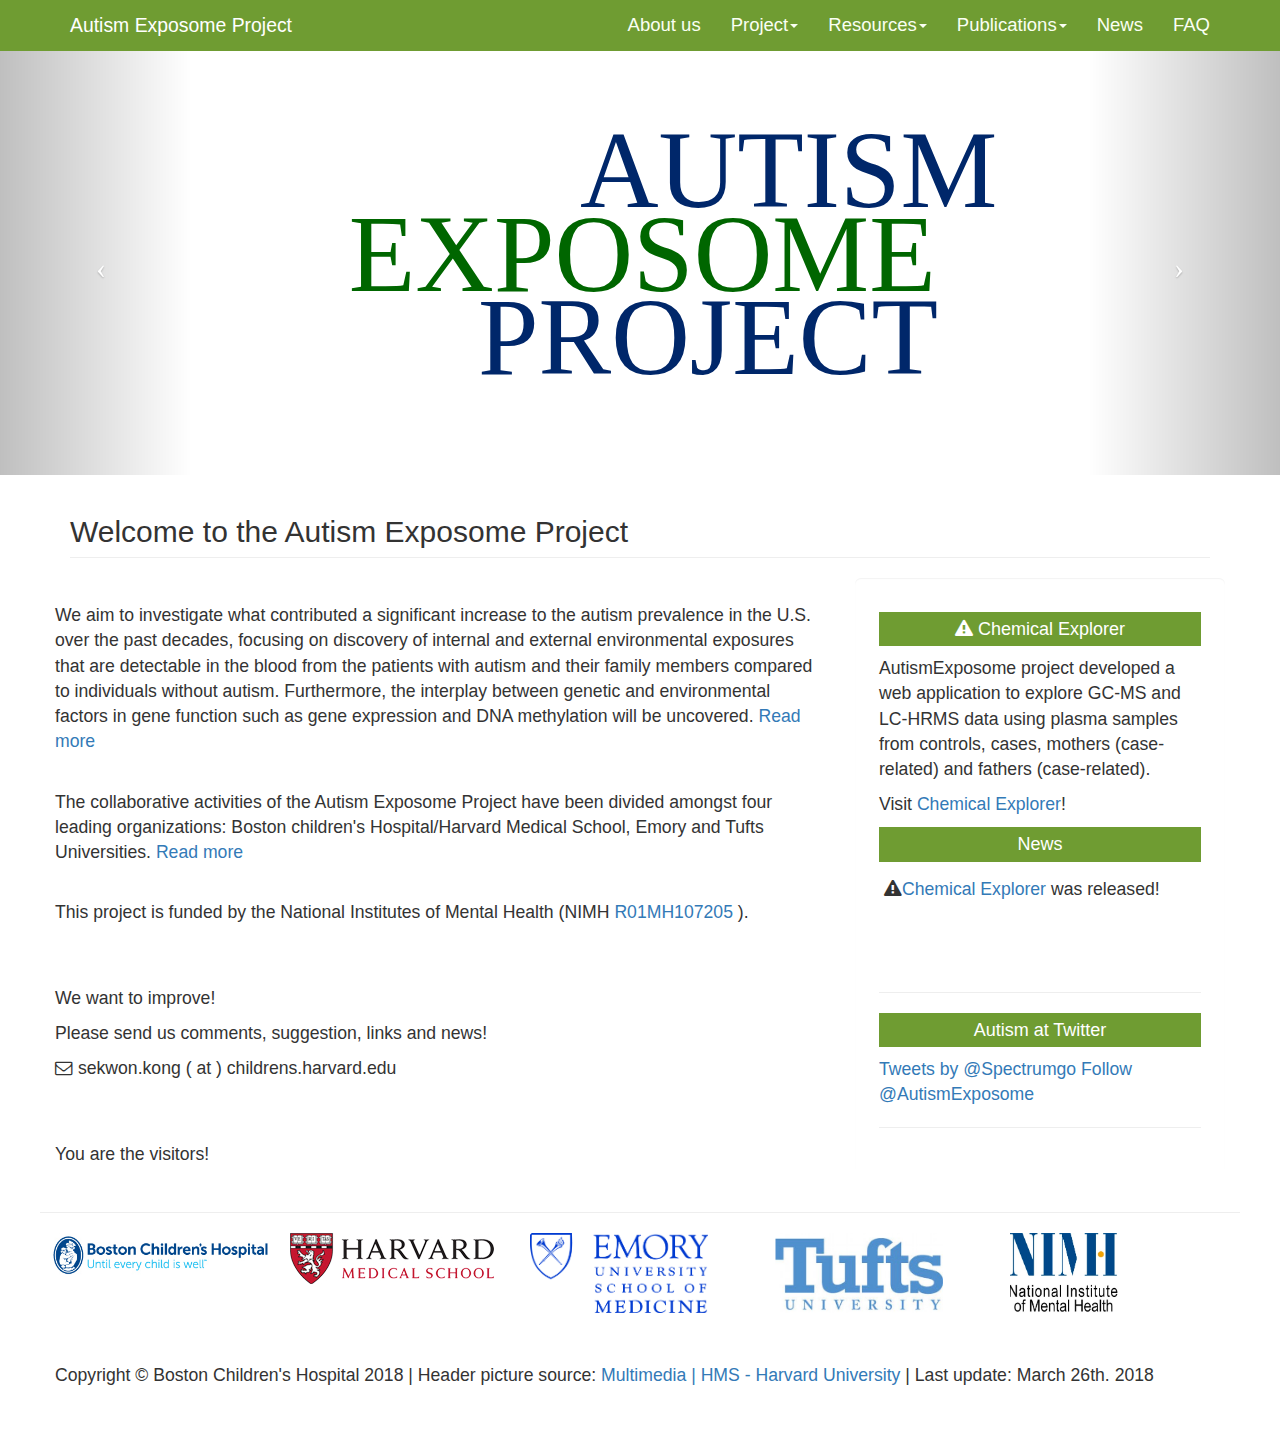
<file: index.html>
<!DOCTYPE html>
<html lang="en">
	
<script>
  (function(i,s,o,g,r,a,m){i['GoogleAnalyticsObject']=r;i[r]=i[r]||function(){
  (i[r].q=i[r].q||[]).push(arguments)},i[r].l=1*new Date();a=s.createElement(o),
  m=s.getElementsByTagName(o)[0];a.async=1;a.src=g;m.parentNode.insertBefore(a,m)
  })(window,document,'script','//www.google-analytics.com/analytics.js','ga');

  ga('create', 'UA-75996552-1', 'auto');
  ga('send', 'pageview');

</script>

<head>

    <meta charset="utf-8">
    <meta http-equiv="X-UA-Compatible" content="IE=edge">
    <meta name="viewport" content="width=device-width, initial-scale=1">
    <meta name="description" content="">
    <meta name="author" content="">

    <title>Autism Exposome Project</title>

    <!-- Bootstrap Core CSS -->
    <link href="css/bootstrap.min.css" rel="stylesheet">

    <!-- Custom CSS -->
    <link href="css/modern-business.css" rel="stylesheet">

    <!-- Custom Fonts -->
    <link href="font-awesome/css/font-awesome.min.css" rel="stylesheet" type="text/css">

    <!-- HTML5 Shim and Respond.js IE8 support of HTML5 elements and media queries -->
    <!-- WARNING: Respond.js doesn't work if you view the page via file:// -->
    <!--[if lt IE 9]>
        <script src="https://oss.maxcdn.com/libs/html5shiv/3.7.0/html5shiv.js"></script>
        <script src="https://oss.maxcdn.com/libs/respond.js/1.4.2/respond.min.js"></script>
    <![endif]-->

    <!-- The following part is from http://www.dynamicdrive.com/dynamicindex2/crosstick.htm, which allows the dynamic scroller function -->
    <style type="text/css">

    /*Example CSS for the two demo scrollers*/

        #pscroller1{
            width: 180px;
            height: 90px;
            border: 1px solid black;
            padding: 5px;
            background-color: #FFFFFF;
        }

        /*#pscroller2{
        width: 350px;
        height: 20px;
        border: 1px solid black;
        padding: 3px;
        }

        #pscroller2 a{
        text-decoration: none;
        }*/

        .someclass{ //class to apply to your scroller(s) if desired
        }

        </style>

        <script type="text/javascript">

        /*Example message arrays for the two demo scrollers*/

        var pausecontent=new Array()
        pausecontent[0]='<i class="fa fa-exclamation-triangle"></i><a target="_blank" href="http://exposomeexplorer.autismexposome.org/">Chemical Explorer</a> was released!'
        pausecontent[1]='<i class="fa fa-users"></i><a target="_blank" href="http://isesisee2018.org/">The ISES-ISEE 2018 Joint Annual Meeting</a> <br />August 26 - August 30, 2018<br />Otawa, Canada'
        pausecontent[2]='<i class="fa fa-users"></i><a target="_blank" href="http://www.faseb.org/src/micro/Site/Folic/Home.aspx">Folic Acid, Vitamin B12 and One-Carbon Metabolism</a><br />July 29 - August 3, 2018<br />Halifax, Canada'
        pausecontent[3]='<i class="fa fa-users"></i><a target="_blank" href="file:///Users/carleshf/Projects/AutismExposome-website/www.iccbes.org">2018 International Congress on Chemical, Biological and Environmental Sciences (ICCBES 2018)</a><br />May 1 - May 4, 2018<br />Sapporo, Japan'
        pausecontent[4]='<i class="fa fa-users"></i><a target="_blank" href="http://emoryhercules.com/news/hercules-host-exposome-course-june-2016/"> Emory Exposome Summer Course </a> <br />June 12-17, 2016<br />Emory’s campus, GA, USA'
        pausecontent[5]='<i class="fa fa-users"></i><a target="_blank" href="file:///Users/carleshf/Projects/AutismExposome-website/www.engii.org/conference/EPPH2018/">The 10th International Conference on Environmental Pollution and Public Health (EPPH 2018)</a><br />March 23 - March 25, 2018<br />Guilin, China'
        // pausecontent[6]='<i class="fa fa-newspaper-o"></i><a target="_blank" href="http://tools.niehs.nih.gov/conference/exposome_webinar/index.cfm"> NIEHS Exposure Science and the Exposome Webinar Series </a><br />July 17-21, 2016<br />Birmingham, AL, USA'
        // pausecontent[7]='<i class="fa fa-users"></i><a target="_blank" href="http://www.cehs.hokudai.ac.jp/ISEE-AC2016/">ISEE- ISES AC2016 </a><br />June 26-29, 2016<br />Sapporo, Japan'
        // pausecontent[8]='<i class="fa fa-users"></i><a target="_blank" href="http://ises2016.org/">ISES 2016 </a><br />October 9-13, 2016<br />Utrecht, Holland'
        /*var pausecontent2=new Array()
        pausecontent2[0]='<a href="http://www.news.com">News.com: Technology and business reports</a>'
        pausecontent2[1]='<a href="http://www.cnn.com">CNN: Headline and breaking news 24/7</a>'
        pausecontent2[2]='<a href="http://news.bbc.co.uk">BBC News: UK and international news</a>' */

        </script>

        <script type="text/javascript">

        /***********************************************
        * Pausing up-down scroller- (c) Dynamic Drive (www.dynamicdrive.com)
        * Please keep this notice intact
        * Visit http://www.dynamicdrive.com/ for this script and 100s more.
        ***********************************************/

        function pausescroller(content, divId, divClass, delay){
        this.content=content //message array content
        this.tickerid=divId //ID of ticker div to display information
        this.delay=delay //Delay between msg change, in miliseconds.
        this.mouseoverBol=0 //Boolean to indicate whether mouse is currently over scroller (and pause it if it is)
        this.hiddendivpointer=1 //index of message array for hidden div
        document.write('<div id="'+divId+'" class="'+divClass+'" style="position: relative; overflow: hidden"><div class="innerDiv" style="position: absolute; width: 100%" id="'+divId+'1">'+content[0]+'</div><div class="innerDiv" style="position: absolute; width: 100%; visibility: hidden" id="'+divId+'2">'+content[1]+'</div></div>')
        var scrollerinstance=this
        if (window.addEventListener) //run onload in DOM2 browsers
        window.addEventListener("load", function(){scrollerinstance.initialize()}, false)
        else if (window.attachEvent) //run onload in IE5.5+
        window.attachEvent("onload", function(){scrollerinstance.initialize()})
        else if (document.getElementById) //if legacy DOM browsers, just start scroller after 0.5 sec
        setTimeout(function(){scrollerinstance.initialize()}, 500)
        }

        // -------------------------------------------------------------------
        // initialize()- Initialize scroller method.
        // -Get div objects, set initial positions, start up down animation
        // -------------------------------------------------------------------

        pausescroller.prototype.initialize=function(){
        this.tickerdiv=document.getElementById(this.tickerid)
        this.visiblediv=document.getElementById(this.tickerid+"1")
        this.hiddendiv=document.getElementById(this.tickerid+"2")
        this.visibledivtop=parseInt(pausescroller.getCSSpadding(this.tickerdiv))
        //set width of inner DIVs to outer DIV's width minus padding (padding assumed to be top padding x 2)
        this.visiblediv.style.width=this.hiddendiv.style.width=this.tickerdiv.offsetWidth-(this.visibledivtop*2)+"px"
        this.getinline(this.visiblediv, this.hiddendiv)
        this.hiddendiv.style.visibility="visible"
        var scrollerinstance=this
        document.getElementById(this.tickerid).onmouseover=function(){scrollerinstance.mouseoverBol=1}
        document.getElementById(this.tickerid).onmouseout=function(){scrollerinstance.mouseoverBol=0}
        if (window.attachEvent) //Clean up loose references in IE
        window.attachEvent("onunload", function(){scrollerinstance.tickerdiv.onmouseover=scrollerinstance.tickerdiv.onmouseout=null})
        setTimeout(function(){scrollerinstance.animateup()}, this.delay)
        }


        // -------------------------------------------------------------------
        // animateup()- Move the two inner divs of the scroller up and in sync
        // -------------------------------------------------------------------

        pausescroller.prototype.animateup=function(){
        var scrollerinstance=this
        if (parseInt(this.hiddendiv.style.top)>(this.visibledivtop+5)){
        this.visiblediv.style.top=parseInt(this.visiblediv.style.top)-5+"px"
        this.hiddendiv.style.top=parseInt(this.hiddendiv.style.top)-5+"px"
        setTimeout(function(){scrollerinstance.animateup()}, 50)
        }
        else{
        this.getinline(this.hiddendiv, this.visiblediv)
        this.swapdivs()
        setTimeout(function(){scrollerinstance.setmessage()}, this.delay)
        }
        }

        // -------------------------------------------------------------------
        // swapdivs()- Swap between which is the visible and which is the hidden div
        // -------------------------------------------------------------------

        pausescroller.prototype.swapdivs=function(){
        var tempcontainer=this.visiblediv
        this.visiblediv=this.hiddendiv
        this.hiddendiv=tempcontainer
        }

        pausescroller.prototype.getinline=function(div1, div2){
        div1.style.top=this.visibledivtop+"px"
        div2.style.top=Math.max(div1.parentNode.offsetHeight, div1.offsetHeight)+"px"
        }

        // -------------------------------------------------------------------
        // setmessage()- Populate the hidden div with the next message before it's visible
        // -------------------------------------------------------------------

        pausescroller.prototype.setmessage=function(){
        var scrollerinstance=this
        if (this.mouseoverBol==1) //if mouse is currently over scoller, do nothing (pause it)
        setTimeout(function(){scrollerinstance.setmessage()}, 100)
        else{
        var i=this.hiddendivpointer
        var ceiling=this.content.length
        this.hiddendivpointer=(i+1>ceiling-1)? 0 : i+1
        this.hiddendiv.innerHTML=this.content[this.hiddendivpointer]
        this.animateup()
        }
        }

        pausescroller.getCSSpadding=function(tickerobj){ //get CSS padding value, if any
        if (tickerobj.currentStyle)
        return tickerobj.currentStyle["paddingTop"]
        else if (window.getComputedStyle) //if DOM2
        return window.getComputedStyle(tickerobj, "").getPropertyValue("padding-top")
        else
        return 0
        }

        </script>


</head>

<body>
    <!-- Navigation -->
    <nav class="navbar navbar-inverse navbar-fixed-top" role="navigation">
        <div class="container">
            <!-- Brand and toggle get grouped for better mobile display -->
            <div class="navbar-header">
                <button type="button" class="navbar-toggle" data-toggle="collapse" data-target="#bs-example-navbar-collapse-1">
                    <span class="sr-only">Toggle navigation</span>
                    <span class="icon-bar"></span>
                    <span class="icon-bar"></span>
                    <span class="icon-bar"></span>
                </button>
                <a class="navbar-brand" href="index.html">Autism Exposome Project</a> 
            </div>
            <!-- Collect the nav links, forms, and other content for toggling -->
            <div class="collapse navbar-collapse" id="bs-example-navbar-collapse-1">
                <ul class="nav navbar-nav navbar-right">
                    <li>
                        <a href="about.html">About us</a>
                    </li>
              
                    <li class="dropdown">
                        <a href="sidebar-overview.html" class="dropdown-toggle" data-toggle="dropdown">Project<b class="caret"></b></a>
                        <ul class="dropdown-menu">
                            <li>
                                <a href="sidebar-overview.html">Overview</a>
                            </li>
                            <li>
                                <a href="sidebar-approaches-LC.html">Approaches</a>
                            </li>
                        </ul>
                    </li>
                    <li class="dropdown">
                        <a href="sidebar-publications.html" class="dropdown-toggle" data-toggle="dropdown">Resources<b class="caret"></b></a>
                        <ul class="dropdown-menu">
                            <li>
                                <a href="sidebar-data.html">Autism Exposome Data</a>
                            </li>
                            <li>
                                <a href="sidebar-tool.html">Third Party Tools</a>
                            </li>
                            </li>
                            <li>
                                <a href="sidebar-external-projects.html">Third Party Projects</a>
                            </li>
                        </ul>
                    </li>
                    <li class="dropdown">
                        <a href="sidebar-publications.html" class="dropdown-toggle" data-toggle="dropdown">Publications<b class="caret"></b></a>
                        <ul class="dropdown-menu">
                            <li>
                                <a href="sidebar-publications.html">Autism Exposome Project</a>
                            </li>
                            <li>
                                <a href="sidebar-publications-third.html">Other Relevant Publications</a>
                            </li>
                            <li>
                                <a href="sidebar-link.html">Important Links</a>
                            </li>
                        </ul>
                    </li>
                    <li class="dropdown">
                        <a href="news.html">News</b></a>
                    </li>
                    <li>
                        <a href="faq.html">FAQ</a>
                    </li>
                </ul>
            </div>
            <!-- /.navbar-collapse -->
        </div>
        <!-- /.container -->
    </nav>
    

    <!-- Header Carousel -->
  <!-- <!--  <header id="myCarousel" class="carousel"> -->
       <!-- Indicators -->
       <!--  <ol class="carousel-indicators">
            <li data-target="#myCarousel" data-slide-to="0" class="active"></li>
        </ol> -->
        <!-- Wrapper for slides -->
       <!--  <div class="carousel-inner">
            <div class="item active">
                <div class="fill" style="background-image:url('https://hms.harvard.edu/sites/default/files/assets/Multimedia/Wallpapers/Goldenson-Armenise-Entrance.jpg');"></div>

                </div>
            </div>
        </div> 
    </header>  -->  

    <!-- Header Carousel -->
    <header id="myCarousel" class="carousel slide">
        <!-- Indicators -->
        <ol class="carousel-indicators">
            <li data-target="#myCarousel" data-slide-to="0" class="active"></li>
            <li data-target="#myCarousel" data-slide-to="1"></li>
            <li data-target="#myCarousel" data-slide-to="2"></li>
        </ol>

        <!-- Wrapper for slides -->
        <div class="carousel-inner">
            <div class="item active">
            <!--<img src="logos/autismExposomeLogo.svg" style="height:100%">-->
               <div class="fillsvg" style="background-image:url('logos/autismExposomeLogo.svg'); no-repeat; "></div> 
               <!--<div class="carousel-caption">
                   <h2>Autism Exposome Project</h2>
                   The Autism Exposome Project is lead by Prof. Dr. Kong, located at the Boston Children Hospital (Boston - MA).
                </div>-->
            </div>
            <div class="item">
                <div class="fill" style="background-image:url('https://hms.harvard.edu/sites/default/files/assets/Multimedia/Wallpapers/Goldenson-Armenise-Entrance.jpg');">
                    </div>
             </div>
             <div class="item">
                <div class="fill" style="background-image:url('https://hms.harvard.edu/sites/default/files/assets/Multimedia/Wallpapers/Historic-Quad.jpg');">
                    </div>
             </div>
             <div class="item">
                <div class="fill" style="background-image:url('https://hms.harvard.edu/sites/default/files/assets/Multimedia/Wallpapers/Microscope.jpg');">
                    </div>
             </div>
             <div class="item">
                <div class="fill" style="background-image:url('https://hms.harvard.edu/sites/default/files/assets/Multimedia/Wallpapers/Fall.jpg');">
                    </div>
             </div>
             <div class="item">
                <div class="fill" style="background-image:url('https://hms.harvard.edu/sites/default/files/assets/Multimedia/Wallpapers/Gordon-Hall-Winter.jpg');">
                    </div>
                <!--<div class="carousel-caption">
                    https://hms.harvard.edu/multimedia/desktop-wallpapers
                    <h2>Caption 2</h2>
                </div>-->
            </div>
        </div>

        <!-- Controls -->
        <a class="left carousel-control" href="#myCarousel" data-slide="prev">
            <span class="icon-prev"></span>
        </a>
        <a class="right carousel-control" href="#myCarousel" data-slide="next">
            <span class="icon-next"></span>
        </a>
    </header>


    <!-- Page Content -->
    <div class="container">

        <!-- Marketing Icons Section -->
        <div class="row">
            <div class="col-lg-12">
                <h2 class="page-header">
                    Welcome to the Autism Exposome Project
                </h2>
            </div>
            
            <!-- Intro Content -->
            <div class="row">

               <div class="col-lg-8" >
                    <br>
                     <p>We aim to investigate what contributed a significant increase to the autism prevalence in the U.S. over the past decades, focusing on discovery of internal and external environmental exposures that are detectable in the blood from the patients with autism and their family members compared to individuals without autism. Furthermore, the interplay between genetic and environmental factors in gene function such as gene expression and DNA methylation will be uncovered. <a target="_blank" href="sidebar-overview.html">Read more</a></p> </p> 
                     <br>
                     <p>The collaborative activities of the Autism Exposome Project have been divided amongst four leading organizations: Boston children's Hospital/Harvard Medical School, Emory and Tufts Universities.  <a target="_blank" href="about.html">Read more</a></p>
                     <br>
                     <p>This project is funded by the National Institutes of Mental Health (NIMH <a target="_blank" href="https://projectreporter.nih.gov/project_info_description.cfm?aid=8916991&icde=28673319"> R01MH107205 </a>). </p>
               	     <br>
               	     <br>
               	     <p>We want to improve!</p>
                     <p>Please send us comments, suggestion, links and news!</p>

                     <!-- <p><i class="fa fa-envelope-o"></i> autismexposome ( at ) gmail.com </p> -->
                     <p><i class="fa fa-envelope-o"></i> sekwon.kong ( at ) childrens.harvard.edu</p>
                    
                     <br>
                     <br>
                    <p> You are the <script type="text/javascript" src="http://counter7.freecounter.ovh/private/counter.js?c=b1488cacd4a82d4214da0ddce15f808a"></script> visitors! </p>
                </div>   

                <div class="col-lg-4" > 
                <!-- Side Widget Well -->
                   <div class="well well-lg">
                        <h4><i class="fa fa-exclamation-triangle"></i> <a href="http://exposomeexplorer.autismexposome.org/">Chemical Explorer</a></h4>
                        <p>AutismExposome project developed a web application to explore GC-MS and LC-HRMS data using plasma samples from controls, cases, mothers (case-related) and fathers (case-related).</p>
                        <p>Visit <a href="http://exposomeexplorer.autismexposome.org/", target="_blank">Chemical Explorer</a>!</p>
                        
                        <h4><a href="news.html">News</a></h4>
                        <!-- This part is for display the dynamic scroller-->
                        <script type="text/javascript">
                            //new pausescroller(name_of_message_array, CSS_ID, CSS_classname, pause_in_miliseconds)
                            new pausescroller(pausecontent, "pscroller1", "someclass", 4000)
                           //new pausescroller(pausecontent2, "pscroller2", "someclass", 2000) 
                        </script>
                         <hr>
                        <!--  <h4>Twitter</h4>
                         <a class="twitter-timeline" href="https://twitter.com/AutismExposome" data-widget-id="710112050207461377" data-chrome="nofooter noborders noscrollbar noheader">Tweets by @AutismExposome </a>
						<script>!function(d,s,id){var js,fjs=d.getElementsByTagName(s)[0],p=/^http:/.test(d.location)?'http':'https';if(!d.getElementById(id)){js=d.createElement(s);js.id=id;js.src=p+"://platform.twitter.com/widgets.js";fjs.parentNode.insertBefore(js,fjs);}}(document,"script","twitter-wjs");</script>  -->

			<!-- this is the AutismTwitter -->
			<h4>Autism at Twitter</h4>
			<a class="twitter-timeline" data-dnt="true" href="https://twitter.com/Spectrumgo" data-widget-id="710165688254603264" data-chrome="nofooter noborders  noheader">Tweets by @Spectrumgo</a>
			<script>!function(d,s,id){var js,fjs=d.getElementsByTagName(s)[0],p=/^http:/.test(d.location)?'http':'https';if(!d.getElementById(id)){js=d.createElement(s);js.id=id;js.src=p+"://platform.twitter.com/widgets.js";fjs.parentNode.insertBefore(js,fjs);}}(document,"script","twitter-wjs");</script>

                  					
					 <a target="_blank" href="https://twitter.com/AutismExposome" class="twitter-follow-button" data-show-count="false">Follow @AutismExposome </a>
                        <script>!function(d,s,id){var js,fjs=d.getElementsByTagName(s)[0],p=/^http:/.test(d.location)?'http':'https';if(!d.getElementById(id)){js=d.createElement(s);js.id=id;js.src=p+'://platform.twitter.com/widgets.js';fjs.parentNode.insertBefore(js,fjs);}}(document, 'script', 'twitter-wjs');</script> 
                        <hr>
                    </div> 
                </div>

                <br>

        </div> 


 		<!-- Our Logos -->
        <div class="row">
        	<hr>
        	<div class="col-md-15 col-sm-3">
                <img class="img-responsive"  src="logos/BCHlogo.jpg" alt="">
            </div>
            <div class="col-md-15 col-sm-3">
                <img class="img-responsive" src="logos/HMSlogo.jpg" alt="">
            </div>
            <div class="col-md-15 col-sm-3">
                <img class="img-responsive" style="height:80px" src="logos/Med_hz_280.jpg" alt="">
            </div>
            <div class="col-md-15 col-sm-3">
                <img class="img-responsive" style="height:80px" src="logos/tuftsOnline.png" alt="">
            </div>
            <div class="col-md-15 col-sm-3">
                <img class="img-responsive" style="height:80px"  src="logos/NIMHlogo.jpg" alt="">
            </div>
        </div>
        <!-- /.row -->
      

         <!-- Footer -->
        <footer>
            <div class="row">
                <div class="col-lg-12">
                    <p>Copyright &copy; Boston Children's Hospital 2018 | Header picture source: <a href="https://hms.harvard.edu/multimedia/desktop-wallpapers", target="_blank">Multimedia | HMS - Harvard University</a> | Last update: March 26th. 2018 </p>
                </div>
            </div>
        </footer>

    </div>
    <!-- /.container -->

    <!-- jQuery -->
    <script src="js/jquery.js"></script>

    <!-- Bootstrap Core JavaScript -->
    <script src="js/bootstrap.min.js"></script>

    <!-- Script to Activate the Carousel -->
    <script>
    $('.carousel').carousel({
        interval: 5000 //changes the speed
    })
    </script>

</body>

</html>
</file>
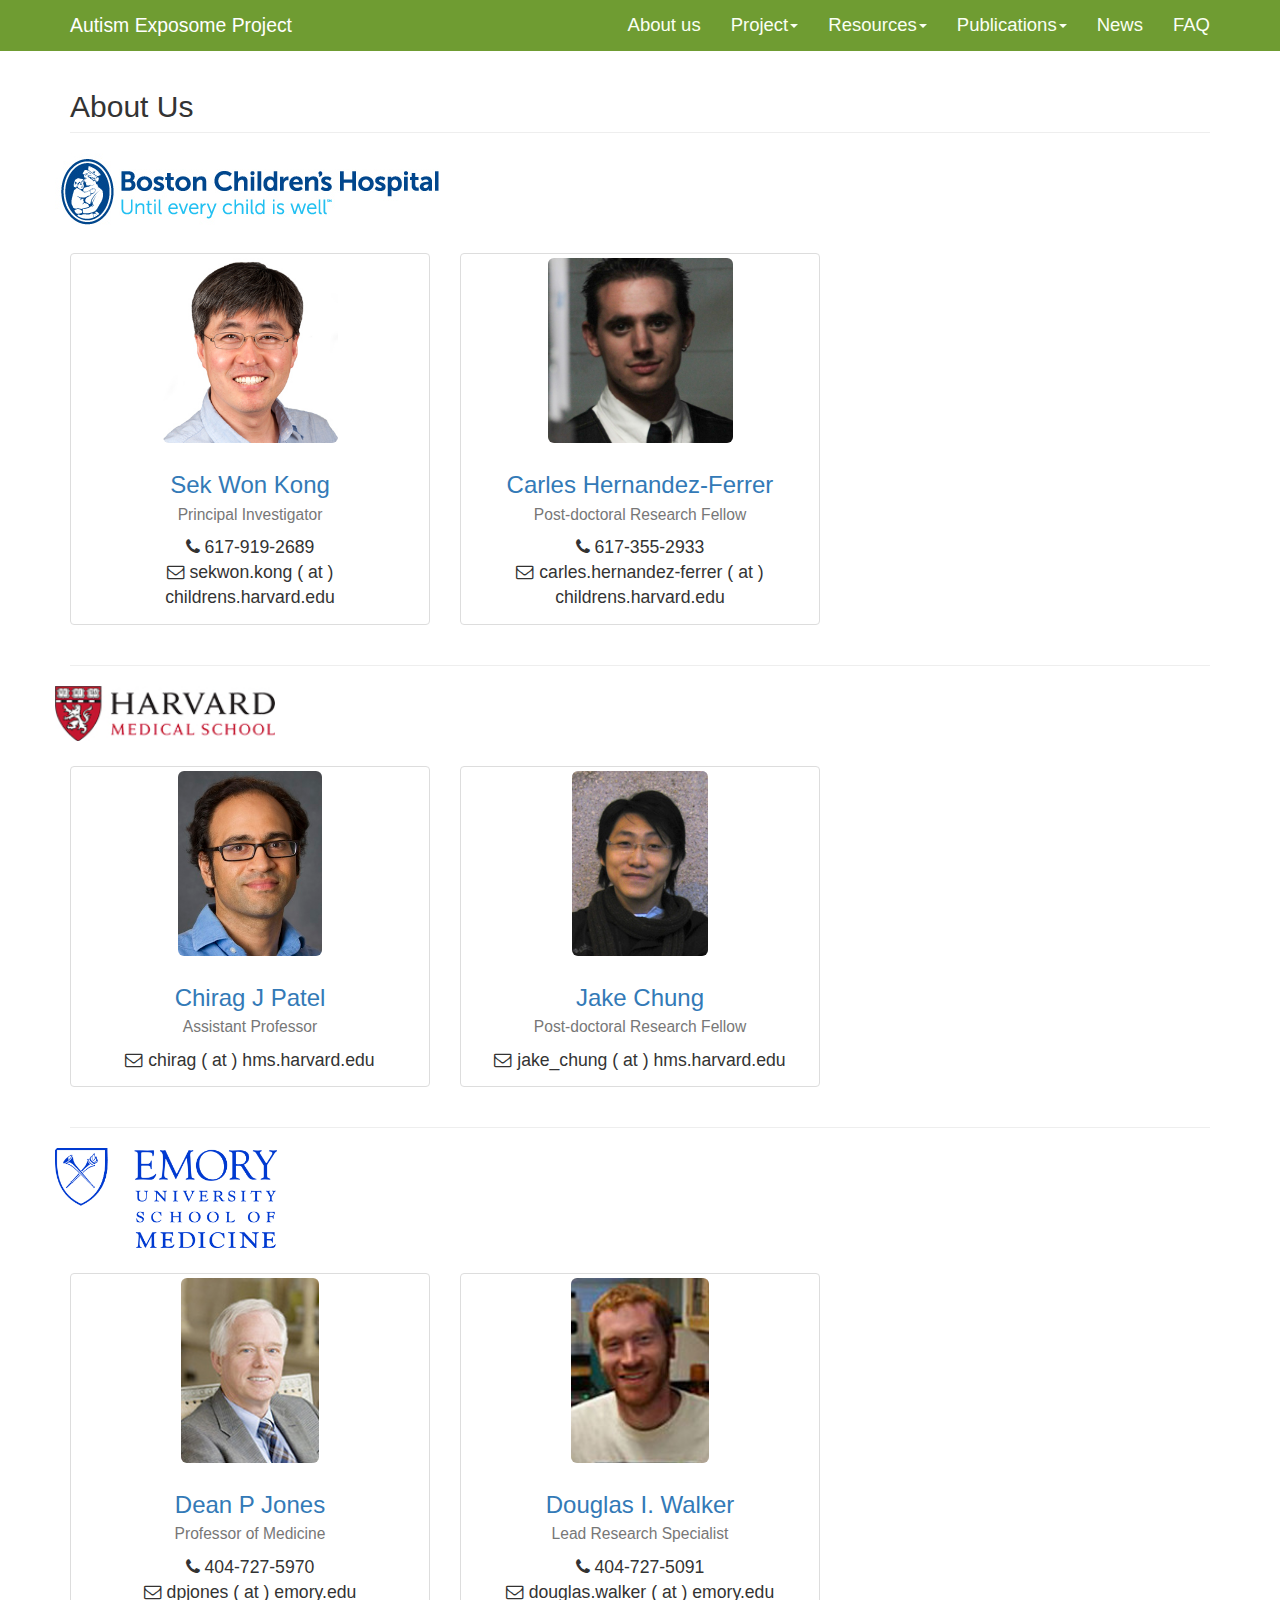
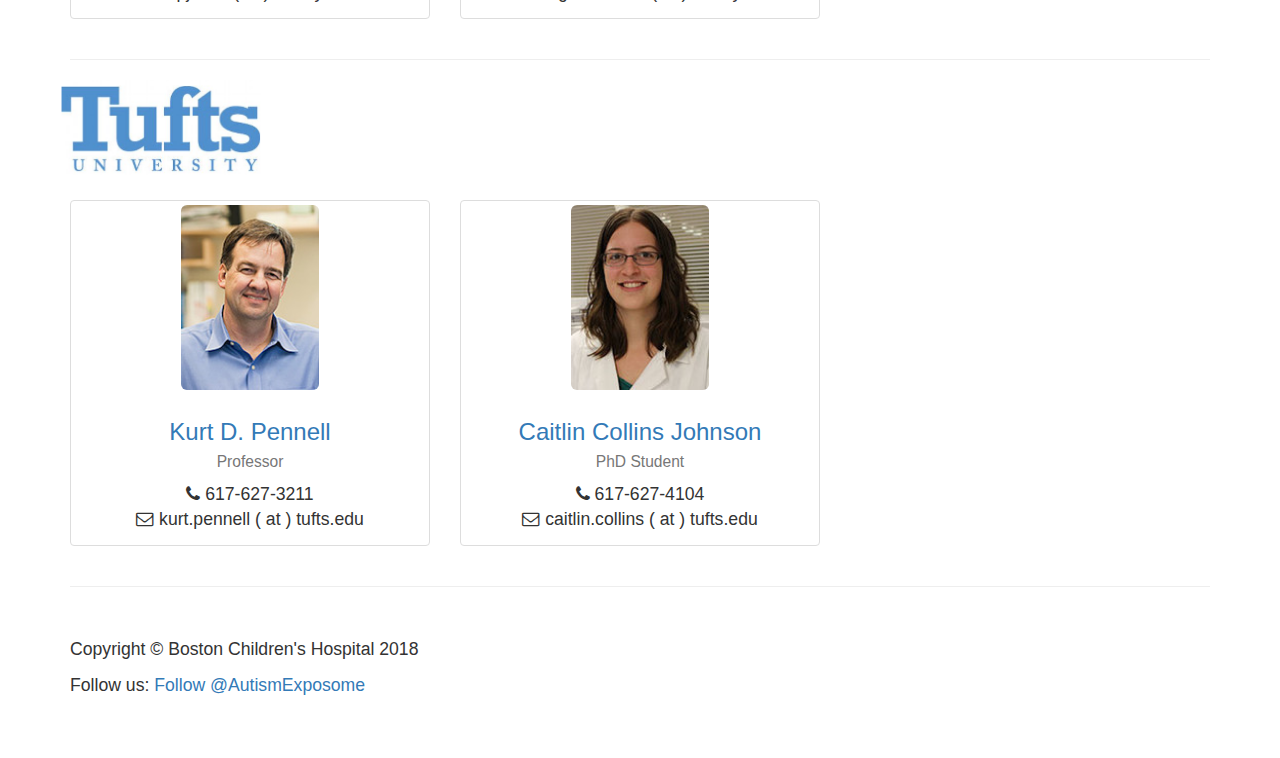
<file: about.html>
<!DOCTYPE html>
<html lang="en">

<script>
  (function(i,s,o,g,r,a,m){i['GoogleAnalyticsObject']=r;i[r]=i[r]||function(){
  (i[r].q=i[r].q||[]).push(arguments)},i[r].l=1*new Date();a=s.createElement(o),
  m=s.getElementsByTagName(o)[0];a.async=1;a.src=g;m.parentNode.insertBefore(a,m)
  })(window,document,'script','//www.google-analytics.com/analytics.js','ga');

  ga('create', 'UA-75996552-1', 'auto');
  ga('send', 'pageview');

</script>

<head>

    <meta charset="utf-8">
    <meta http-equiv="X-UA-Compatible" content="IE=edge">
    <meta name="viewport" content="width=device-width, initial-scale=1">
    <meta name="description" content="">
    <meta name="author" content="">

    <title>Autism Exposome Project</title>

    <!-- Bootstrap Core CSS -->
    <link href="css/bootstrap.min.css" rel="stylesheet">

    <!-- Custom CSS -->
    <link href="css/modern-business.css" rel="stylesheet">

    <!-- Custom Fonts -->
    <link href="font-awesome/css/font-awesome.min.css" rel="stylesheet" type="text/css">

    <!-- HTML5 Shim and Respond.js IE8 support of HTML5 elements and media queries -->
    <!-- WARNING: Respond.js doesn't work if you view the page via file:// -->
    <!--[if lt IE 9]>
        <script src="https://oss.maxcdn.com/libs/html5shiv/3.7.0/html5shiv.js"></script>
        <script src="https://oss.maxcdn.com/libs/respond.js/1.4.2/respond.min.js"></script>
    <![endif]-->

</head>

<body>
    <!-- Navigation -->
    <nav class="navbar navbar-inverse navbar-fixed-top" role="navigation">
        <div class="container">
            <!-- Brand and toggle get grouped for better mobile display -->
            <div class="navbar-header">
                <button type="button" class="navbar-toggle" data-toggle="collapse" data-target="#bs-example-navbar-collapse-1">
                    <span class="sr-only">Toggle navigation</span>
                    <span class="icon-bar"></span>
                    <span class="icon-bar"></span>
                    <span class="icon-bar"></span>
                </button>
                <a class="navbar-brand" href="index.html">Autism Exposome Project</a> 
            </div>
            <!-- Collect the nav links, forms, and other content for toggling -->
            <div class="collapse navbar-collapse" id="bs-example-navbar-collapse-1">
                <ul class="nav navbar-nav navbar-right">
                    <li>
                        <a href="about.html">About us</a>
                    </li>
              
                    <li class="dropdown">
                        <a href="sidebar-overview.html" class="dropdown-toggle" data-toggle="dropdown">Project<b class="caret"></b></a>
                        <ul class="dropdown-menu">
                            <li>
                                <a href="sidebar-overview.html">Overview</a>
                            </li>
                            <li>
                                <a href="sidebar-approaches-LC.html">Approaches</a>
                            </li>
                        </ul>
                    </li>
                    <li class="dropdown">
                        <a href="sidebar-publications.html" class="dropdown-toggle" data-toggle="dropdown">Resources<b class="caret"></b></a>
                        <ul class="dropdown-menu">
                            <li>
                                <a href="sidebar-data.html">Autism Exposome Data</a>
                            </li>
                            <li>
                                <a href="sidebar-tool.html">Third Party Tools</a>
                            </li>
                            </li>
                            <li>
                                <a href="sidebar-external-projects.html">Third Party Projects</a>
                            </li>
                        </ul>
                    </li>
                    <li class="dropdown">
                        <a href="sidebar-publications.html" class="dropdown-toggle" data-toggle="dropdown">Publications<b class="caret"></b></a>
                        <ul class="dropdown-menu">
                            <li>
                                <a href="sidebar-publications.html">Autism Exposome Project</a>
                            </li>
                            <li>
                                <a href="sidebar-publications-third.html">Other Relevant Publications</a>
                            </li>
                            <li>
                                <a href="sidebar-link.html">Important Links</a>
                            </li>
                        </ul>
                    </li>
                    <li class="dropdown">
                        <a href="news.html">News</b></a>
                    </li>
                    <li>
                        <a href="faq.html">FAQ</a>
                    </li>
                </ul>
            </div>
            <!-- /.navbar-collapse -->
        </div>
        <!-- /.container -->
    </nav>
    
    <!-- Page Content -->
    <div class="container">

        <!-- Page Heading/Breadcrumbs -->
       <div class="row">
            <div class="col-lg-12">
                <h2 class="page-header">About Us</h2>
                <!--<ol class="breadcrumb">
                    <li><a href="index.html">Home</a>
                    </li>
                    <li class="active">About Us</li>
                </ol>-->
            </div>
        </div> 
        <!-- /.row -->

        <!-- Intro Content -->
        <!-- <div class="row">
            <div class="col-lg-12">
                <p> Short introduction about our collabration works</p>
            </div>
        </div> -->
        <!-- /.row -->

        <!-- Team Members -->
        <div class="row">
           
                <img class="img-responsive about-img" style="height:75px"  src="logos/BCHlogo.jpg" alt=""> <br>

                 <div class="col-md-4 text-center">
                    <div class="thumbnail">
                        <img class="img-rounded" style="height:185px"  src="img/about/Kong_SekWon.jpg" alt="">
                        <div class="caption">
                            <h3><a target="_blank" href="http://scholar.harvard.edu/kong">Sek Won Kong </a><br>
                                <small>Principal Investigator</small>
                            </h3>
                            <!--<p>Short introduction</p>-->
                            <i class="fa fa-phone"></i> 617-919-2689<br>
                            <i class="fa fa-envelope-o"></i> sekwon.kong ( at ) childrens.harvard.edu
                        </div>
                    </div>
                 </div>
                 <!-- <div class="col-md-4 text-center">
                    <div class="thumbnail">
                        <img class="img-rounded" style="height:185px"  src="img/about/xuanshi_red.jpg" alt="">
                        <div class="caption">
                            <h3>Xuanshi Liu<br>
                                <small>Post-doctoral Research Fellow</small>
                            </h3>
                           
                            <i class="fa fa-phone"></i> 617-355-2933<br>
                            <i class="fa fa-envelope-o"></i> Xuanshi.liu ( at ) childrens.harvard.edu<br>
                        </div>
                    </div>
                </div> -->
                <div class="col-md-4 text-center">
                    <div class="thumbnail">
                        <img class="img-rounded" style="height:185px"  src="img/about/portrait_chf.jpg" alt="">
                        <div class="caption">
                            <h3><a target="_blank" href="http://carleshf.com">Carles Hernandez-Ferrer</a><br>
                                <small>Post-doctoral Research Fellow</small>
                            </h3>
                           
                            <i class="fa fa-phone"></i> 617-355-2933<br>
                            <i class="fa fa-envelope-o"></i> carles.hernandez-ferrer ( at ) childrens.harvard.edu<br>
                        </div>
                    </div>
                </div>
       </div>
       <hr>

        <div class="row">
            
            <img class="img-responsive about-img"  style="height:55px" src="logos/HMSlogo.jpg" alt=""> <br>
           
            <div class="col-md-4 text-center">
                    <div class="thumbnail">
                        <img class="img-rounded" style="height:185px" src="img/about/chirag2.jpg" alt="">
                        <div class="caption">
                            <h3><a target="_blank" href="http://www.chiragjpgroup.org/peeps.html">Chirag J Patel</a><br>
                                <small>Assistant Professor</small>
                            </h3>
                            <i class="fa fa-envelope-o"></i> chirag ( at ) hms.harvard.edu
                        </div>
                    </div>
            </div>
            <div class="col-md-4 text-center"> 
                    <div class="thumbnail"> 
                        <img class="img-rounded" style="height:185px" src="img/about/Jakemk.jpg" alt=""> 
                        <div class="caption"> 
                            <h3><a target="_blank" href="http://dbmi.hms.harvard.edu/person/postdoctoral-fellows/jake-chung">Jake Chung</a><br> 
                                <small>Post-doctoral Research Fellow</small> 
                            </h3> 
                            <i class="fa fa-envelope-o"></i> jake_chung ( at ) hms.harvard.edu  
                        </div> 
                    </div>
                </div>
        </div>
        
        <hr>
        <div class="row">
            <img class="img-responsive about-img" style="height:100px" src="logos/Med_hz_280.jpg" alt=""> <br>
            <div class="col-md-4 text-center">
                    <div class="thumbnail">
                        <img class="img-rounded" style="height:185px" src="img/about/jones-dean.jpg" alt="">
                        <div class="caption">
                            <h3><a target="_blank" href="http://medicine.emory.edu/pulmonary-allergy-critical-care/faculty-directory/jones-dean-p.html">Dean P Jones</a><br>
                                <small> Professor of Medicine </small>
                            </h3>
                           
                            <i class="fa fa-phone"></i> 404-727-5970<br>
                            <i class="fa fa-envelope-o"></i> dpjones ( at ) emory.edu
                        </div>
                    </div>
            </div>
             <div class="col-md-4 text-center">
                    <div class="thumbnail">
                        <img class="img-rounded" style="height:185px" src="img/about/studentWalker.jpg" alt="">
                        <div class="caption">
                            <h3><a target="_blank" href="https://scholar.google.com/citations?user=oTA0zXcAAAAJ&hl=en&oi=sra">Douglas I. Walker</a><br>
                                <small>Lead Research Specialist</small>
                            </h3>
                            <i class="fa fa-phone"></i> 404-727-5091<br>
                            <i class="fa fa-envelope-o"></i> douglas.walker ( at ) emory.edu 
                        </div>
                    </div>
             </div>
        </div>
        
        <hr>

        <div class="row">
        
            <img class="img-responsive about-img" style="height:95px"src="logos/tuftsOnline.png" alt="">
            <br>
           
             <div class="col-md-4 text-center">
                    <div class="thumbnail">
                        <img class="img-rounded" style="height:185px" src="img/about/facultyPennell.jpg" alt="">
                        <div class="caption">
                            <h3><a target="_blank" href="http://engineering.tufts.edu/cee/people/pennell/">Kurt D. Pennell</a><br>
                                <small>Professor</small>
                            </h3>
                            <i class="fa fa-phone"></i> 617-627-3211<br>
                            <i class="fa fa-envelope-o"></i> kurt.pennell ( at ) tufts.edu
                        </div>
                    </div>
            </div>

             <div class="col-md-4 text-center">
                    <div class="thumbnail">
                        <img class="img-rounded" style="height:185px" src="img/about/studentJohnson.jpg" alt="">
                        <div class="caption">
                            <h3><a target="_blank" href="http://engineering.tufts.edu/cee/sustainabilityLab/people/johnson.htm">Caitlin Collins Johnson</a><br>
                                <small> PhD Student</small>
                            </h3>
                            <i class="fa fa-phone"></i> 617-627-4104<br>
                            <i class="fa fa-envelope-o"></i> caitlin.collins ( at ) tufts.edu 
                        </div>
                    </div>
             </div>            
        </div>
        <!-- /.row -->     

        <!-- Our Logos -->
        <!--<div class="row">
            <div class="col-lg-12">
                <h2 class="page-header"></h2>
            </div>
            <div class="col-md-3 img-portfolio">
                <img class="img-responsive customer-img" src="logos/BCHlogo.jpg" alt="">
            </div>
            <div class="col-md-3 img-portfolio">
                <img class="img-responsive customer-img" src="logos/Emorylogo.jpeg" alt="">
            </div>
            <div class="col-md-3 img-portfolio">
                <img class="img-responsive customer-img" src="logos/Tuftslogo.png" alt="">
            </div>
            <div class="col-md-3 img-portfolio">
                <img class="img-responsive customer-img" src="logos/HMSlogo.png" alt="">
            </div>
        </div> -->
        <!-- /.row -->

        <hr>

        <!-- Footer -->
        <footer>
            <div class="row">
                <div class="col-lg-12">
                    <p>Copyright &copy; Boston Children's Hospital 2018 </p>
                    <p>Follow us: <a target="_blank" href="https://twitter.com/AutismExposome" class="twitter-follow-button" data-show-count="false">Follow @AutismExposome</a>
                     <script>!function(d,s,id){var js,fjs=d.getElementsByTagName(s)[0],p=/^http:/.test(d.location)?'http':'https';if(!d.getElementById(id)){js=d.createElement(s);js.id=id;js.src=p+'://platform.twitter.com/widgets.js';fjs.parentNode.insertBefore(js,fjs);}}(document, 'script', 'twitter-wjs');</script> 
                     </p>
                </div>
            </div>
        </footer>

    </div>
    <!-- /.container -->

    <!-- jQuery -->
    <script src="js/jquery.js"></script>

    <!-- Bootstrap Core JavaScript -->
    <script src="js/bootstrap.min.js"></script>

</body>

</html>
</file>
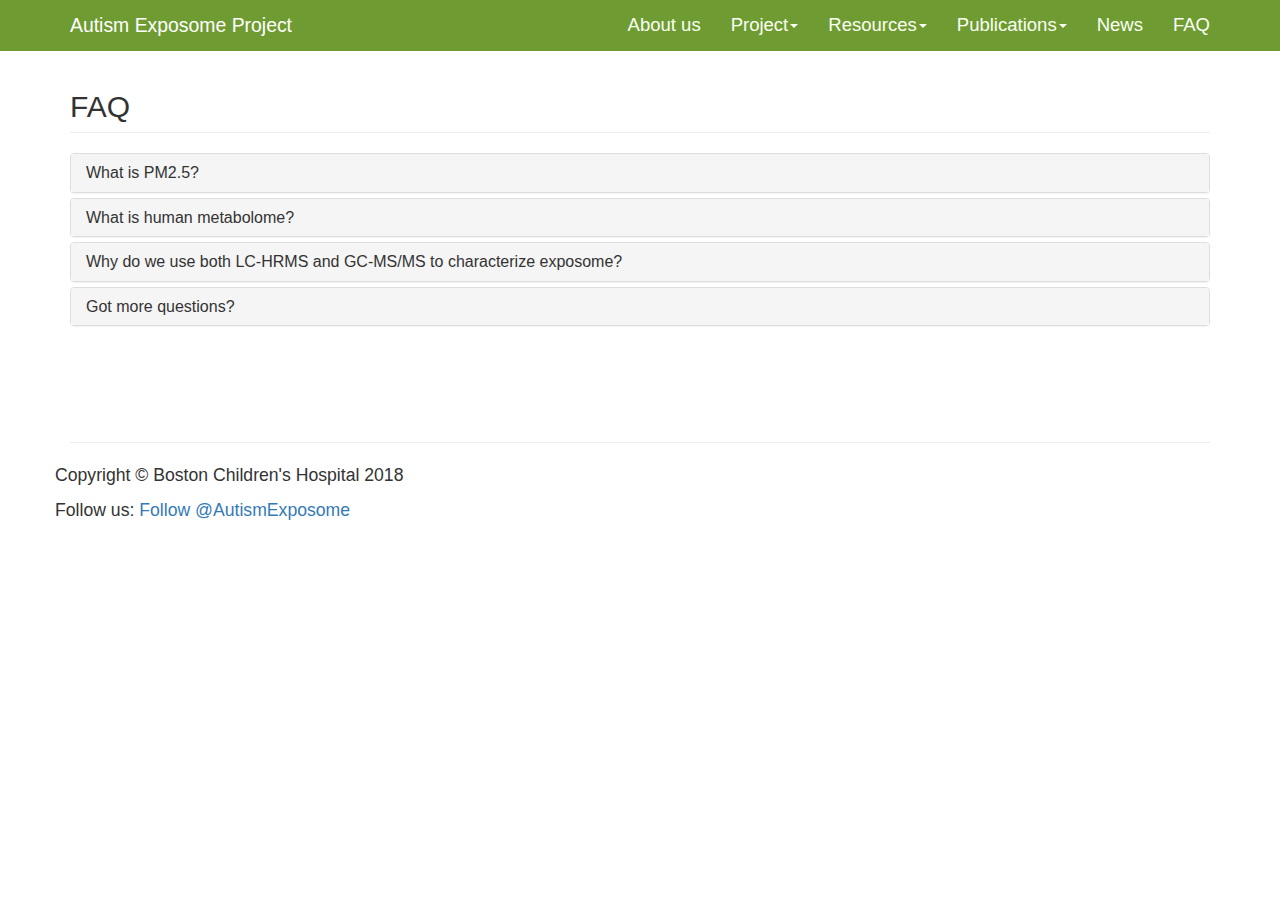
<file: faq.html>
<!DOCTYPE html>
<html lang="en">

<script>
  (function(i,s,o,g,r,a,m){i['GoogleAnalyticsObject']=r;i[r]=i[r]||function(){
  (i[r].q=i[r].q||[]).push(arguments)},i[r].l=1*new Date();a=s.createElement(o),
  m=s.getElementsByTagName(o)[0];a.async=1;a.src=g;m.parentNode.insertBefore(a,m)
  })(window,document,'script','//www.google-analytics.com/analytics.js','ga');

  ga('create', 'UA-75996552-1', 'auto');
  ga('send', 'pageview');

</script>

<head>

    <meta charset="utf-8">
    <meta http-equiv="X-UA-Compatible" content="IE=edge">
    <meta name="viewport" content="width=device-width, initial-scale=1">
    <meta name="description" content="">
    <meta name="author" content="">

    <title>Autism Exposome Project</title>

    <!-- Bootstrap Core CSS -->
    <link href="css/bootstrap.min.css" rel="stylesheet">

    <!-- Custom CSS -->
    <link href="css/modern-business.css" rel="stylesheet">

    <!-- Custom Fonts -->
    <link href="font-awesome/css/font-awesome.min.css" rel="stylesheet" type="text/css">

    <!-- HTML5 Shim and Respond.js IE8 support of HTML5 elements and media queries -->
    <!-- WARNING: Respond.js doesn't work if you view the page via file:// -->
    <!--[if lt IE 9]>
        <script src="https://oss.maxcdn.com/libs/html5shiv/3.7.0/html5shiv.js"></script>
        <script src="https://oss.maxcdn.com/libs/respond.js/1.4.2/respond.min.js"></script>
    <![endif]-->

</head>

<body>
    <!-- Navigation -->
    <nav class="navbar navbar-inverse navbar-fixed-top" role="navigation">
        <div class="container">
            <!-- Brand and toggle get grouped for better mobile display -->
            <div class="navbar-header">
                <button type="button" class="navbar-toggle" data-toggle="collapse" data-target="#bs-example-navbar-collapse-1">
                    <span class="sr-only">Toggle navigation</span>
                    <span class="icon-bar"></span>
                    <span class="icon-bar"></span>
                    <span class="icon-bar"></span>
                </button>
                <a class="navbar-brand" href="index.html">Autism Exposome Project</a> 
            </div>
            <!-- Collect the nav links, forms, and other content for toggling -->
            <div class="collapse navbar-collapse" id="bs-example-navbar-collapse-1">
                <ul class="nav navbar-nav navbar-right">
                    <li>
                        <a href="about.html">About us</a>
                    </li>
              
                    <li class="dropdown">
                        <a href="sidebar-overview.html" class="dropdown-toggle" data-toggle="dropdown">Project<b class="caret"></b></a>
                        <ul class="dropdown-menu">
                            <li>
                                <a href="sidebar-overview.html">Overview</a>
                            </li>
                            <li>
                                <a href="sidebar-approaches-LC.html">Approaches</a>
                            </li>
                        </ul>
                    </li>
                    <li class="dropdown">
                        <a href="sidebar-publications.html" class="dropdown-toggle" data-toggle="dropdown">Resources<b class="caret"></b></a>
                        <ul class="dropdown-menu">
                            <li>
                                <a href="sidebar-data.html">Autism Exposome Data</a>
                            </li>
                            <li>
                                <a href="sidebar-tool.html">Third Party Tools</a>
                            </li>
                            </li>
                            <li>
                                <a href="sidebar-external-projects.html">Third Party Projects</a>
                            </li>
                        </ul>
                    </li>
                    <li class="dropdown">
                        <a href="sidebar-publications.html" class="dropdown-toggle" data-toggle="dropdown">Publications<b class="caret"></b></a>
                        <ul class="dropdown-menu">
                            <li>
                                <a href="sidebar-publications.html">Autism Exposome Project</a>
                            </li>
                            <li>
                                <a href="sidebar-publications-third.html">Other Relevant Publications</a>
                            </li>
                            <li>
                                <a href="sidebar-link.html">Important Links</a>
                            </li>
                        </ul>
                    </li>
                    <li class="dropdown">
                        <a href="news.html">News</b></a>
                    </li>
                    <li>
                        <a href="faq.html">FAQ</a>
                    </li>
                </ul>
            </div>
            <!-- /.navbar-collapse -->
        </div>
        <!-- /.container -->
    </nav>
    
    <!-- Page Content -->
    <div class="container">

        <!-- Page Heading/Breadcrumbs -->
        <div class="row">
            <div class="col-lg-12">
                <h2 class="page-header">FAQ</h2>
            </div>
        </div>
        <!-- /.row -->

        <!-- Content Row -->
        <div class="row">
            <div class="col-lg-12">
                <div class="panel-group" id="accordion">
                  <div class="panel panel-default">
                        <div class="panel-heading">
                            <h4 class="panel-title">
                                <a class="accordion-toggle" data-toggle="collapse" data-parent="#accordion" href="#collapseOne">What is PM2.5? </a>
                            </h4>
                        </div>
                        <div id="collapseOne" class="panel-collapse collapse">
                            <div class="panel-body">
                              PM stands for particulate matter, which is a mixture of solid particles and liquid droplets found in the air. Size of PM ranges from 2.5 micrometers (μm) to more than 40 μm. PM2.5 represents fine particles equal or less than 2.5 μm in diameter, which can be inhaled and get deep into the lungs. The major components, or species, are metals, polycyclic aromatic hydrocarbons (PAHs), carbon, sulfate and nitrate compounds, and crustal materials; however, significant diurnal, seasonal, local and regional variations are observed in both composition and concentrations. PM2.5 can cause alveolar inflammation, asthma and the other health issues. More importantly, it may trigger long term immune system perturbation when exposed in infancy. Previous studies reported the association of ambient air pollution using PMs as indicators with autism. Prenatal exposure and autism has been suspected due to increasing air pollutant (NOx, PM2.5, and PM10) (<a href="http://www.ncbi.nlm.nih.gov/pmc/articles/PMC4588818/">Suades-González E, et al. 2015</a>). No consistent results are available yet; however, the composition of PMs changes by location and season, inconsistent results do not necessarily suggest the lack of association. Therefore, a prospective study with direct measurement of such toxicants in blood and urine samples is highly required to understand temporal relationship between exposures during pregnancy and autism.    

                            </div>
                        </div>
                    </div>
                   
                    <!-- /.panel -->
                    <div class="panel panel-default">
                        <div class="panel-heading">
                            <h4 class="panel-title">
                                <a class="accordion-toggle" data-toggle="collapse" data-parent="#accordion" href="#collapseThree">What is human metabolome?</a>
                            </h4>
                        </div>
                        <div id="collapseThree" class="panel-collapse collapse">
                            <div class="panel-body">
                                As mentioned in the chapter 7 of Book <i> Metabolic Phenotyping in Personalized and Public Healthcare</i>: "The human metabolome represents expression of an individual’s metabolic phenotype and is a combination of chemicals from core biological processes, the microbiome, dietary exposures, drugs, and exposure to xenobiotics from the environment and commercial products. " (<a target="_blank" href ="http://www.sciencedirect.com/science/book/9780128003442">Walker DI, et al. 2016</a>) It was estimated that human has more than 10<sup>6</sup> metabolites. However, given the individual differences, chemical mesurements vary in both concentration and diversity within human population.
                               <figure>
                                <img class="img-responsive"  style="width: 780px; height: 430px;" src="img/humanMetabolome.jpg" alt="">
                                 <figcaptiond > Fig. Human metabolome (<a target="_blank" href ="http://www.sciencedirect.com/science/book/9780128003442">Walker DI, et al. 2016</a>)</figcaption>
                                 </figure>
                            </div>
                        </div>
                    </div>
                    <!-- /.panel -->
                    <!-- <div class="panel panel-default">
                        <div class="panel-heading">
                            <h4 class="panel-title">
                                <a class="accordion-toggle" data-toggle="collapse" data-parent="#accordion" href="#collapseFour">Would there be any actionable environmental factors associated with autism?</a>
                            </h4>
                        </div>
                        <div id="collapseFour" class="panel-collapse collapse">
                            <div class="panel-body">
                            The exact causes of autism are not clear, but researches found these environmental factors may increase the risk of autism (the direct link can not be confirmed yet):
                            <ul>
                                <li>During pregnancy, the prescription drugs valproic acid and thalidomide have been linked to a higher risk of ASD (<a target="_blank" href ="http://www.ncbi.nlm.nih.gov/pubmed/23613074">Christensen J. et al, 2013</a>). </li>
                               <li>The use of antidepressant medications during pregnancy may increase the risk of autism (<a target="_blank" href ="http://archpsyc.jamanetwork.com/article.aspx?articleid=1107329">Croen LA. 2011</a>).</li> 
                               <li>Living near a freeway is associated with autsim (<a target="_blank" href ="http://ehp.niehs.nih.gov/wp-content/uploads/119/6/ehp.1002835.pdf">Volk HE. el al, 2011</a>).</li>
                               <li>Higher exposure to PM2.5 during pregnancy may lead to autism (<a target="_blank" href ="http://ehp.niehs.nih.gov/1408133/">Raz R. el al, 2015</a>). Other traffic-related air pollution, nitrogen dioxide and PM10 during pregnancy and during the first year of life are also link to autism (<a target="_blank" href ="http://archpsyc.jamanetwork.com/article.aspx?articleid=1393589">Volk HE. el al, 2013</a>). </li>
                               <li>One investigation of agricultural pesticides shows that organochlorines are associated with autism (<a target="_blank" href ="http://www.ncbi.nlm.nih.gov/pubmed/17938740">Roberts EM. et al, 2007</a>). </li>
                               <li>There are numbers of industrial chemicals known as developmental neurotoxicants: lead, methylmercury, polychlorinated biphenyls, arsenic, and toluene, manganese, fluoride, chlorpyrifos, dichlorodiphenyltrichloroethane, tetrachloroethylene, and the polybrominated diphenyl ethers (<a target="_blank" href ="http://www.thelancet.com/journals/laneur/article/PIIS1474-4422(13)70278-3/fulltext">Grandjean P. et al, 2014</a>). For example, higher exposure to fluoridated water is likely to associate with a risk of cognitve and behavioral disorders (<a target="_blank" href ="http://www.ncbi.nlm.nih.gov/pmc/articles/PMC3491930/">Choi AL. et al, 2013</a>).</li>
                            </ul>
                             
                            
                            
                            </div>
                        </div>
                    </div> -->
                    <!-- /.panel -->
               <div class="panel panel-default">
                        <div class="panel-heading">
                            <h4 class="panel-title">
                                <a class="accordion-toggle" data-toggle="collapse" data-parent="#accordion" href="#collapseFive">Why do we use both LC-HRMS and GC-MS/MS to characterize exposome?</a>
                            </h4>
                        </div>
                        <div id="collapseFive" class="panel-collapse collapse">
                            <div class="panel-body">
                                The LC-HRMS is a untargeted approach which allows us to identify chemicals without prior knowledge. LC-HRMS is also capable to measure large number (15,000 to 20,000) of chemicals arose from the external environment and produced within our body. The GC-MS/MS is a targeted method which can measure the  compounds of interest. Additionally, GC-MS/MS is required for low level, semi-volatile enviromental chemicals which compensates the LC-HRMS platform.
                            </div>
                        </div>
                    </div> 
                     <!-- /.panel -->
                    <div class="panel panel-default">
                        <div class="panel-heading">
                            <h4 class="panel-title">
                                <a class="accordion-toggle" data-toggle="collapse" data-parent="#accordion" href="#collapseTwo">Got more questions?</a>
                            </h4>
                        </div>
                        <div id="collapseTwo" class="panel-collapse collapse">
                            <div class="panel-body">
                                Contact: ekwon.kong ( at ) childrens.harvard.edu
                            </div>
                        </div>
                    </div>
                <!-- /.panel-group -->
            </div>
            <!-- /.col-lg-12 -->
            <br>
            <br>
            <br>
            <hr>
        </div>
        <!-- /.row -->

       

        <!-- Footer -->
       <footer>
            <div class="row">
                <div class="col-lg-12">
                    <p>Copyright &copy; Boston Children's Hospital 2018 </p>
                    <p>Follow us: <a href="https://twitter.com/AutismExposome" class="twitter-follow-button" data-show-count="false">Follow @AutismExposome</a>
                     <script>!function(d,s,id){var js,fjs=d.getElementsByTagName(s)[0],p=/^http:/.test(d.location)?'http':'https';if(!d.getElementById(id)){js=d.createElement(s);js.id=id;js.src=p+'://platform.twitter.com/widgets.js';fjs.parentNode.insertBefore(js,fjs);}}(document, 'script', 'twitter-wjs');</script> 
                     </p>
                </div>
            </div>
        </footer>

    </div>
    <!-- /.container -->

    <!-- jQuery -->
    <script src="js/jquery.js"></script>

    <!-- Bootstrap Core JavaScript -->
    <script src="js/bootstrap.min.js"></script>

</body>

</html>
</file>
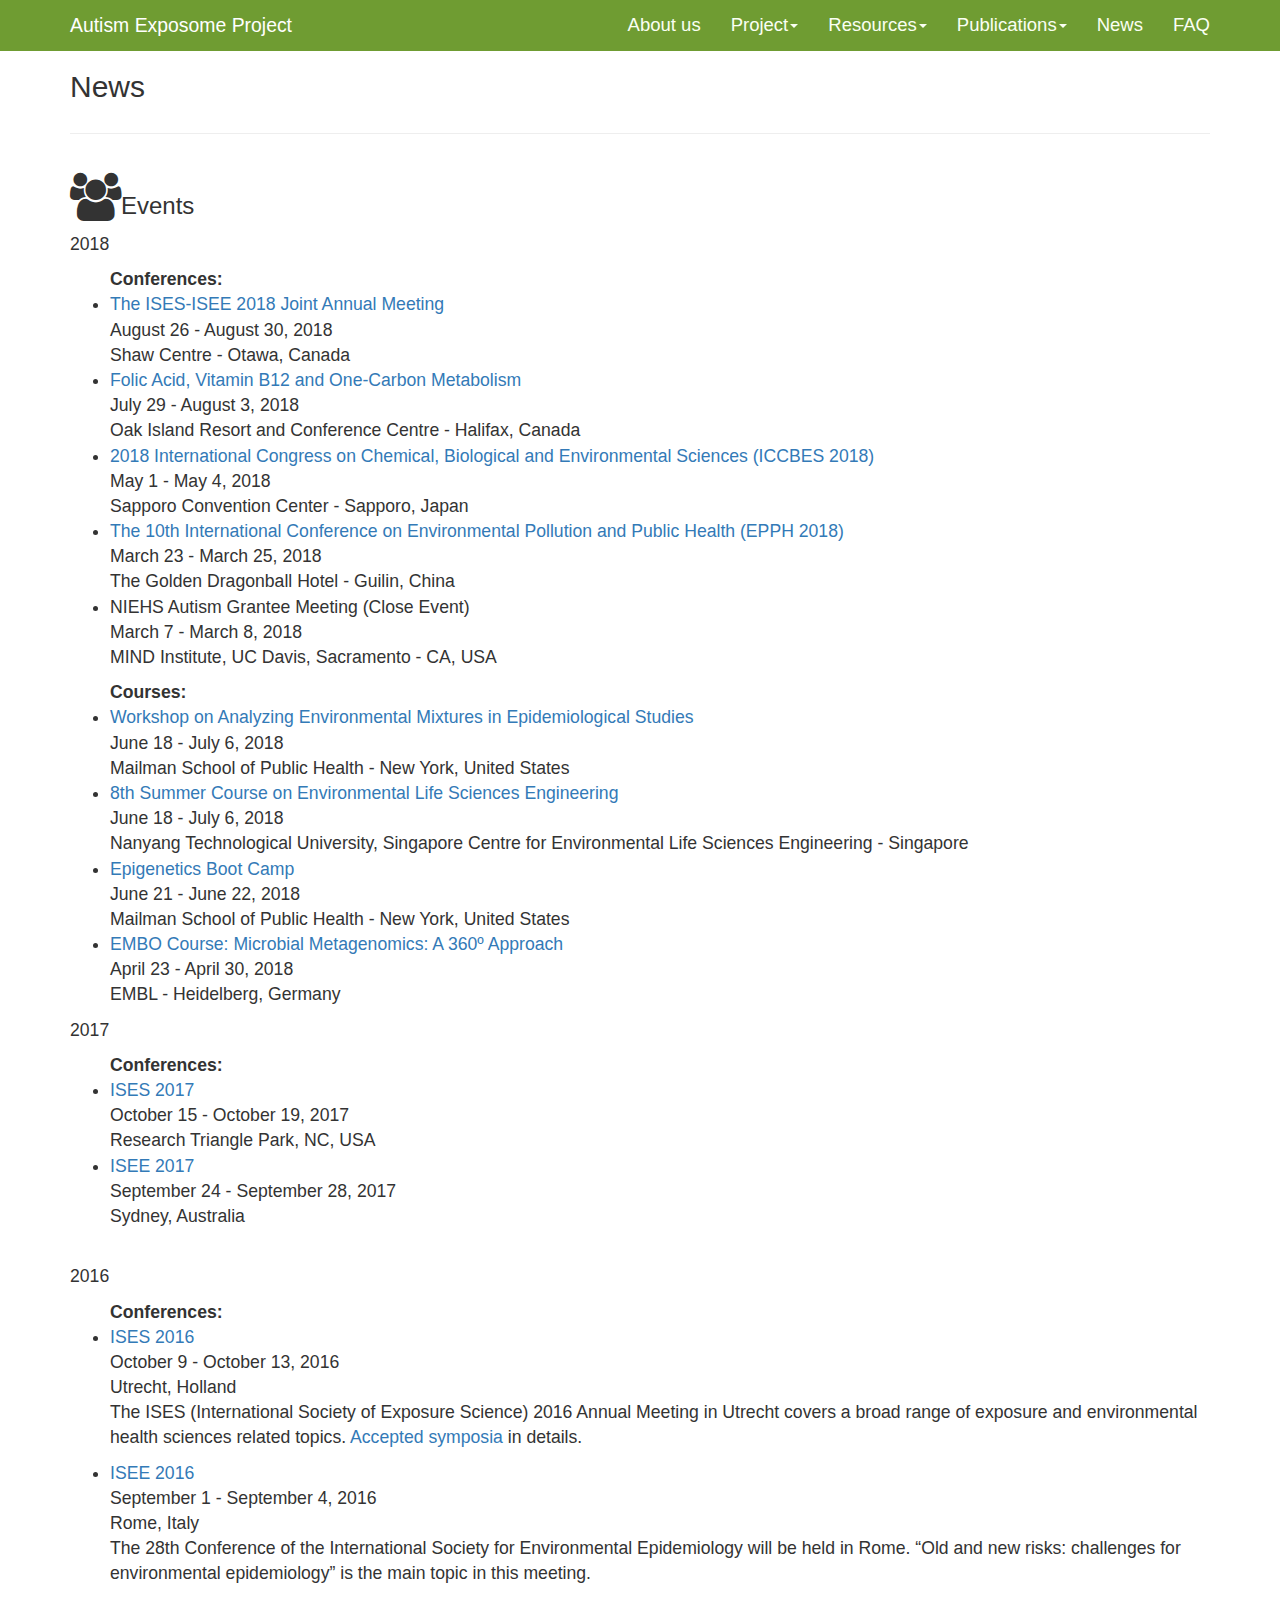
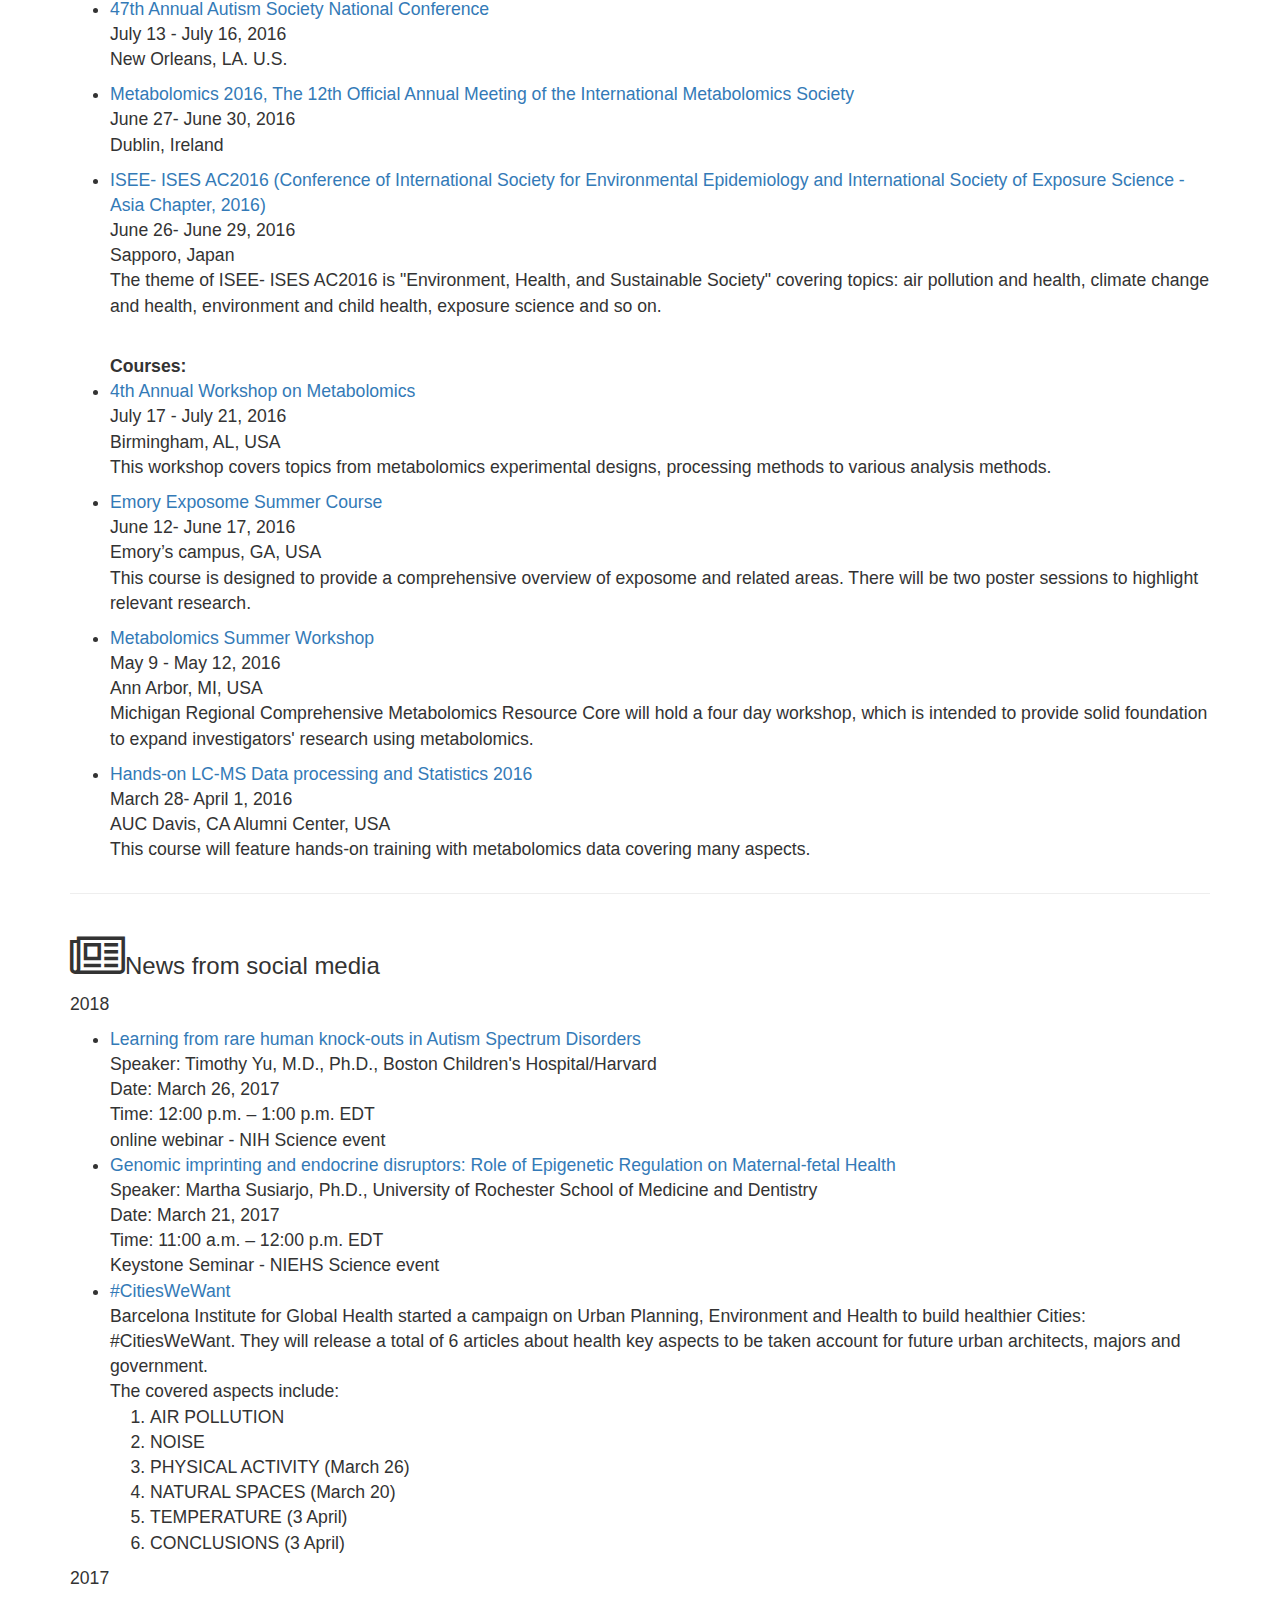
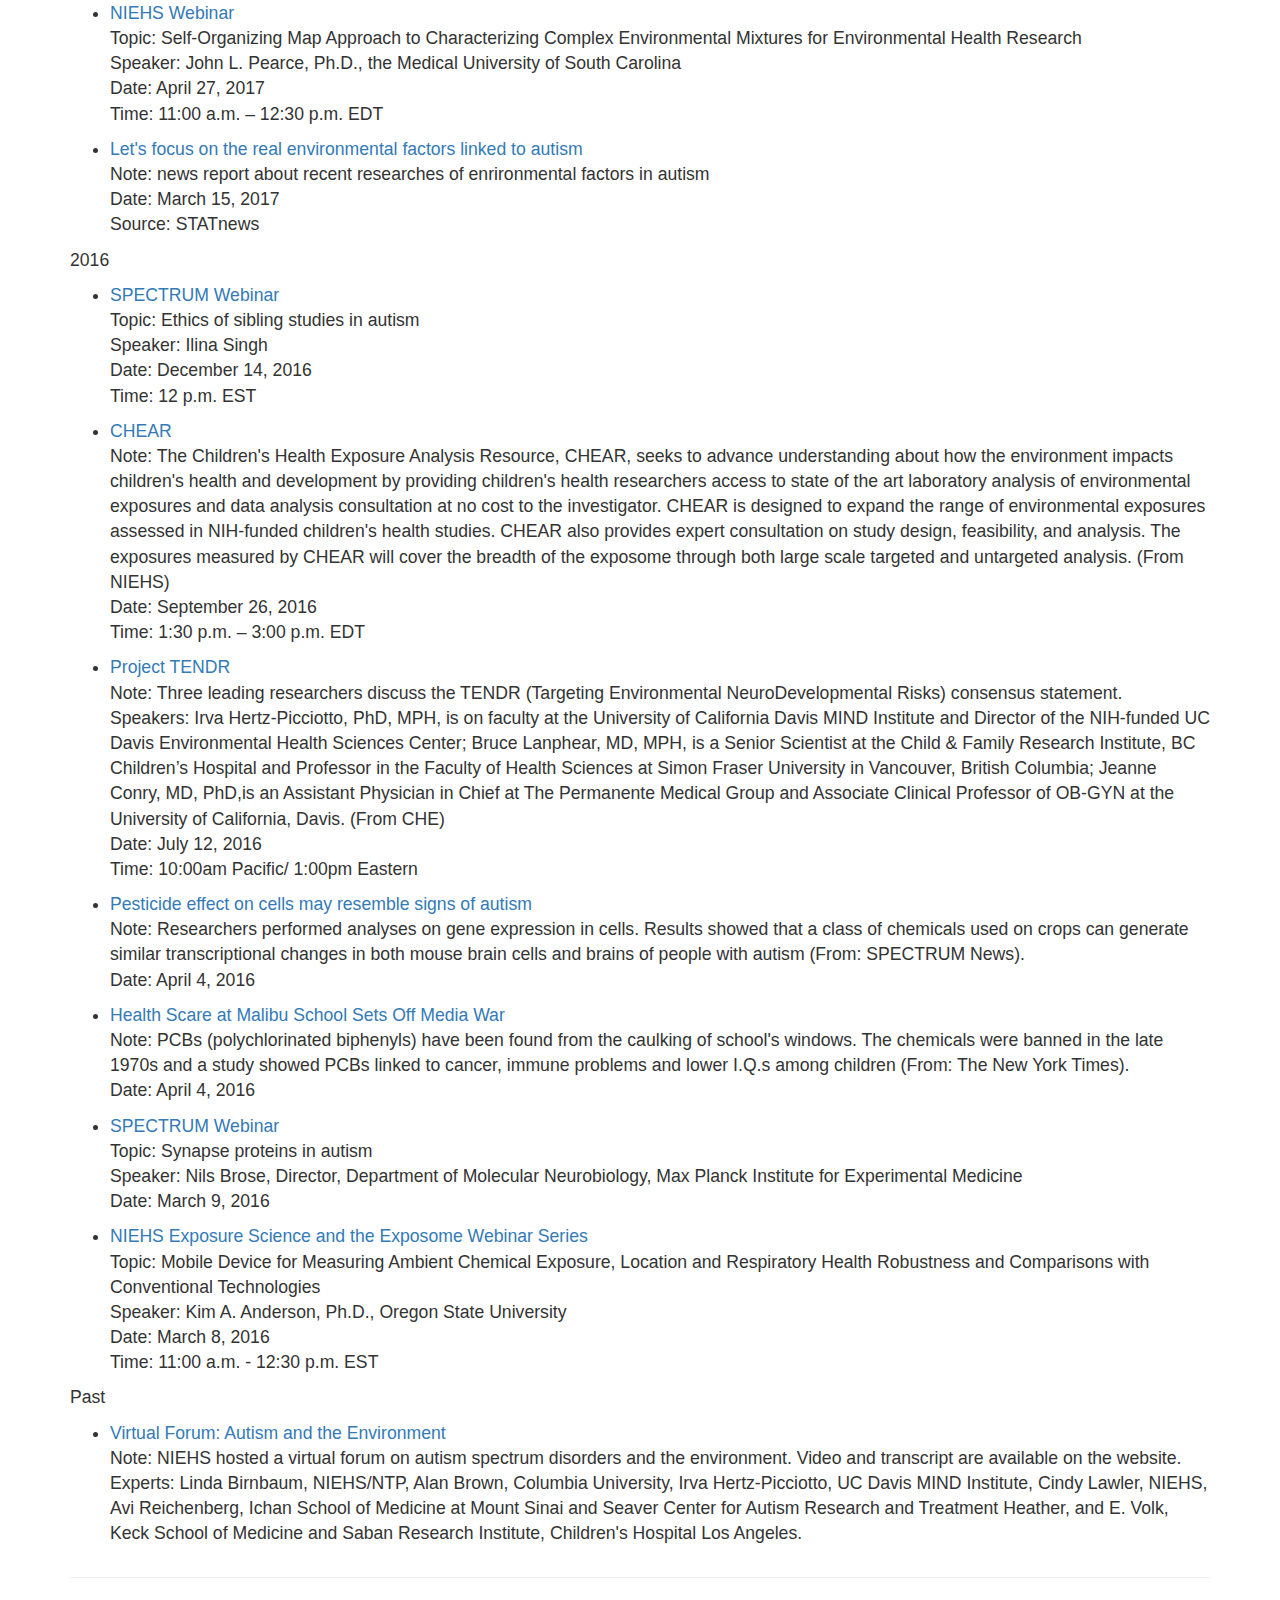
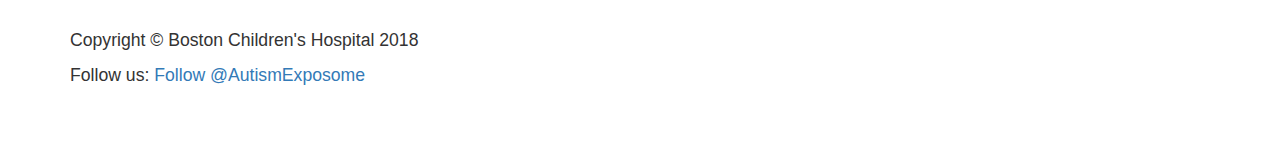
<file: news.html>
<!DOCTYPE html>
<html lang="en">

<script>
  (function(i,s,o,g,r,a,m){i['GoogleAnalyticsObject']=r;i[r]=i[r]||function(){
  (i[r].q=i[r].q||[]).push(arguments)},i[r].l=1*new Date();a=s.createElement(o),
  m=s.getElementsByTagName(o)[0];a.async=1;a.src=g;m.parentNode.insertBefore(a,m)
  })(window,document,'script','//www.google-analytics.com/analytics.js','ga');

  ga('create', 'UA-75996552-1', 'auto');
  ga('send', 'pageview');

</script>

<head>

    <meta charset="utf-8">
    <meta http-equiv="X-UA-Compatible" content="IE=edge">
    <meta name="viewport" content="width=device-width, initial-scale=1">
    <meta name="description" content="">
    <meta name="author" content="">

    <title>Autism Exposome Project</title>

    <!-- Bootstrap Core CSS -->
    <link href="css/bootstrap.min.css" rel="stylesheet">

    <!-- Custom CSS -->
    <link href="css/modern-business.css" rel="stylesheet">

    <!-- Custom Fonts -->
    <link href="font-awesome/css/font-awesome.min.css" rel="stylesheet" type="text/css">

    <!-- HTML5 Shim and Respond.js IE8 support of HTML5 elements and media queries -->
    <!-- WARNING: Respond.js doesn't work if you view the page via file:// -->
    <!--[if lt IE 9]>
        <script src="https://oss.maxcdn.com/libs/html5shiv/3.7.0/html5shiv.js"></script>
        <script src="https://oss.maxcdn.com/libs/respond.js/1.4.2/respond.min.js"></script>
    <![endif]-->

</head>

<body>
    <!-- Navigation -->
    <nav class="navbar navbar-inverse navbar-fixed-top" role="navigation">
        <div class="container">
            <!-- Brand and toggle get grouped for better mobile display -->
            <div class="navbar-header">
                <button type="button" class="navbar-toggle" data-toggle="collapse" data-target="#bs-example-navbar-collapse-1">
                    <span class="sr-only">Toggle navigation</span>
                    <span class="icon-bar"></span>
                    <span class="icon-bar"></span>
                    <span class="icon-bar"></span>
                </button>
                <a class="navbar-brand" href="index.html">Autism Exposome Project</a> 
            </div>
            <!-- Collect the nav links, forms, and other content for toggling -->
            <div class="collapse navbar-collapse" id="bs-example-navbar-collapse-1">
                <ul class="nav navbar-nav navbar-right">
                    <li>
                        <a href="about.html">About us</a>
                    </li>
              
                    <li class="dropdown">
                        <a href="sidebar-overview.html" class="dropdown-toggle" data-toggle="dropdown">Project<b class="caret"></b></a>
                        <ul class="dropdown-menu">
                            <li>
                                <a href="sidebar-overview.html">Overview</a>
                            </li>
                            <li>
                                <a href="sidebar-approaches-LC.html">Approaches</a>
                            </li>
                        </ul>
                    </li>
                    <li class="dropdown">
                        <a href="sidebar-publications.html" class="dropdown-toggle" data-toggle="dropdown">Resources<b class="caret"></b></a>
                        <ul class="dropdown-menu">
                            <li>
                                <a href="sidebar-data.html">Autism Exposome Data</a>
                            </li>
                            <li>
                                <a href="sidebar-tool.html">Third Party Tools</a>
                            </li>
                            </li>
                            <li>
                                <a href="sidebar-external-projects.html">Third Party Projects</a>
                            </li>
                        </ul>
                    </li>
                    <li class="dropdown">
                        <a href="sidebar-publications.html" class="dropdown-toggle" data-toggle="dropdown">Publications<b class="caret"></b></a>
                        <ul class="dropdown-menu">
                            <li>
                                <a href="sidebar-publications.html">Autism Exposome Project</a>
                            </li>
                            <li>
                                <a href="sidebar-publications-third.html">Other Relevant Publications</a>
                            </li>
                            <li>
                                <a href="sidebar-link.html">Important Links</a>
                            </li>
                        </ul>
                    </li>
                    <li class="dropdown">
                        <a href="news.html">News</b></a>
                    </li>
                    <li>
                        <a href="faq.html">FAQ</a>
                    </li>
                </ul>
            </div>
            <!-- /.navbar-collapse -->
        </div>
        <!-- /.container -->
    </nav>
    
    <!-- Page Content -->
    <div class="container">

        <div class="row">
            <div class="col-lg-12">
                <h2><class="page-header">News</h2>
            </div>
        </div>
        <!-- /.row -->
        <hr>

        <!-- Blog Post Row -->
        <div class="row">
            <div class="col-lg-12">
                <h3><i class="fa fa-users fa-2x"></i>Events</h3>
                <p>2018</p>
                <ul><strong>Conferences: </strong>
                    <li><a target="_blank" href="http://isesisee2018.org/">The ISES-ISEE 2018 Joint Annual Meeting</a></li>
                    <ul class="list-unstyled">
                        <li>August 26 - August 30, 2018</li>
                        <li>Shaw Centre - Otawa, Canada</li>
                    </ul>
                    <li><a target="_blank" href="http://www.faseb.org/src/micro/Site/Folic/Home.aspx">Folic Acid, Vitamin B12 and One-Carbon Metabolism</a></li>
                    <ul class="list-unstyled">
                        <li>July 29 - August 3, 2018</li>
                        <li>Oak Island Resort and Conference Centre - Halifax, Canada</li>
                    </ul>
                    <li><a target="_blank" href="www.iccbes.org">2018 International Congress on Chemical, Biological and Environmental Sciences (ICCBES 2018)</a></li>
                    <ul class="list-unstyled">
                        <li>May 1 - May 4, 2018</li>
                        <li>Sapporo Convention Center - Sapporo, Japan</li>
                    </ul>  
                    <li><a target="_blank" href="www.engii.org/conference/EPPH2018/">The 10th International Conference on Environmental Pollution and Public Health (EPPH 2018)</a></li>
                    <ul class="list-unstyled">
                        <li>March 23 - March 25, 2018</li>
                        <li>The Golden Dragonball Hotel - Guilin, China</li>
                    </ul> 
                    <li>NIEHS Autism Grantee Meeting (Close Event)</li>
                    <ul class="list-unstyled">
                        <li>March 7 - March 8, 2018</li>
                        <li>MIND Institute, UC Davis, Sacramento - CA, USA</li>
                    </ul> 
                </ul>
                <ul><strong>Courses: </strong>
                    <li><a target="_blank" hred="https://www.mailman.columbia.edu/Mixtures">Workshop on Analyzing Environmental Mixtures in Epidemiological Studies</a></li>
                    <ul class="list-unstyled">
                        <li>June 18 - July 6, 2018</li>
                        <li>Mailman School of Public Health - New York, United States</li>
                    </ul>
                    <li><a target="_blank" href="http://www.scelse.sg/Highlights/Detail/04d2f178-7bfd-45a0-90cf-87bdfeacc4ca">8th Summer Course on Environmental Life Sciences Engineering</a></li>
                    <ul class="list-unstyled">
                        <li>June 18 - July 6, 2018</li>
                        <li>Nanyang Technological University, Singapore Centre for Environmental Life Sciences Engineering - Singapore</li>
                    </ul>
                    <li><a target="_blank" href="https://www.mailman.columbia.edu/become-student/departments/environmental-health-sciences/news-and-events/training-workshops/epigenetics-boot-camp-planning-and-analyzing-dna-methylation-studies">Epigenetics Boot Camp</a></li>
                    <ul class="list-unstyled">
                        <li>June 21 - June 22, 2018</li>
                        <li>Mailman School of Public Health - New York, United States</li>
                    </ul>
                    <li><a target="_blank" href="https://www.embl.de/training/events/2018/MET18-01/">EMBO Course: Microbial Metagenomics: A 360º Approach</a></li>
                    <ul class="list-unstyled">
                        <li>April 23 - April 30, 2018</li>
                        <li>EMBL - Heidelberg, Germany</li>
                    </ul>
                </ul>
                <p>2017</p>
                <ul><strong>Conferences: </strong>
                    <li> <a target="_blank" href="http://www.intlexposurescience.org/ISES2017">ISES 2017</a>  </li>
                    <ul class="list-unstyled">
                        <li>October 15 - October 19, 2017</li>
                        <li>Research Triangle Park, NC, USA</li>
                    </ul> 
                    <li> <a target="_blank" href="http://www.isee2017.com/">ISEE 2017</a>  </li>
                    <ul class="list-unstyled">
                        <li>September 24 - September 28, 2017</li>
                        <li>Sydney, Australia</li>
                    </ul> 
                </ul>  
                <br>
                <p>2016</p>
                <ul><strong>Conferences: </strong>
                	<li> <a target="_blank" href="http://http://ises2016.org/">ISES 2016</a>  </li>
                    <ul class="list-unstyled">
                        <li>October 9 - October 13, 2016</li>
                        <li>Utrecht, Holland</li>
                    </ul>  
                    <p> The ISES (International Society of Exposure Science) 2016 Annual Meeting in Utrecht covers a broad range of exposure and environmental health sciences related topics. <a target="_blank" href="http://ises2016.org/wp-content/uploads/2016/02/Symposia-Accepted-for-ISES-2016.pdf"> Accepted symposia </a> in details. </p>
                    <li> <a target="_blank" href="http://www.isee2016roma.org/welcome/">ISEE 2016</a>  </li>
                    <ul class="list-unstyled">
                        <li>September 1 - September 4, 2016</li>
                        <li>Rome, Italy</li>
                    </ul>
                    <p> The 28th Conference of the International Society for Environmental Epidemiology will be held in Rome. “Old and new risks: challenges for environmental epidemiology” is the main topic in this meeting.</p>
                    <li> <a target="_blank" href="http://www.autism-society.org/get-involved/conference/">47th Annual Autism Society National Conference</a>  </li>
                    <ul class="list-unstyled">
                        <li>July 13 - July 16, 2016</li>
                        <li>New Orleans, LA. U.S.</li>
                    </ul>  
                    <p></p>
                    <li> <a target="_blank" href="http://metabolomics2016.org/">Metabolomics 2016, The 12th Official Annual Meeting of the International Metabolomics Society</a> </li>
                    <ul class="list-unstyled">

                        <li>June 27- June 30, 2016</li>
                        <li>Dublin, Ireland</li>
                    </ul> 
                    <p></p>
                    <li> <a target="_blank" href="http://www.cehs.hokudai.ac.jp/ISEE-AC2016/">ISEE- ISES AC2016 (Conference of International Society for Environmental Epidemiology and International Society of Exposure Science - Asia Chapter, 2016)</a> </li>
                    <ul class="list-unstyled">
                        <li>June 26- June 29, 2016</li>
                        <li>Sapporo, Japan</li>
                    </ul> 
                    <p> The theme of ISEE- ISES AC2016 is "Environment, Health, and Sustainable Society" covering topics: air pollution and health, climate change and health, environment and child health, exposure science and so on.</p> 

                 </ul>  
                 <br> 
                  <ul><strong>Courses:</strong> 
                
                    <li> <a target="_blank" href="http://www.uab.edu/proteomics/metabolomics/workshop/workshop_july_2016.php"> 4th Annual Workshop on Metabolomics </a> </li>
                    <ul class="list-unstyled">
                        <li>July 17 - July 21, 2016</li>
                        <li>Birmingham, AL, USA</li>
                    </ul>  
                    <p>This workshop covers topics from metabolomics experimental designs, processing methods to various analysis methods.</p>
                       <li> <a target="_blank" href="http://emoryhercules.com/news/hercules-host-exposome-course-june-2016/"> Emory Exposome Summer Course </a> </li>
                     <ul class="list-unstyled">
                        <li>June 12- June 17, 2016</li>
                        <li>Emory’s campus, GA, USA</li>
                    </ul>  
                    <p>This course is designed to provide a comprehensive overview of exposome and related areas. There will be two poster sessions to highlight relevant research.  </p>
                      <li> <a target="_blank" href="https://umichumhs.ut1.qualtrics.com/SE/?SID=SV_bPEVDn7I5wSEcwl"> Metabolomics Summer Workshop</a> </li>
                    <ul class="list-unstyled">
                        <li>May 9 - May 12, 2016</li>
                        <li>Ann Arbor, MI, USA</li>
                    </ul>    
                    <p>Michigan Regional Comprehensive Metabolomics Resource Core will hold a four day workshop, which is intended to provide solid foundation to expand investigators' research using metabolomics.</p>
                     <li> <a target="_blank" href="http://metabolomics.ucdavis.edu/courses-and-seminars/courses"> Hands-on LC-MS Data processing and Statistics 2016 </a></li>
                    <ul class="list-unstyled">
                        <li>March 28- April 1, 2016</li>
                        <li>AUC Davis, CA Alumni Center, USA</li>  
                    </ul>
                    <p>This course will feature hands-on training with metabolomics data covering many aspects.</p>

                 </ul>   
            </div>
        </div>
        <!-- /.row -->

        <hr>

        <!-- Blog Post Row -->
        <div class="row">
            <div class="col-lg-12">
                <h3><i class="fa fa-newspaper-o fa-2x"></i>News from social media</h3>
                <p>2018</p>
                <ul>
                    <li><a target="_blank" href="https://neuroscience.nih.gov/neuroseries/Schedule">Learning from rare human knock-outs in Autism Spectrum Disorders</a></li>
                    <ul class="list-unstyled">
                        <li>Speaker: Timothy Yu, M.D., Ph.D., Boston Children's Hospital/Harvard</li>
                        <li>Date: March 26, 2017</li>
                        <li>Time: 12:00 p.m. – 1:00 p.m. EDT</li>
                        <li>online webinar - NIH Science event</li>
                    </ul>
                    <li><a target="_blank" href="https://calendar.niehs.nih.gov/CustomCode/EventDetails.aspx?data=TLPCG6psxgGv/mKNLb8UUni%20D7Al0DvHYNHh3vmOmBNKshvu0rwXNA==">Genomic imprinting and endocrine disruptors: Role of Epigenetic Regulation on Maternal-fetal Health</a></li>
                    <ul class="list-unstyled">
                        <li>Speaker: Martha Susiarjo, Ph.D., University of Rochester School of Medicine and Dentistry</li>
                        <li>Date: March 21, 2017</li>
                        <li>Time: 11:00 a.m. – 12:00 p.m. EDT</li>
                        <li>Keystone Seminar - NIEHS Science event</li>
                    </ul>
                    <li><a target="_blank" href="https://www.isglobal.org/en/ciudadesquequeremos">#CitiesWeWant</a></li>
                    <ul class="list-unstyled">
                        <li>Barcelona Institute for Global Health started a campaign on Urban Planning, Environment and Health to build healthier Cities: #CitiesWeWant. They will release a total of 6 articles about health key aspects to be taken account for future urban architects, majors and government.</li>
                        <li>The covered aspects include:</li>
                        <ol>
                            <li>AIR POLLUTION</li>
                            <li>NOISE</li>
                            <li>PHYSICAL ACTIVITY (March 26)</li>
                            <li>NATURAL SPACES (March 20)</li>
                            <li>TEMPERATURE (3 April)</li>
                            <li>CONCLUSIONS (3 April)</li>
                        </ol>
                    </ul>
                </ul>
                <p>2017</p>
                <ul>                
                    <li><a target="_blank" href="https://tools.niehs.nih.gov/conference/exposome_webinar/">NIEHS Webinar</a> </li>
                    <ul class="list-unstyled">
                        <li>Topic: Self-Organizing Map Approach to Characterizing Complex Environmental Mixtures for Environmental Health Research</li>
                        <li>Speaker: John L. Pearce, Ph.D., the Medical University of South Carolina</li>
                        <li>Date: April 27, 2017</li>
                        <li>Time: 11:00 a.m. – 12:30 p.m. EDT</li>
               
                    </ul>
                </ul>
                <ul>                
                    <li><a target="_blank" href="https://www.statnews.com/2017/03/15/autism-environmental-factors-vaccines/">Let's focus on the real environmental factors linked to autism</a> </li>
                    <ul class="list-unstyled">
                        <!--<li>A debate over window caulking with the toxic chemical compounds has divided a California school district and parents like Cindy Crawford.</li> -->
                        <li>Note: news report about recent researches of enrironmental factors in autism</li>
                        <li>Date: March 15, 2017</li>
                        <li>Source: STATnews</li>
               
                    </ul>
                </ul>
                <p>2016</p>
                <ul>                
                    <li><a target="_blank" href="https://spectrumnews.org/features/webinars/webinar-ilina-singh-probes-ethics-sibling-studies-autism/">SPECTRUM Webinar</a> </li>
                    <ul class="list-unstyled">
                        <!--<li>A debate over window caulking with the toxic chemical compounds has divided a California school district and parents like Cindy Crawford.</li> -->
                        <li>Topic: Ethics of sibling studies in autism</li>
                        <li>Speaker: Ilina Singh</li>
                        <li>Date: December 14, 2016</li>
                        <li>Time: 12 p.m. EST</li>
               
                    </ul>
                </ul>
                <ul>                
                    <li><a target="_blank" href="http://tools.niehs.nih.gov/conference/exposome_webinar/">CHEAR</a> </li>
                    <ul class="list-unstyled">
                        <!--<li>A debate over window caulking with the toxic chemical compounds has divided a California school district and parents like Cindy Crawford.</li> -->
                        <li>Note: The Children's Health Exposure Analysis Resource, CHEAR, seeks to advance understanding about how the environment impacts children's health and development by providing children's health researchers access to state of the art laboratory analysis of environmental exposures and data analysis consultation at no cost to the investigator. CHEAR is designed to expand the range of environmental exposures assessed in NIH-funded children's health studies. CHEAR also provides expert consultation on study design, feasibility, and analysis. The exposures measured by CHEAR will cover the breadth of the exposome through both large scale targeted and untargeted analysis. (From NIEHS)</li>
                        <li>Date: September 26, 2016</li>
                        <li>Time: 1:30 p.m. – 3:00 p.m. EDT</li>
               
                    </ul>
                </ul>
                <ul>                
                    <li><a target="_blank" href="http://www.healthandenvironment.org/partnership_calls/18508">Project TENDR</a> </li>
                    <ul class="list-unstyled">
                        <!--<li>A debate over window caulking with the toxic chemical compounds has divided a California school district and parents like Cindy Crawford.</li> -->
                        <li>Note: Three leading researchers discuss the TENDR (Targeting Environmental NeuroDevelopmental Risks) consensus statement. </li>
                        <li>Speakers: Irva Hertz-Picciotto, PhD, MPH, is on faculty at the University of California Davis MIND Institute and Director of the NIH-funded UC Davis Environmental Health Sciences Center; Bruce Lanphear, MD, MPH, is a Senior Scientist at the Child & Family Research Institute, BC Children’s Hospital and Professor in the Faculty of Health Sciences at Simon Fraser University in Vancouver, British Columbia; Jeanne Conry, MD, PhD,is an Assistant Physician in Chief at The Permanente Medical Group and Associate Clinical Professor of OB-GYN at the University of California, Davis. (From CHE)</li>
                        <li>Date: July 12, 2016</li>
                        <li>Time: 10:00am Pacific/ 1:00pm Eastern</li>
               
                    </ul>
                </ul>
                <ul>                
                    <li><a target="_blank" href="https://spectrumnews.org/news/pesticide-effect-on-cells-may-resemble-signs-of-autism/"> Pesticide effect on cells may resemble signs of autism</a> </li>
                    <ul class="list-unstyled">
                        <!--<li>A debate over window caulking with the toxic chemical compounds has divided a California school district and parents like Cindy Crawford.</li> -->
                        <li>Note: Researchers performed analyses on gene expression in cells. Results showed that a class of chemicals used on crops can generate similar transcriptional changes in both mouse brain cells and brains of people with autism (From: SPECTRUM News). </li>
                        <li>Date: April 4, 2016</li>
               
                    </ul>
                </ul>
                 <ul>                
                    <li><a target="_blank" href="http://www.nytimes.com/2016/04/05/us/an-exclusivity-malibu-could-do-without-pcbs.html?smprod=nytcore-iphone&smid=nytcore-iphone-share&_r=0"> Health Scare at Malibu School Sets Off Media War</a> </li>
                    <ul class="list-unstyled">
                        <!--<li>A debate over window caulking with the toxic chemical compounds has divided a California school district and parents like Cindy Crawford.</li> -->
                        <li>Note: PCBs (polychlorinated biphenyls) have been found from the caulking of school's windows. The chemicals were banned in the late 1970s and a study showed PCBs linked to cancer, immune problems and lower I.Q.s among children (From: The New York Times). </li>
                        <li>Date: April 4, 2016</li>
               
                    </ul>
                </ul>
                <ul>                
                    <li><a target="_blank" href="https://spectrumnews.org/features/webinars/webinar-nils-brose/"> SPECTRUM Webinar</a> </li>
                    <ul class="list-unstyled">
                        <li>Topic: Synapse proteins in autism</li>
                        <li>Speaker: Nils Brose, Director, Department of Molecular Neurobiology, Max Planck Institute for Experimental Medicine</li>
                        <li>Date: March 9, 2016</li>
               
                    </ul>
                </ul>
                 <ul>
                    <li><a target="_blank" href="http://tools.niehs.nih.gov/conference/exposome_webinar/index.cfm"> NIEHS Exposure Science and the Exposome Webinar Series </a> </li>
                    <ul class="list-unstyled">
                        <li>Topic: Mobile Device for Measuring Ambient Chemical Exposure, Location and Respiratory Health Robustness and Comparisons with Conventional Technologies</li>
                        <li>Speaker: Kim A. Anderson, Ph.D., Oregon State University</li>
                        <li>Date: March 8, 2016</li>
                        <li>Time: 11:00 a.m. - 12:30 p.m. EST</li>
                    </ul>
                </ul>
                <p>Past</p>
                <ul>                
                    <li><a target="_blank" href="http://www.niehs.nih.gov/about/community/communityforums/autism/"> Virtual Forum: Autism and the Environment</a> </li>
                    <ul class="list-unstyled">
                        <!--<li>A debate over window caulking with the toxic chemical compounds has divided a California school district and parents like Cindy Crawford.</li> -->
                        <li>Note: NIEHS hosted a virtual forum on autism spectrum disorders and the environment. Video and transcript are available on the website. </li>
                        <li>Experts: Linda Birnbaum, NIEHS/NTP, Alan Brown, Columbia University, Irva Hertz-Picciotto, UC Davis MIND Institute, Cindy Lawler, NIEHS, Avi Reichenberg, Ichan School of Medicine at Mount Sinai and Seaver Center for Autism Research and Treatment Heather, and E. Volk, Keck School of Medicine and Saban Research Institute, Children's Hospital Los Angeles. </li>
               
                    </ul>
                </ul>
                 <!--<a class="btn btn-primary" href="blog-post.html">Read More <i class="fa fa-angle-right"></i></a>-->
            </div>
        </div>
        <!-- /.row -->

        <hr>

        <!-- Pager -->
       <!-- <div class="row">
            <ul class="pager">
                <li class="previous"><a target="_blank" href="#">&larr; Older</a>
                </li>
                <li class="next"><a target="_blank" href="#">Newer &rarr;</a>
                </li>
            </ul>
        </div> -->
        <!-- /.row -->

    
        
          <!-- Footer -->
      <footer>
            <div class="row">
                <div class="col-lg-12">
                        <p>Copyright &copy; Boston Children's Hospital 2018 </p>
                    <p>Follow us: <a target="_blank" href="https://twitter.com/AutismExposome" class="twitter-follow-button" data-show-count="false">Follow @AutismExposome</a>
                     <script>!function(d,s,id){var js,fjs=d.getElementsByTagName(s)[0],p=/^http:/.test(d.location)?'http':'https';if(!d.getElementById(id)){js=d.createElement(s);js.id=id;js.src=p+'://platform.twitter.com/widgets.js';fjs.parentNode.insertBefore(js,fjs);}}(document, 'script', 'twitter-wjs');</script> 
                     </p>
                </div>
            </div>
        </footer>

    </div>
    <!-- /.container -->

    <!-- jQuery -->
    <script src="js/jquery.js"></script>

    <!-- Bootstrap Core JavaScript -->
    <script src="js/bootstrap.min.js"></script>

</body>

</html>
</file>
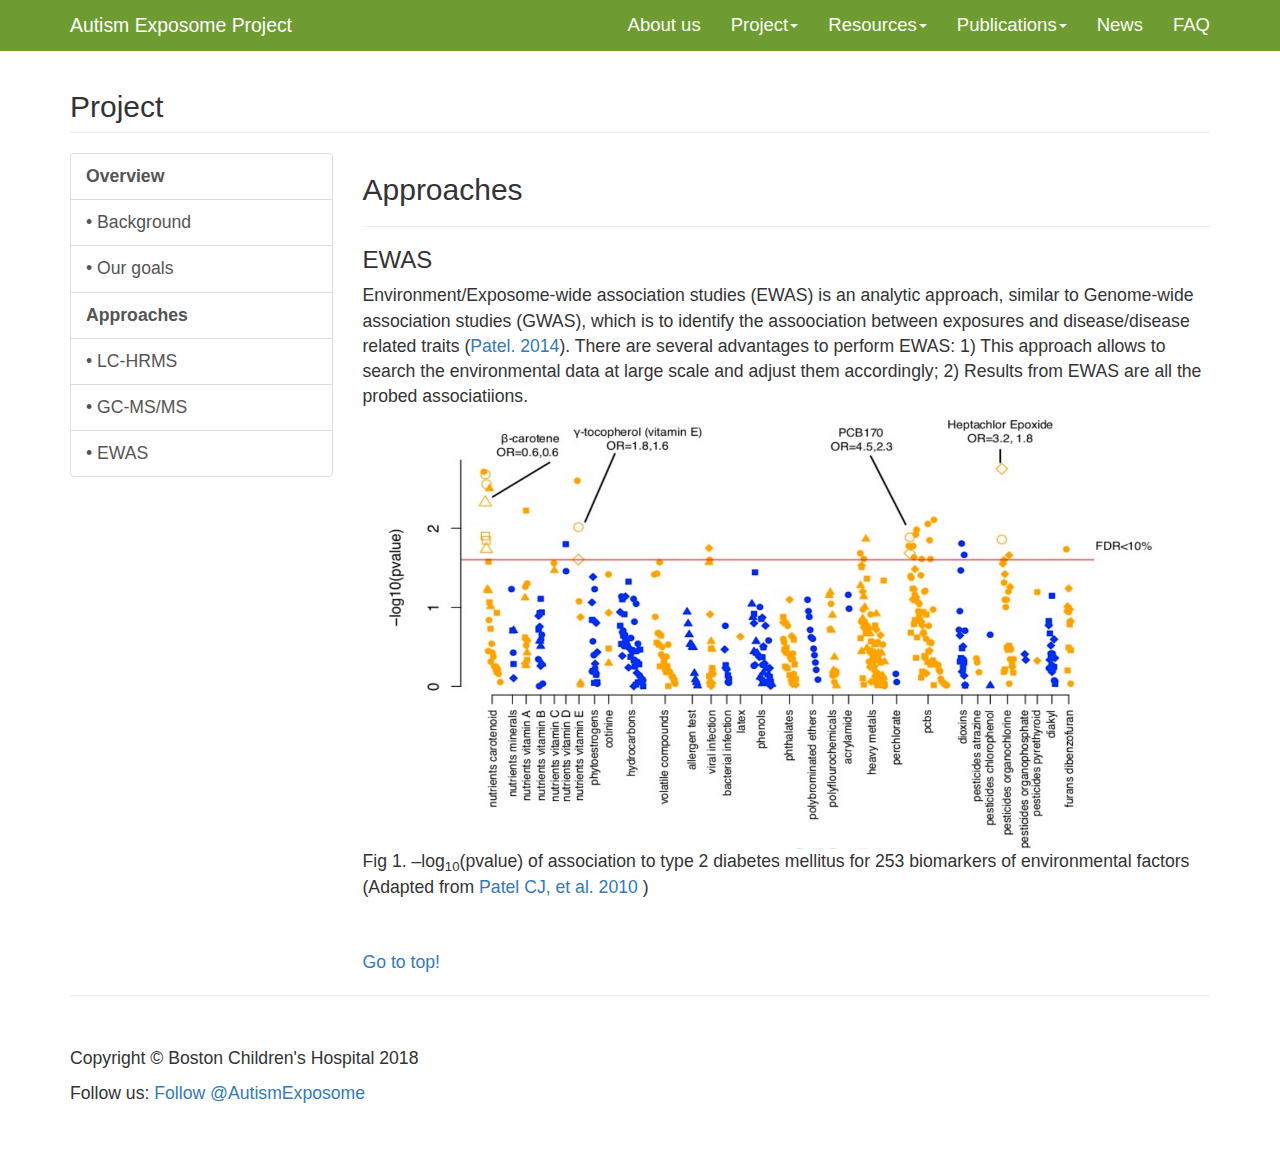
<file: sidebar-approaches-EWAS.html>
<!DOCTYPE html>
<html lang="en">

<head>

    <meta charset="utf-8">
    <meta http-equiv="X-UA-Compatible" content="IE=edge">
    <meta name="viewport" content="width=device-width, initial-scale=1">
    <meta name="description" content="">
    <meta name="author" content="">

    <title>Autism Exposome Project</title>

    <!-- Bootstrap Core CSS -->
    <link href="css/bootstrap.min.css" rel="stylesheet">

    <!-- Custom CSS -->
    <link href="css/modern-business.css" rel="stylesheet">

    <!-- Custom Fonts -->
    <link href="font-awesome/css/font-awesome.min.css" rel="stylesheet" type="text/css">

    <!-- HTML5 Shim and Respond.js IE8 support of HTML5 elements and media queries -->
    <!-- WARNING: Respond.js doesn't work if you view the page via file:// -->
    <!--[if lt IE 9]>
        <script src="https://oss.maxcdn.com/libs/html5shiv/3.7.0/html5shiv.js"></script>
        <script src="https://oss.maxcdn.com/libs/respond.js/1.4.2/respond.min.js"></script>
    <![endif]-->

</head>

<body>
    <!-- Navigation -->
    <nav class="navbar navbar-inverse navbar-fixed-top" role="navigation">
        <div class="container">
            <!-- Brand and toggle get grouped for better mobile display -->
            <div class="navbar-header">
                <button type="button" class="navbar-toggle" data-toggle="collapse" data-target="#bs-example-navbar-collapse-1">
                    <span class="sr-only">Toggle navigation</span>
                    <span class="icon-bar"></span>
                    <span class="icon-bar"></span>
                    <span class="icon-bar"></span>
                </button>
                <a class="navbar-brand" href="index.html">Autism Exposome Project</a> 
            </div>
            <!-- Collect the nav links, forms, and other content for toggling -->
            <div class="collapse navbar-collapse" id="bs-example-navbar-collapse-1">
                <ul class="nav navbar-nav navbar-right">
                    <li>
                        <a href="about.html">About us</a>
                    </li>
              
                    <li class="dropdown">
                        <a href="sidebar-overview.html" class="dropdown-toggle" data-toggle="dropdown">Project<b class="caret"></b></a>
                        <ul class="dropdown-menu">
                            <li>
                                <a href="sidebar-overview.html">Overview</a>
                            </li>
                            <li>
                                <a href="sidebar-approaches-LC.html">Approaches</a>
                            </li>
                        </ul>
                    </li>
                    <li class="dropdown">
                        <a href="sidebar-publications.html" class="dropdown-toggle" data-toggle="dropdown">Resources<b class="caret"></b></a>
                        <ul class="dropdown-menu">
                            <li>
                                <a href="sidebar-data.html">Autism Exposome Data</a>
                            </li>
                            <li>
                                <a href="sidebar-tool.html">Third Party Tools</a>
                            </li>
                            </li>
                            <li>
                                <a href="sidebar-external-projects.html">Third Party Projects</a>
                            </li>
                        </ul>
                    </li>
                    <li class="dropdown">
                        <a href="sidebar-publications.html" class="dropdown-toggle" data-toggle="dropdown">Publications<b class="caret"></b></a>
                        <ul class="dropdown-menu">
                            <li>
                                <a href="sidebar-publications.html">Autism Exposome Project</a>
                            </li>
                            <li>
                                <a href="sidebar-publications-third.html">Other Relevant Publications</a>
                            </li>
                            <li>
                                <a href="sidebar-link.html">Important Links</a>
                            </li>
                        </ul>
                    </li>
                    <li class="dropdown">
                        <a href="news.html">News</b></a>
                    </li>
                    <li>
                        <a href="faq.html">FAQ</a>
                    </li>
                </ul>
            </div>
            <!-- /.navbar-collapse -->
        </div>
        <!-- /.container -->
    </nav>

    <!-- Page Content -->
    <div class="container">

        <!-- Page Heading/Breadcrumbs -->
        <div class="row">
            <div class="col-lg-12">
                <h2 class="page-header">Project </h2>
            </div>
        </div>
        <!-- /.row -->

        <!-- Content Row -->
        <div class="row">
         <!-- Sidebar Column -->
              <div class="col-md-3">
                <div class="list-group">
                <a href="sidebar-overview.html" class="list-group-item"><strong>Overview</strong></a>

                <a href="sidebar-overview.html#backgrounds" class="list-group-item">&bull; Background</a>

                <a href="sidebar-overview.html#aims" class="list-group-item">&bull; Our goals</a>
                <a href="sidebar-approaches-LC.html" class="list-group-item"><strong>Approaches</strong></a>
                <a href="sidebar-approaches-LC.html" class="list-group-item">&bull; LC-HRMS</a>
                <a href="sidebar-approaches-GC.html" class="list-group-item">&bull; GC-MS/MS</a>
                <a href="sidebar-approaches-EWAS.html" class="list-group-item">&bull; EWAS</a>
                </div>
            </div>

            <!-- Content Column -->
            <div class="col-md-9">
                <h2>Approaches</h2>
                <hr>            
                    <h3>EWAS</h3>
                  
                    <p>Environment/Exposome-wide association studies (EWAS) is an analytic approach, similar to Genome-wide association studies (GWAS), which is to identify the assoociation between exposures and disease/disease related traits (<a a target="_blank" href="http://www.ncbi.nlm.nih.gov/pmc/articles/PMC4110965/">Patel. 2014</a>). There are several advantages to perform EWAS: 1) This approach allows to search the environmental data at large scale and adjust them accordingly; 2) Results from EWAS are all the probed associatiions. </p>
                    <figure>
                        <img class="img-responsive"  style="width: 810px; height: 430px;" src="img/ewas.jpg" alt="">
                        <figcaptiond align=center> Fig 1. –log<sub>10</sub>(pvalue) of association to type 2 diabetes mellitus for 253 biomarkers of environmental factors (Adapted from <a target="_blank" href ="http://journals.plos.org/plosone/article?id=10.1371/journal.pone.0010746"> Patel CJ, et al. 2010 </a>)</figcaption>
                    </figure>
                    <br>
                    
                    <br>
                <a href="#top">Go to top!</a>    
            </div>

            
        </div>
        <!-- /.row -->

        <hr>

        <!-- Footer -->
        <footer>
            <div class="row">
                <div class="col-lg-12">
                        <p>Copyright &copy; Boston Children's Hospital 2018 </p>
                    <p>Follow us: <a target="_blank" href="https://twitter.com/AutismExposome" class="twitter-follow-button" data-show-count="false">Follow @AutismExposome</a>
                     <script>!function(d,s,id){var js,fjs=d.getElementsByTagName(s)[0],p=/^http:/.test(d.location)?'http':'https';if(!d.getElementById(id)){js=d.createElement(s);js.id=id;js.src=p+'://platform.twitter.com/widgets.js';fjs.parentNode.insertBefore(js,fjs);}}(document, 'script', 'twitter-wjs');</script> 
                     </p>
                </div>
            </div>
        </footer>

    </div>
    <!-- /.container -->

    <!-- jQuery -->
    <script src="js/jquery.js"></script>

    <!-- Bootstrap Core JavaScript -->
    <script src="js/bootstrap.min.js"></script>

</body>

</html>
</file>
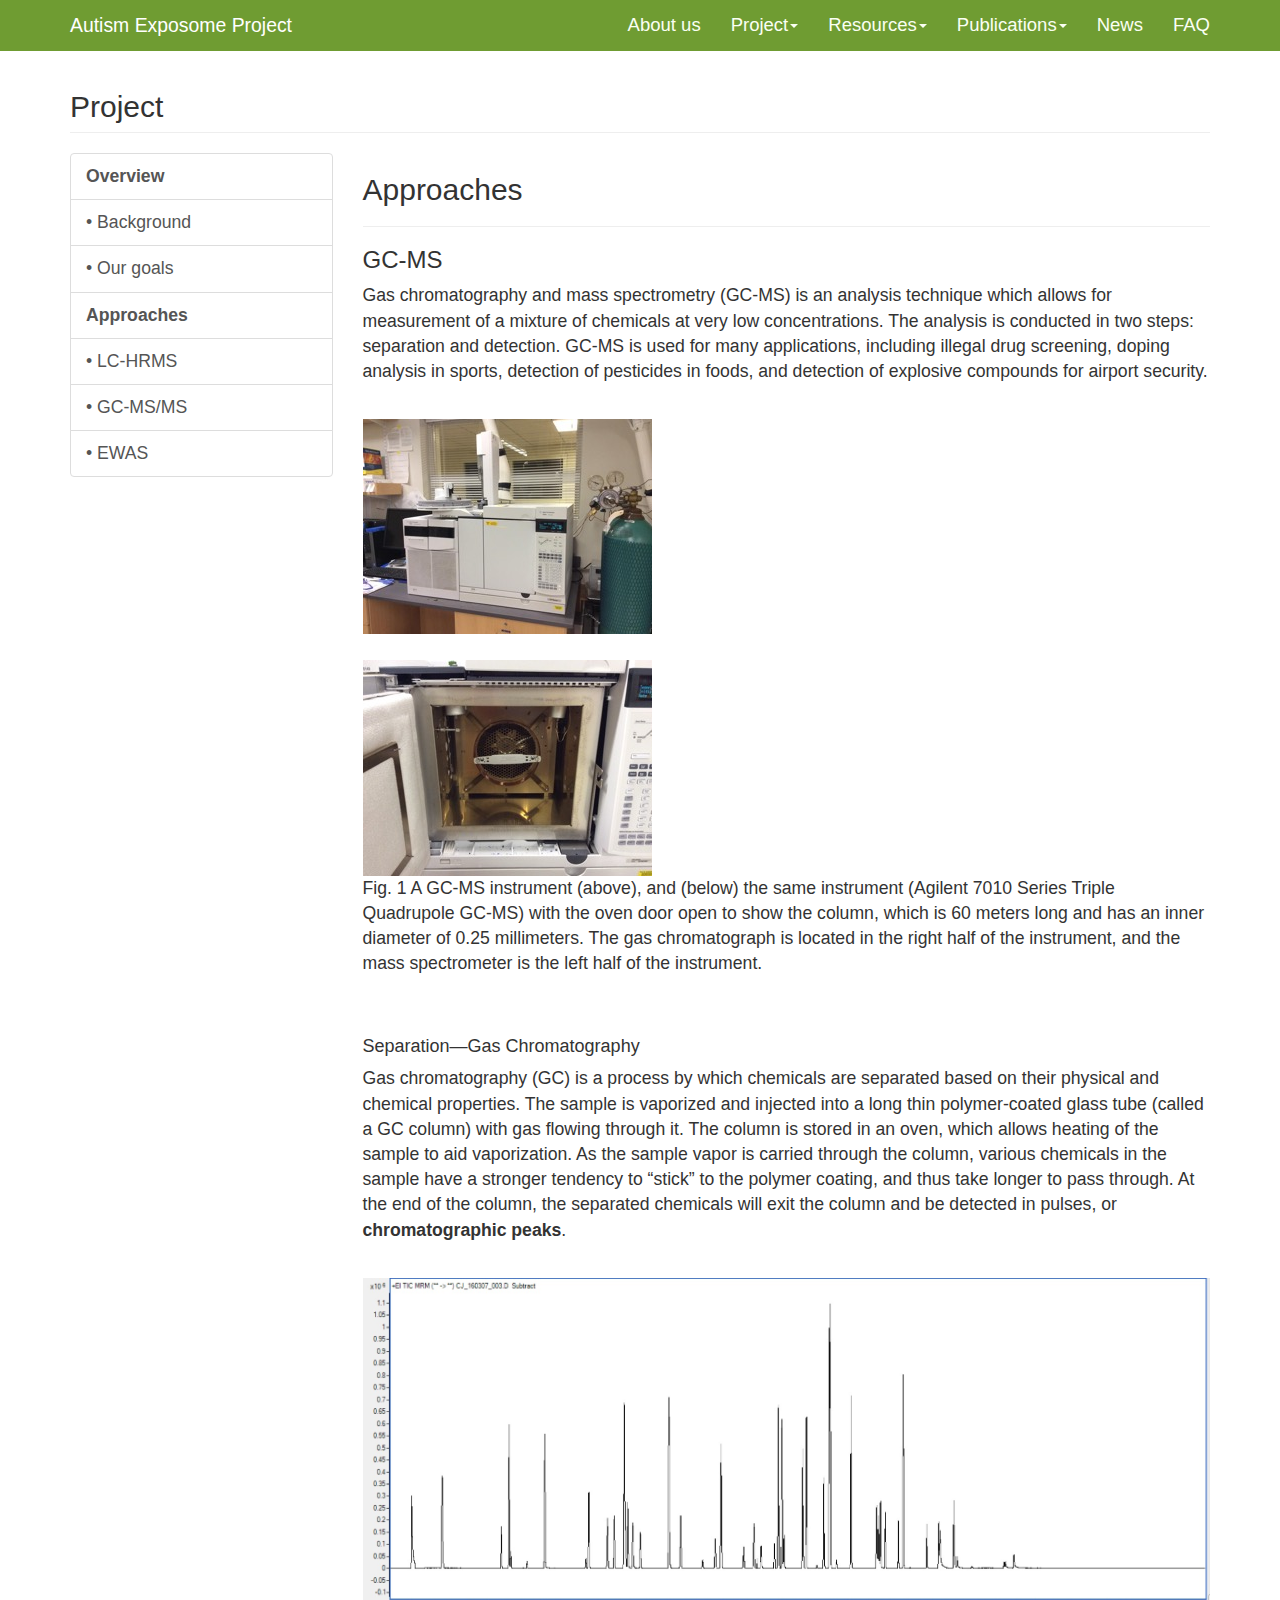
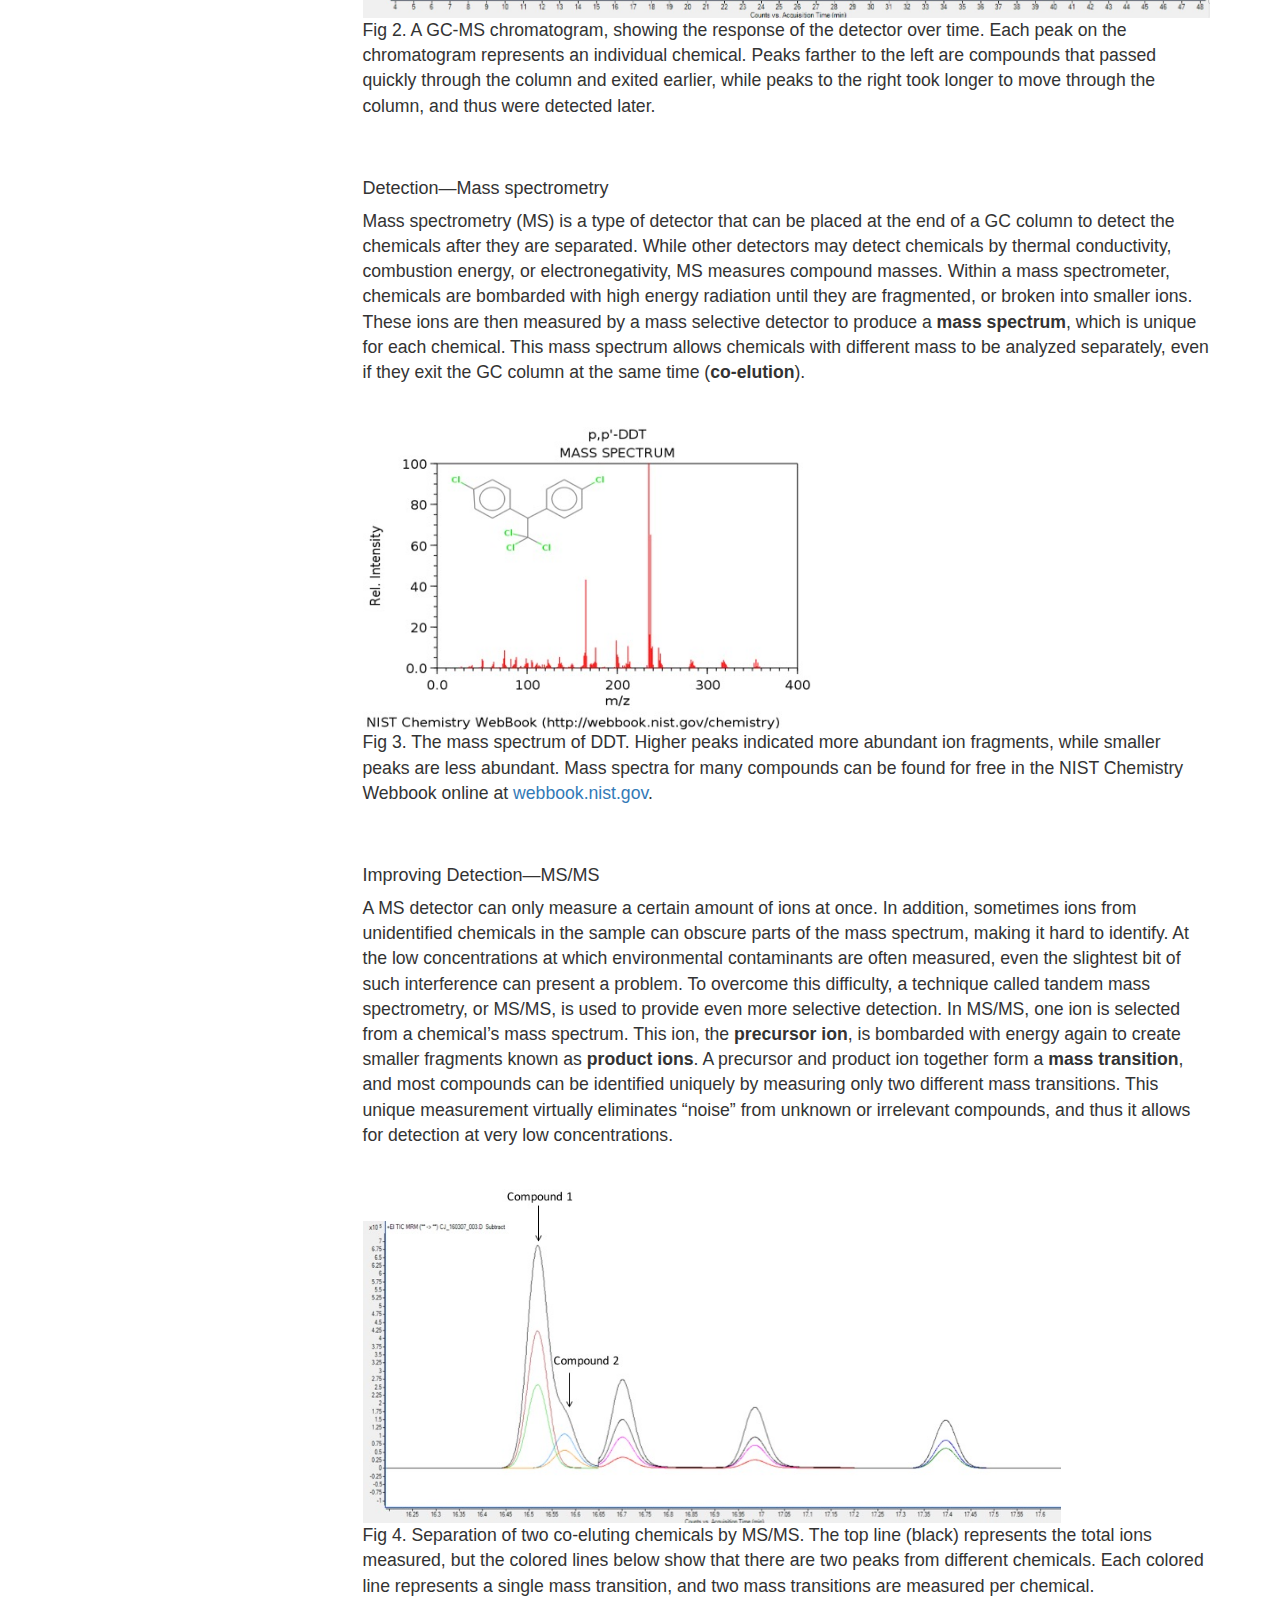
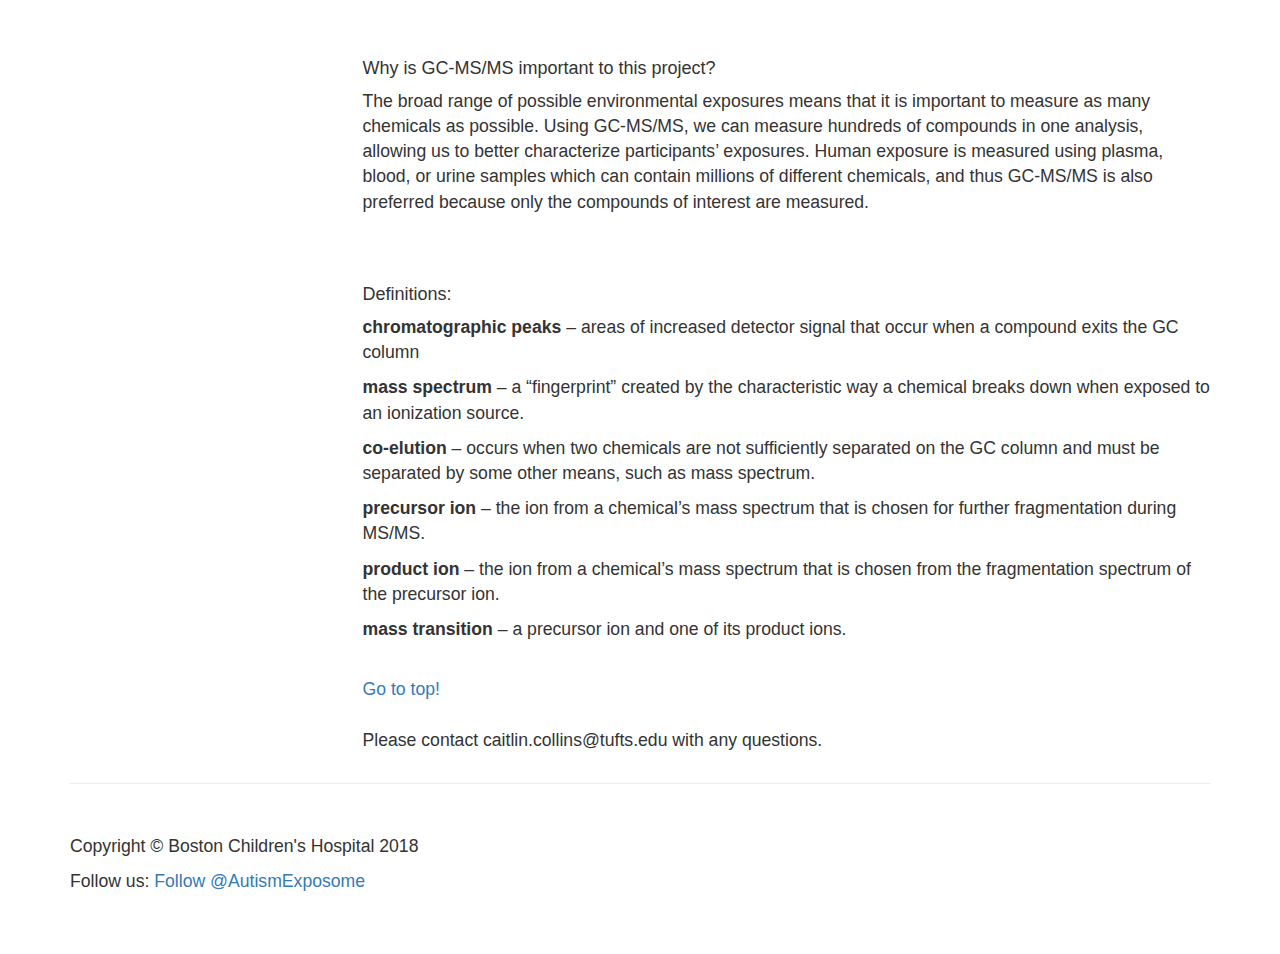
<file: sidebar-approaches-GC.html>
<!DOCTYPE html>
<html lang="en">

<head>

    <meta charset="utf-8">
    <meta http-equiv="X-UA-Compatible" content="IE=edge">
    <meta name="viewport" content="width=device-width, initial-scale=1">
    <meta name="description" content="">
    <meta name="author" content="">

    <title>Autism Exposome Project</title>

    <!-- Bootstrap Core CSS -->
    <link href="css/bootstrap.min.css" rel="stylesheet">

    <!-- Custom CSS -->
    <link href="css/modern-business.css" rel="stylesheet">

    <!-- Custom Fonts -->
    <link href="font-awesome/css/font-awesome.min.css" rel="stylesheet" type="text/css">

    <!-- HTML5 Shim and Respond.js IE8 support of HTML5 elements and media queries -->
    <!-- WARNING: Respond.js doesn't work if you view the page via file:// -->
    <!--[if lt IE 9]>
        <script src="https://oss.maxcdn.com/libs/html5shiv/3.7.0/html5shiv.js"></script>
        <script src="https://oss.maxcdn.com/libs/respond.js/1.4.2/respond.min.js"></script>
    <![endif]-->

</head>

<body>
    <!-- Navigation -->
    <nav class="navbar navbar-inverse navbar-fixed-top" role="navigation">
        <div class="container">
            <!-- Brand and toggle get grouped for better mobile display -->
            <div class="navbar-header">
                <button type="button" class="navbar-toggle" data-toggle="collapse" data-target="#bs-example-navbar-collapse-1">
                    <span class="sr-only">Toggle navigation</span>
                    <span class="icon-bar"></span>
                    <span class="icon-bar"></span>
                    <span class="icon-bar"></span>
                </button>
                <a class="navbar-brand" href="index.html">Autism Exposome Project</a> 
            </div>
            <!-- Collect the nav links, forms, and other content for toggling -->
            <div class="collapse navbar-collapse" id="bs-example-navbar-collapse-1">
                <ul class="nav navbar-nav navbar-right">
                    <li>
                        <a href="about.html">About us</a>
                    </li>
              
                    <li class="dropdown">
                        <a href="sidebar-overview.html" class="dropdown-toggle" data-toggle="dropdown">Project<b class="caret"></b></a>
                        <ul class="dropdown-menu">
                            <li>
                                <a href="sidebar-overview.html">Overview</a>
                            </li>
                            <li>
                                <a href="sidebar-approaches-LC.html">Approaches</a>
                            </li>
                        </ul>
                    </li>
                    <li class="dropdown">
                        <a href="sidebar-publications.html" class="dropdown-toggle" data-toggle="dropdown">Resources<b class="caret"></b></a>
                        <ul class="dropdown-menu">
                            <li>
                                <a href="sidebar-data.html">Autism Exposome Data</a>
                            </li>
                            <li>
                                <a href="sidebar-tool.html">Third Party Tools</a>
                            </li>
                            </li>
                            <li>
                                <a href="sidebar-external-projects.html">Third Party Projects</a>
                            </li>
                        </ul>
                    </li>
                    <li class="dropdown">
                        <a href="sidebar-publications.html" class="dropdown-toggle" data-toggle="dropdown">Publications<b class="caret"></b></a>
                        <ul class="dropdown-menu">
                            <li>
                                <a href="sidebar-publications.html">Autism Exposome Project</a>
                            </li>
                            <li>
                                <a href="sidebar-publications-third.html">Other Relevant Publications</a>
                            </li>
                            <li>
                                <a href="sidebar-link.html">Important Links</a>
                            </li>
                        </ul>
                    </li>
                    <li class="dropdown">
                        <a href="news.html">News</b></a>
                    </li>
                    <li>
                        <a href="faq.html">FAQ</a>
                    </li>
                </ul>
            </div>
            <!-- /.navbar-collapse -->
        </div>
        <!-- /.container -->
    </nav>


    <!-- Page Content -->
    <div class="container">

        <!-- Page Heading/Breadcrumbs -->
        <div class="row">
            <div class="col-lg-12">
                <h2 class="page-header">Project </h2>
            </div>
        </div>
        <!-- /.row -->

        <!-- Content Row -->
        <div class="row">
        <!-- Sidebar Column -->
              <div class="col-md-3">
                <div class="list-group">
                <a href="sidebar-overview.html" class="list-group-item"><strong>Overview</strong></a>

                <a href="sidebar-overview.html#backgrounds" class="list-group-item">&bull; Background</a>

                <a href="sidebar-overview.html#aims" class="list-group-item">&bull; Our goals</a>
                <a href="sidebar-approaches-LC.html" class="list-group-item"><strong>Approaches</strong></a>
                <a href="sidebar-approaches-LC.html" class="list-group-item">&bull; LC-HRMS</a>
                <a href="sidebar-approaches-GC.html" class="list-group-item">&bull; GC-MS/MS</a>
                <a href="sidebar-approaches-EWAS.html" class="list-group-item">&bull; EWAS</a>
                </div>
            </div>

            <!-- Content Column -->
            <div class="col-md-9">
                <h2 >Approaches</h2>
                <hr>
                          
                <h3 id = "top" >GC-MS</h3>
                <p>Gas chromatography and mass spectrometry (GC-MS) is an analysis technique which allows for measurement of a mixture of chemicals at very low concentrations. The analysis is conducted in two steps: separation and detection.  GC-MS is used for many applications, including illegal drug screening, doping analysis in sports, detection of pesticides in foods, and detection of explosive compounds for airport security. </p>
                <br>
                <figure>
                    <img class="img-responsive" src="img/gcms.jpg" alt="">
                    <br>
                    <img class="img-responsive" src="img/gcmsDoor.jpg" alt="">
                    <figcaptiond align=center>Fig. 1 A GC-MS instrument (above), and (below) the same instrument (Agilent 7010 Series Triple Quadrupole GC-MS) with the oven door open to show the column, which is 60 meters long and has an inner diameter of 0.25 millimeters. The gas chromatograph is located in the right half of the instrument, and the mass spectrometer is the left half of the instrument. </figcaption>
                </figure>
                <br>
                <br>
                <h4> Separation—Gas Chromatography</h4 >
                <p> Gas chromatography (GC) is a process by which chemicals are separated based on their physical and chemical properties. The sample is vaporized and injected into a long thin polymer-coated glass tube (called a GC column) with gas flowing through it. The column is stored in an oven, which allows heating of the sample to aid vaporization. As the sample vapor is carried through the column, various chemicals in the sample have a stronger tendency to “stick” to the polymer coating, and thus take longer to pass through.  At the end of the column, the separated chemicals will exit the column and be detected in pulses, or <strong>chromatographic peaks</strong>.   </p>
                <br>
                <figure>
                     <img class="img-responsive customer-img" style="height: 340px" src="img/gcmsPeak.jpg" alt="">
                    <figcaptiond align=center> Fig 2. A GC-MS chromatogram, showing the response of the detector over time.  Each peak on the chromatogram represents an individual chemical.  Peaks farther to the left are compounds that passed quickly through the column and exited earlier, while peaks to the right took longer to move through the column, and thus were detected later.</figcaption>
                </figure>
                <br>
                <br>
                <h4>Detection—Mass spectrometry</h4>
                <p>Mass spectrometry (MS) is a type of detector that can be placed at the end of a GC column to detect the chemicals after they are separated.  While other detectors may detect chemicals by thermal conductivity, combustion energy, or electronegativity, MS measures compound masses. Within a mass spectrometer, chemicals are bombarded with high energy radiation until they are fragmented, or broken into smaller ions.  These ions are then measured by a mass selective detector to produce a <strong>mass spectrum</strong>, which is unique for each chemical.  This mass spectrum allows chemicals with different mass to be analyzed separately, even if they exit the GC column at the same time (<strong>co-elution</strong>).</p>
                <br>
                 <figure>
                     <img class="img-responsive customer-img" style="height: 310px" src="img/nist.jpg" alt="">
                    <figcaptiond align=center> Fig 3. The mass spectrum of DDT.  Higher peaks indicated more abundant ion fragments, while smaller peaks are less abundant.  Mass spectra for many compounds can be found for free in the NIST Chemistry Webbook online at <a target="_blank" href ="http://webbook.nist.gov">webbook.nist.gov</a>. </figcaption>
                </figure>

                <br>
                <br>
                <h4>Improving Detection—MS/MS</h4>
                <p>A MS detector can only measure a certain amount of ions at once.  In addition, sometimes ions from unidentified chemicals in the sample can obscure parts of the mass spectrum, making it hard to identify.  At the low concentrations at which environmental contaminants are often measured, even the slightest bit of such interference can present a problem.  To overcome this difficulty, a technique called tandem mass spectrometry, or MS/MS, is used to provide even more selective detection.  In MS/MS, one ion is selected from a chemical’s mass spectrum.  This ion, the <strong>precursor ion</strong>, is bombarded with energy again to create smaller fragments known as <strong>product ions</strong>.  A precursor and product ion together form a <strong>mass transition</strong>, and most compounds can be identified uniquely by measuring only two different mass transitions.  This unique measurement virtually eliminates “noise” from unknown or irrelevant compounds, and thus it allows for detection at very low concentrations.                </p>
                <br>
                 <figure>
                     <img class="img-responsive customer-img" style="height: 340px" src="img/msms.jpg" alt="">
                    <figcaptiond align=center> Fig 4. Separation of two co-eluting chemicals by MS/MS.  The top line (black) represents the total ions measured, but the colored lines below show that there are two peaks from different chemicals.  Each colored line represents a single mass transition, and two mass transitions are measured per chemical.</figcaption>
                </figure>

                <br>
                <br>
                <h4>Why is GC-MS/MS important to this project?</h4>
                <p>The broad range of possible environmental exposures means that it is important to measure as many chemicals as possible.  Using GC-MS/MS, we can measure hundreds of compounds in one analysis, allowing us to better characterize participants’ exposures.  Human exposure is measured using plasma, blood, or urine samples which can contain millions of different chemicals, and thus GC-MS/MS is also preferred because only the compounds of interest are measured. </p>
                <br>
                <br>
                <h4>Definitions:</h4>
                <p><strong>chromatographic peaks</strong> – areas of increased detector signal that occur when a compound exits the GC column</p>
                <p><strong>mass spectrum</strong> – a “fingerprint” created by the characteristic way a chemical breaks down when exposed to an ionization source.</p>
                <p><strong>co-elution</strong> – occurs when two chemicals are not sufficiently separated on the GC column and must be separated by some other means, such as mass spectrum.</p>
                <p><strong>precursor ion</strong> – the ion from a chemical’s mass spectrum that is chosen for further fragmentation during MS/MS.</p>
                <p><strong>product ion</strong> – the ion from a chemical’s mass spectrum that is chosen from the fragmentation spectrum of the precursor ion.</p>
                <p><strong>mass transition</strong> – a precursor ion and one of its product ions.</p>

                <br>
                <a href="#top">Go to top!</a>

                <br>
                <br>
                <p>Please contact caitlin.collins@tufts.edu with any questions.</p>
            </div> 

            
        </div>
        <!-- /.row -->

        <hr>

        <!-- Footer -->
        <footer>
            <div class="row">
                <div class="col-lg-12">
                        <p>Copyright &copy; Boston Children's Hospital 2018 </p>
                    <p>Follow us: <a target="_blank" href="https://twitter.com/AutismExposome" class="twitter-follow-button" data-show-count="false">Follow @AutismExposome</a>
                     <script>!function(d,s,id){var js,fjs=d.getElementsByTagName(s)[0],p=/^http:/.test(d.location)?'http':'https';if(!d.getElementById(id)){js=d.createElement(s);js.id=id;js.src=p+'://platform.twitter.com/widgets.js';fjs.parentNode.insertBefore(js,fjs);}}(document, 'script', 'twitter-wjs');</script> 
                     </p>
                </div>
            </div>
        </footer>

    </div>
    <!-- /.container -->

    <!-- jQuery -->
    <script src="js/jquery.js"></script>

    <!-- Bootstrap Core JavaScript -->
    <script src="js/bootstrap.min.js"></script>

</body>

</html>
</file>
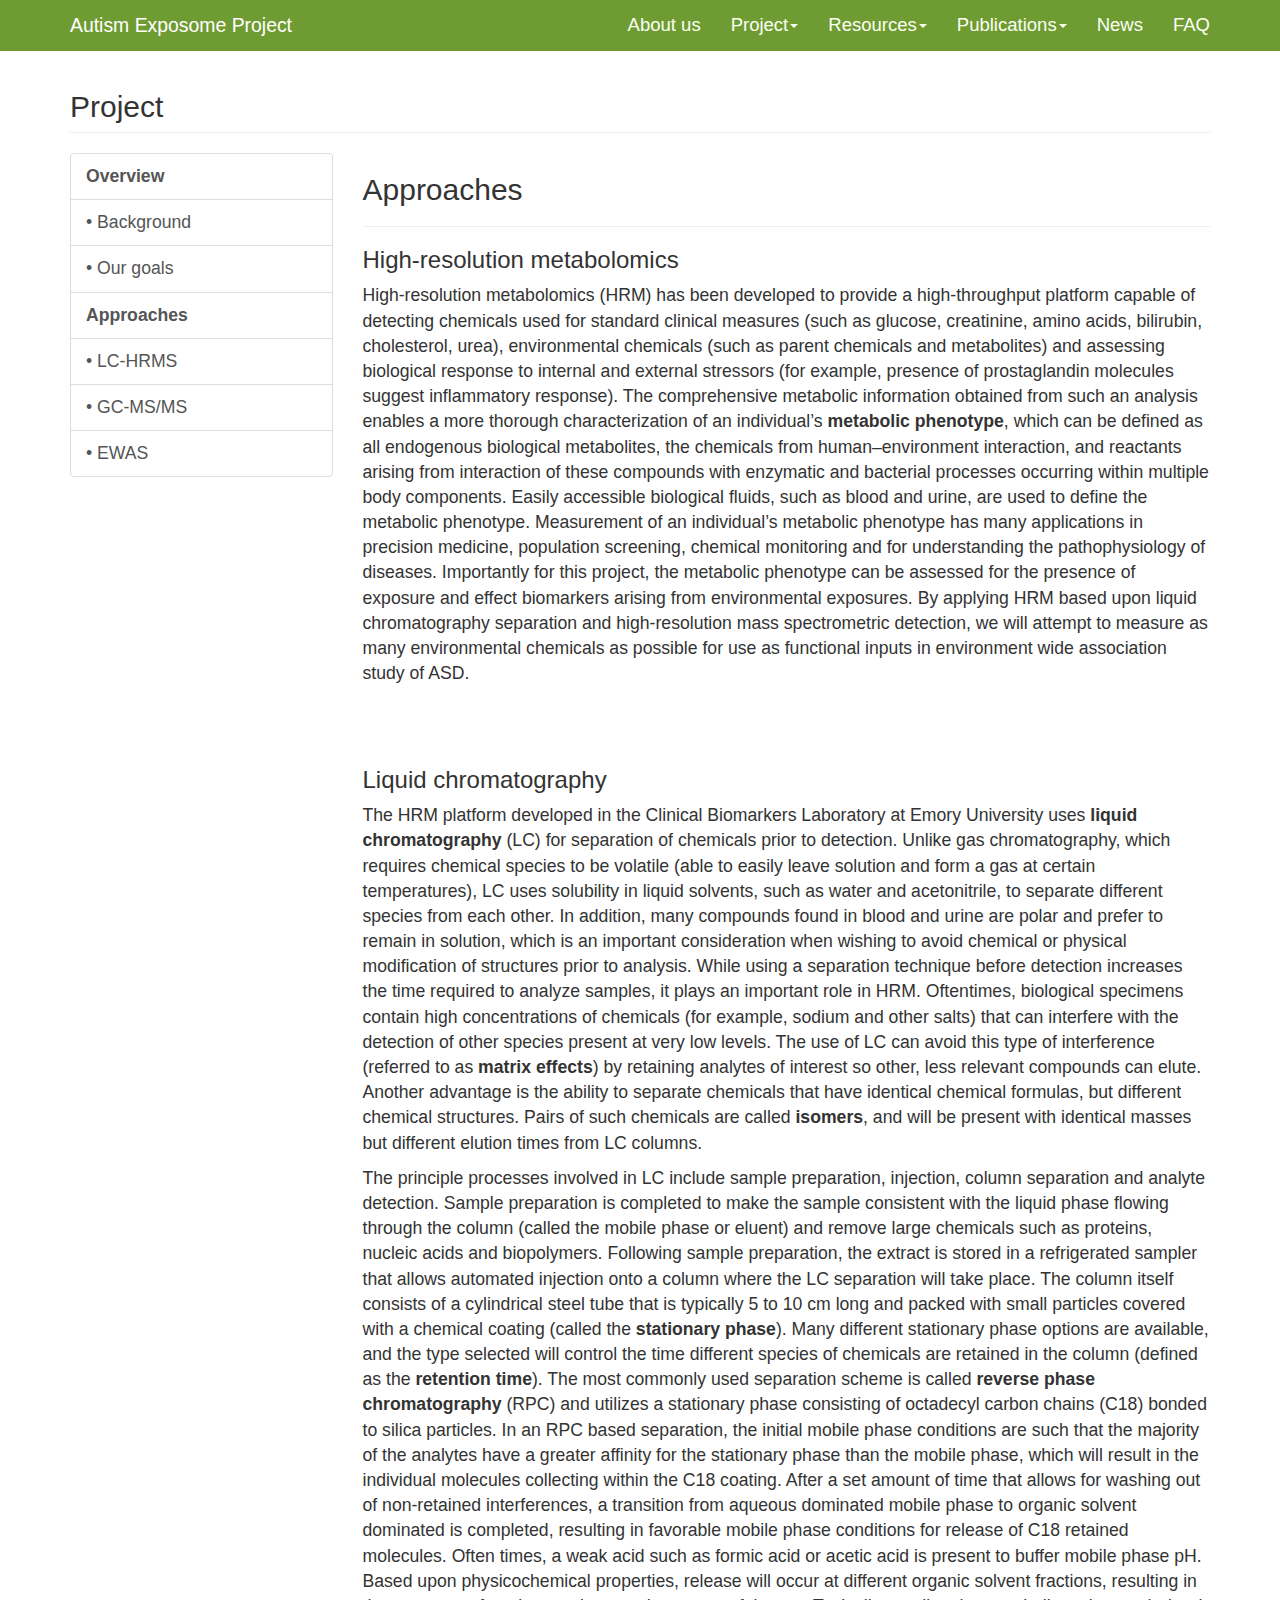
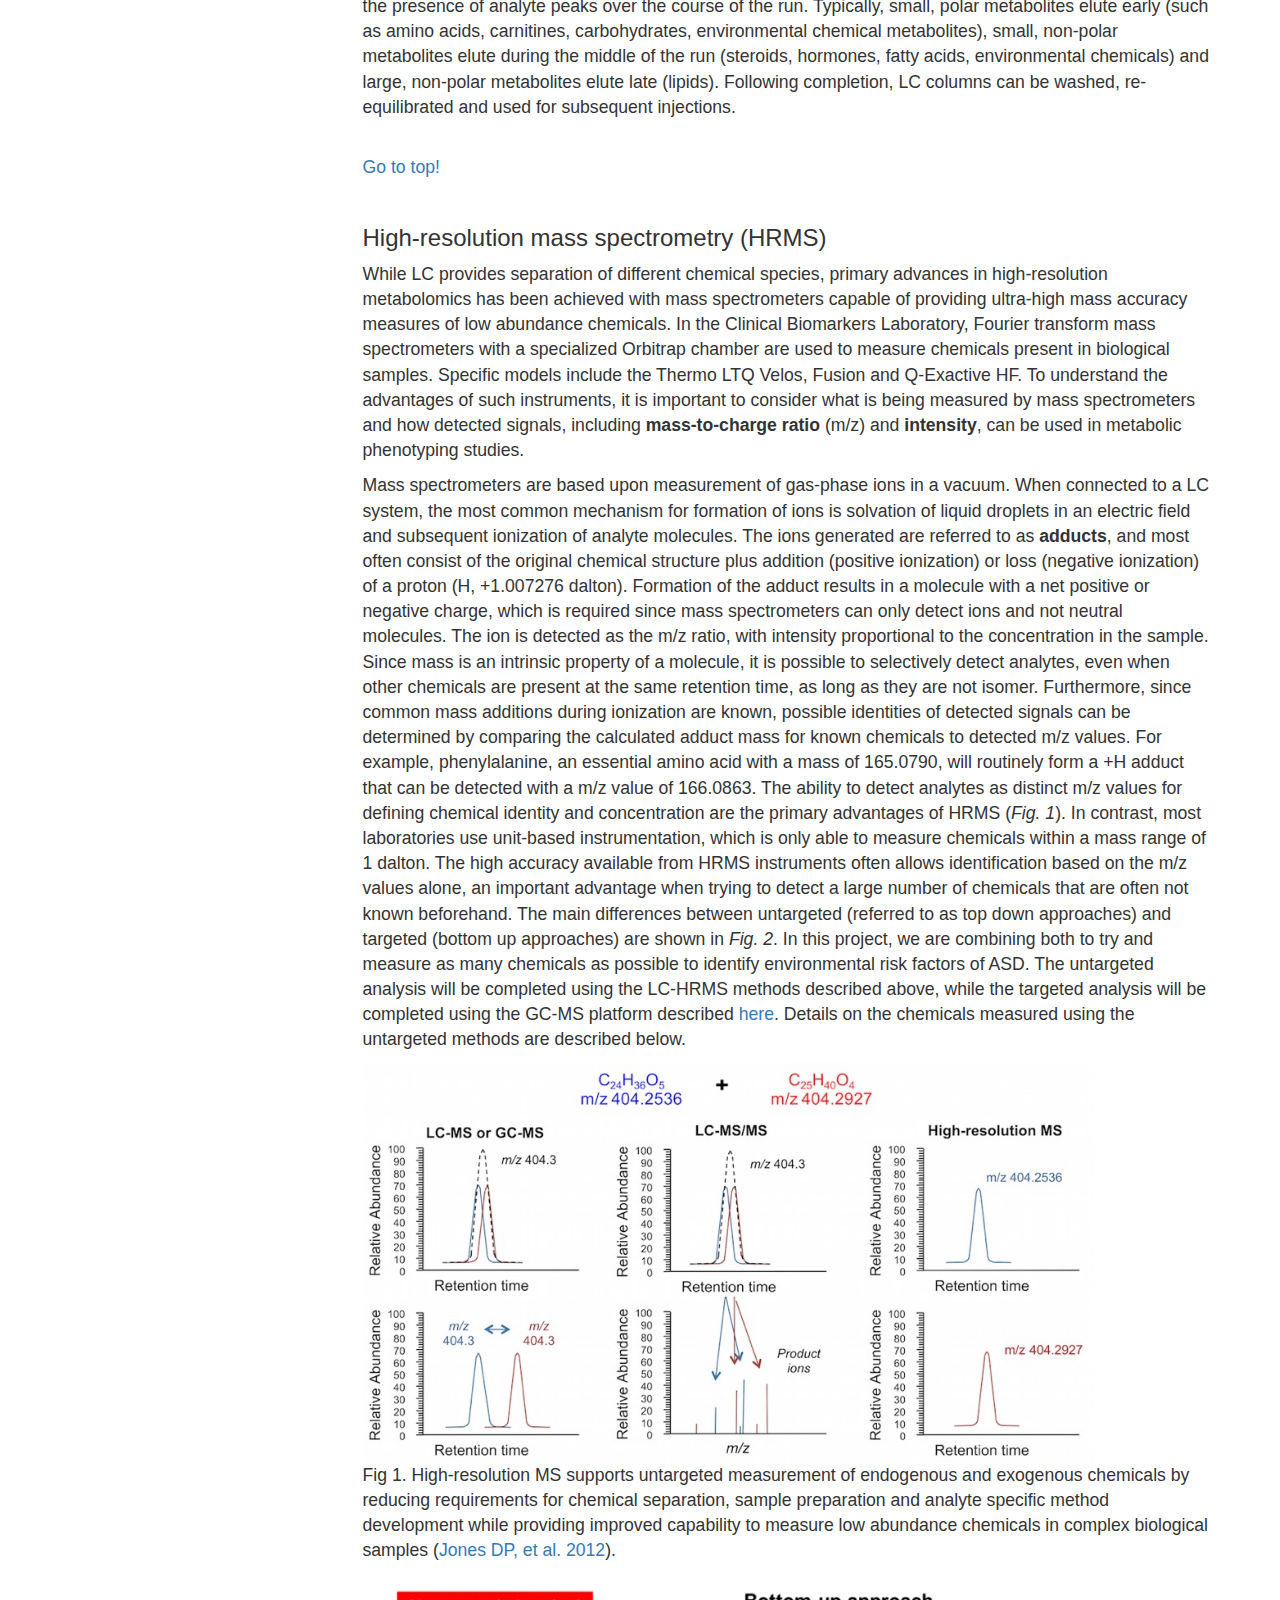
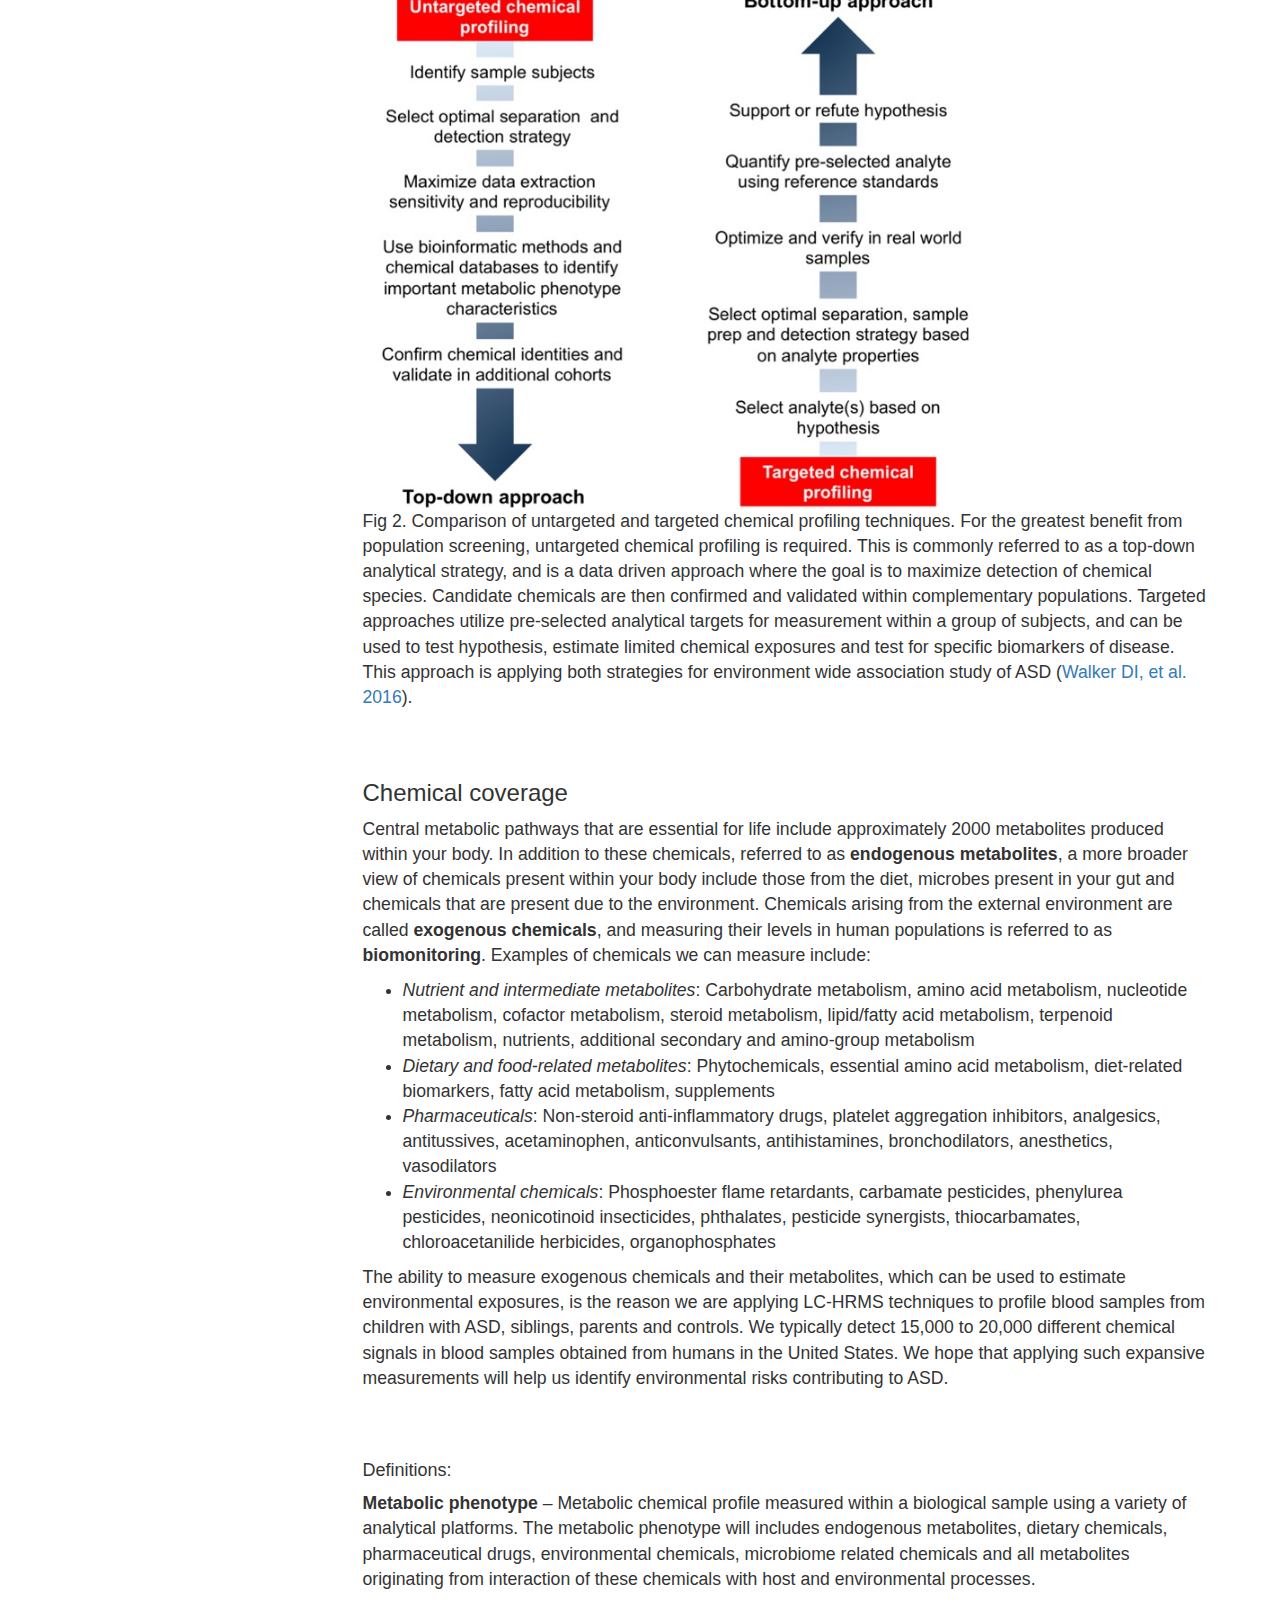
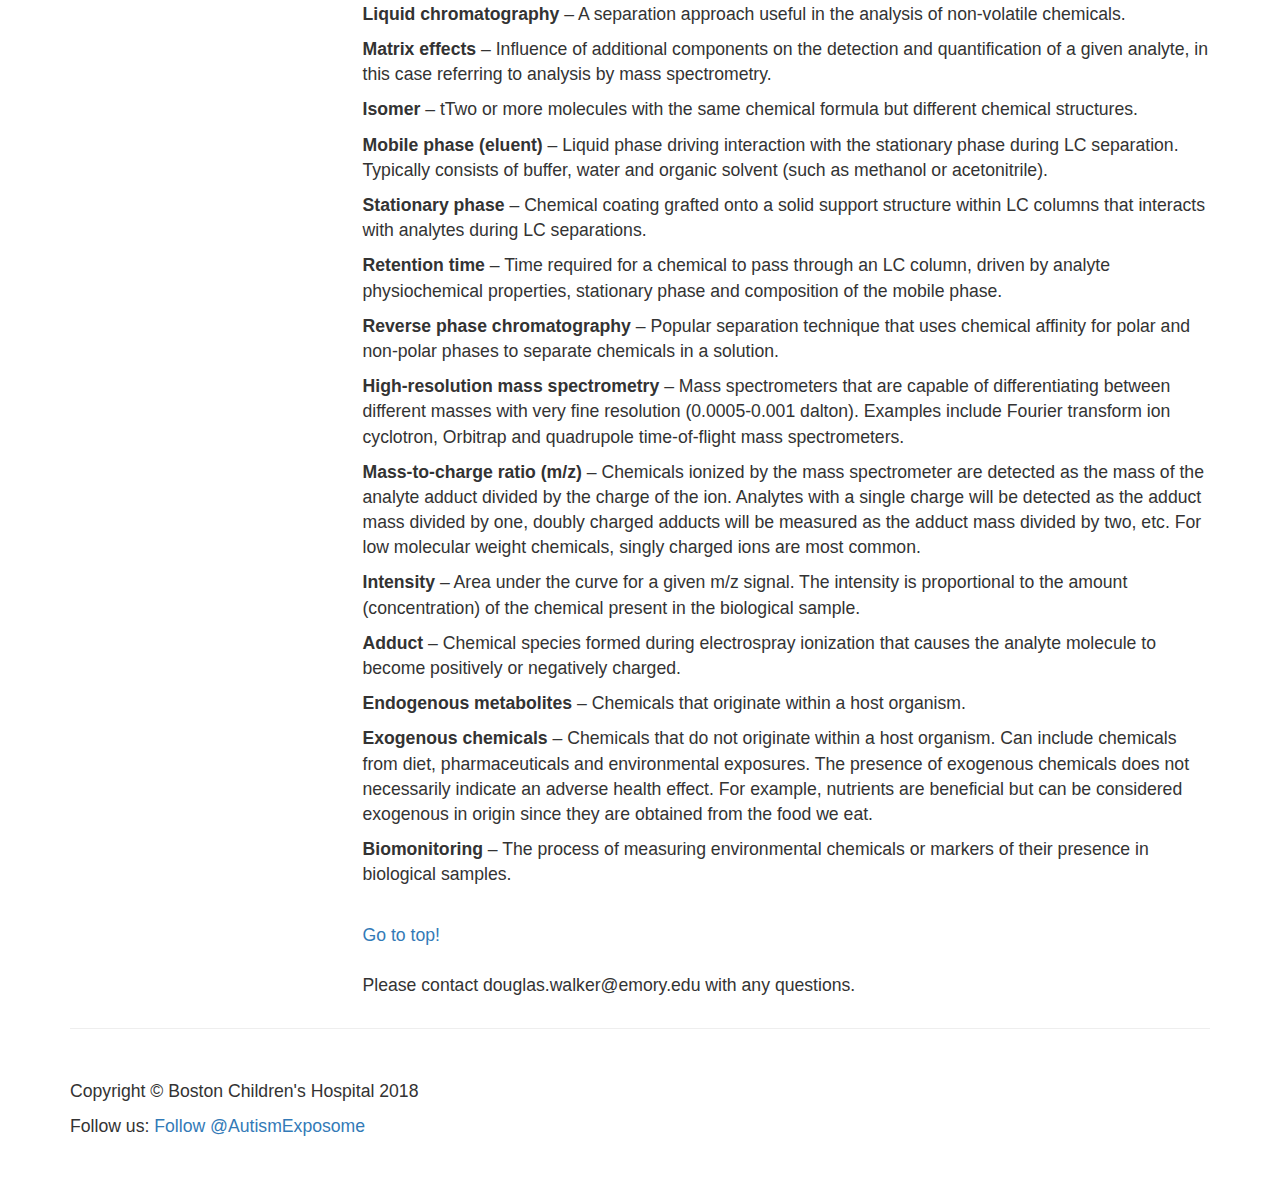
<file: sidebar-approaches-LC.html>
<!DOCTYPE html>
<html lang="en">

<head>

    <meta charset="utf-8">
    <meta http-equiv="X-UA-Compatible" content="IE=edge">
    <meta name="viewport" content="width=device-width, initial-scale=1">
    <meta name="description" content="">
    <meta name="author" content="">

    <title>Autism Exposome Project</title>

    <!-- Bootstrap Core CSS -->
    <link href="css/bootstrap.min.css" rel="stylesheet">

    <!-- Custom CSS -->
    <link href="css/modern-business.css" rel="stylesheet">

    <!-- Custom Fonts -->
    <link href="font-awesome/css/font-awesome.min.css" rel="stylesheet" type="text/css">

    <!-- HTML5 Shim and Respond.js IE8 support of HTML5 elements and media queries -->
    <!-- WARNING: Respond.js doesn't work if you view the page via file:// -->
    <!--[if lt IE 9]>
        <script src="https://oss.maxcdn.com/libs/html5shiv/3.7.0/html5shiv.js"></script>
        <script src="https://oss.maxcdn.com/libs/respond.js/1.4.2/respond.min.js"></script>
    <![endif]-->

</head>

<body>
    <!-- Navigation -->
    <nav class="navbar navbar-inverse navbar-fixed-top" role="navigation">
        <div class="container">
            <!-- Brand and toggle get grouped for better mobile display -->
            <div class="navbar-header">
                <button type="button" class="navbar-toggle" data-toggle="collapse" data-target="#bs-example-navbar-collapse-1">
                    <span class="sr-only">Toggle navigation</span>
                    <span class="icon-bar"></span>
                    <span class="icon-bar"></span>
                    <span class="icon-bar"></span>
                </button>
                <a class="navbar-brand" href="index.html">Autism Exposome Project</a> 
            </div>
            <!-- Collect the nav links, forms, and other content for toggling -->
            <div class="collapse navbar-collapse" id="bs-example-navbar-collapse-1">
                <ul class="nav navbar-nav navbar-right">
                    <li>
                        <a href="about.html">About us</a>
                    </li>
              
                    <li class="dropdown">
                        <a href="sidebar-overview.html" class="dropdown-toggle" data-toggle="dropdown">Project<b class="caret"></b></a>
                        <ul class="dropdown-menu">
                            <li>
                                <a href="sidebar-overview.html">Overview</a>
                            </li>
                            <li>
                                <a href="sidebar-approaches-LC.html">Approaches</a>
                            </li>
                        </ul>
                    </li>
                    <li class="dropdown">
                        <a href="sidebar-publications.html" class="dropdown-toggle" data-toggle="dropdown">Resources<b class="caret"></b></a>
                        <ul class="dropdown-menu">
                            <li>
                                <a href="sidebar-data.html">Autism Exposome Data</a>
                            </li>
                            <li>
                                <a href="sidebar-tool.html">Third Party Tools</a>
                            </li>
                            </li>
                            <li>
                                <a href="sidebar-external-projects.html">Third Party Projects</a>
                            </li>
                        </ul>
                    </li>
                    <li class="dropdown">
                        <a href="sidebar-publications.html" class="dropdown-toggle" data-toggle="dropdown">Publications<b class="caret"></b></a>
                        <ul class="dropdown-menu">
                            <li>
                                <a href="sidebar-publications.html">Autism Exposome Project</a>
                            </li>
                            <li>
                                <a href="sidebar-publications-third.html">Other Relevant Publications</a>
                            </li>
                            <li>
                                <a href="sidebar-link.html">Important Links</a>
                            </li>
                        </ul>
                    </li>
                    <li class="dropdown">
                        <a href="news.html">News</b></a>
                    </li>
                    <li>
                        <a href="faq.html">FAQ</a>
                    </li>
                </ul>
            </div>
            <!-- /.navbar-collapse -->
        </div>
        <!-- /.container -->
    </nav>

    <!-- Page Content -->
    <div class="container">

        <!-- Page Heading/Breadcrumbs -->
        <div class="row">
            <div class="col-lg-12">
                <h2 class="page-header">Project </h2>
            </div>
        </div>
        <!-- /.row -->

        <!-- Content Row -->
        <div class="row">
            <!-- Sidebar Column -->
              <div class="col-md-3">
                <div class="list-group">
                <a href="sidebar-overview.html" class="list-group-item"><strong>Overview</strong></a>

                <a href="sidebar-overview.html#backgrounds" class="list-group-item">&bull; Background</a>

                <a href="sidebar-overview.html#aims" class="list-group-item">&bull; Our goals</a>
                <a href="sidebar-approaches-LC.html" class="list-group-item"><strong>Approaches</strong></a>
                <a href="sidebar-approaches-LC.html" class="list-group-item">&bull; LC-HRMS</a>
                <a href="sidebar-approaches-GC.html" class="list-group-item">&bull; GC-MS/MS</a>
                <a href="sidebar-approaches-EWAS.html" class="list-group-item">&bull; EWAS</a>
                </div>
            </div>

            <!-- Content Column -->
            <div class="col-md-9">
                <h2>Approaches</h2>
                <hr>
                <h3>High-resolution metabolomics</h3>
                <p>High-resolution metabolomics (HRM) has been developed to provide a high-throughput platform capable of detecting chemicals used for standard clinical measures (such as glucose, creatinine, amino acids, bilirubin, cholesterol, urea), environmental chemicals (such as parent chemicals and metabolites) and assessing biological response to internal and external stressors (for example, presence of prostaglandin molecules suggest inflammatory response). The comprehensive metabolic information obtained from such an analysis enables a more thorough characterization of an individual’s <strong>metabolic phenotype</strong>, which can be defined as all endogenous biological metabolites, the chemicals from human–environment interaction, and reactants arising from interaction of these compounds with enzymatic and bacterial processes occurring within multiple body components. Easily accessible biological fluids, such as blood and urine, are used to define the metabolic phenotype. Measurement of an individual’s metabolic phenotype has many applications in precision medicine, population screening, chemical monitoring and for understanding the pathophysiology of diseases. Importantly for this project, the metabolic phenotype can be assessed for the presence of exposure and effect biomarkers arising from environmental exposures. By applying HRM based upon liquid chromatography separation and high-resolution mass spectrometric detection, we will attempt to measure as many environmental chemicals as possible for use as functional inputs in environment wide association study of ASD.  </p>
                <br>
                <br>
                <h3>Liquid chromatography</h3>
                <p>The HRM platform developed in the Clinical Biomarkers Laboratory at Emory University uses <strong> liquid chromatography </strong> (LC) for separation of chemicals prior to detection. Unlike gas chromatography, which requires chemical species to be volatile (able to easily leave solution and form a gas at certain temperatures), LC uses solubility in liquid solvents, such as water and acetonitrile, to separate different species from each other. In addition, many compounds found in blood and urine are polar and prefer to remain in solution, which is an important consideration when wishing to avoid chemical or physical modification of structures prior to analysis. While using a separation technique before detection increases the time required to analyze samples, it plays an important role in HRM. Oftentimes, biological specimens contain high concentrations of chemicals (for example, sodium and other salts) that can interfere with the detection of other species present at very low levels. The use of LC can avoid this type of interference (referred to as <strong>matrix effects</strong>) by retaining analytes of interest so other, less relevant compounds can elute. Another advantage is the ability to separate chemicals that have identical chemical formulas, but different chemical structures. Pairs of such chemicals are called <strong>isomers</strong>, and will be present with identical masses but different elution times from LC columns.</p>
                <p>The principle processes involved in LC include sample preparation, injection, column separation and analyte detection. Sample preparation is completed to make the sample consistent with the liquid phase flowing through the column (called the mobile phase or eluent) and remove large chemicals such as proteins, nucleic acids and biopolymers. Following sample preparation, the extract is stored in a refrigerated sampler that allows automated injection onto a column where the LC separation will take place. The column itself consists of a cylindrical steel tube that is typically 5 to 10 cm long and packed with small particles covered with a chemical coating (called the <strong>stationary phase</strong>). Many different stationary phase options are available, and the type selected will control the time different species of chemicals are retained in the column (defined as the <strong>retention time</strong>). The most commonly used separation scheme is called <strong>reverse phase chromatography</strong> (RPC) and utilizes a stationary phase consisting of octadecyl carbon chains (C18) bonded to silica particles. In an RPC based separation, the initial mobile phase conditions are such that the majority of the analytes have a greater affinity for the stationary phase than the mobile phase, which will result in the individual molecules collecting within the C18 coating. After a set amount of time that allows for washing out of non-retained interferences, a transition from aqueous dominated mobile phase to organic solvent dominated is completed, resulting in favorable mobile phase conditions for release of C18 retained molecules. Often times, a weak acid such as formic acid or acetic acid is present to buffer mobile phase pH. Based upon physicochemical properties, release will occur at different organic solvent fractions, resulting in the presence of analyte peaks over the course of the run. Typically, small, polar metabolites elute early (such as amino acids, carnitines, carbohydrates, environmental chemical metabolites), small, non-polar metabolites elute during the middle of the run (steroids, hormones, fatty acids, environmental chemicals) and large, non-polar metabolites elute late (lipids). Following completion, LC columns can be washed, re-equilibrated and used for subsequent injections.</p>
                <br>
                <a href="#top">Go to top!</a>  
                <br>
                <br>
                <h3>High-resolution mass spectrometry (HRMS)</h3>
                <p>While LC provides separation of different chemical species, primary advances in high-resolution metabolomics has been achieved with mass spectrometers capable of providing ultra-high mass accuracy measures of low abundance chemicals. In the Clinical Biomarkers Laboratory, Fourier transform mass spectrometers with a specialized Orbitrap chamber are used to measure chemicals present in biological samples. Specific models include the Thermo LTQ Velos, Fusion and Q-Exactive HF. To understand the advantages of such instruments, it is important to consider what is being measured by mass spectrometers and how detected signals, including <strong> mass-to-charge ratio </strong> (m/z) and <strong>intensity</strong>, can be used in metabolic phenotyping studies.</p>
                <p>Mass spectrometers are based upon measurement of gas-phase ions in a vacuum. When connected to a LC system, the most common mechanism for formation of ions is solvation of liquid droplets in an electric field and subsequent ionization of analyte molecules. The ions generated are referred to as <strong>adducts</strong>, and most often consist of the original chemical structure plus addition (positive ionization) or loss (negative ionization) of a proton (H, +1.007276 dalton). Formation of the adduct results in a molecule with a net positive or negative charge, which is required since mass spectrometers can only detect ions and not neutral molecules. The ion is detected as the m/z ratio, with intensity proportional to the concentration in the sample. Since mass is an intrinsic property of a molecule, it is possible to selectively detect analytes, even when other chemicals are present at the same retention time, as long as they are not isomer. Furthermore, since common mass additions during ionization are known, possible identities of detected signals can be determined by comparing the calculated adduct mass for known chemicals to detected m/z values. For example, phenylalanine, an essential amino acid with a mass of 165.0790, will routinely form a +H adduct that can be detected with a m/z value of 166.0863. The ability to detect analytes as distinct m/z values for defining chemical identity and concentration are the primary advantages of HRMS (<i>Fig. 1</i>). In contrast, most laboratories use unit-based instrumentation, which is only able to measure chemicals within a mass range of 1 dalton. The high accuracy available from HRMS instruments often allows identification based on the m/z values alone, an important advantage when trying to detect a large number of chemicals that are often not known beforehand. The main differences between untargeted (referred to as top down approaches) and targeted (bottom up approaches) are shown in <i>Fig. 2</i>. In this project, we are combining both to try and measure as many chemicals as possible to identify environmental risk factors of ASD. The untargeted analysis will be completed using the LC-HRMS methods described above, while the targeted analysis will be completed using the GC-MS platform described <a href="sidebar-approaches-GC.html"> here</a>.  Details on the chemicals measured using the untargeted methods are described below.</p>
                <figure>
                     <img class="img-responsive customer-img" style="height: 400px" src="img/lcmsFig1.jpg" alt="">
                    <figcaptiond align=center> Fig 1. High-resolution MS supports untargeted measurement of endogenous and exogenous chemicals by reducing requirements for chemical separation, sample preparation and analyte specific method development while providing improved capability to measure low abundance chemicals in complex biological samples (<a target="_blank" href="http://www.ncbi.nlm.nih.gov/pubmed/22540256">Jones DP, et al. 2012</a>). </figcaption>
                </figure>
                <br>
                 <figure>
                     <img class="img-responsive customer-img" style="height: 520px" src="img/lcmsFig2.jpg" alt="">
                    <figcaptiond align=center> Fig 2. Comparison of untargeted and targeted chemical profiling techniques. For the greatest benefit from population screening, untargeted chemical profiling is required. This is commonly referred to as a top-down analytical strategy, and is a data driven approach where the goal is to maximize detection of chemical species. Candidate chemicals are then confirmed and validated within complementary populations. Targeted approaches utilize pre-selected analytical targets for measurement within a group of subjects, and can be used to test hypothesis, estimate limited chemical exposures and test for specific biomarkers of disease. This approach is applying both strategies for environment wide association study of ASD (<a target="_blank" href="http://www.sciencedirect.com/science/book/9780128003442">Walker DI, et al. 2016</a>). </figcaption>
                </figure>
                <br>
                <br>
                <h3>Chemical coverage</h3>
                <p>Central metabolic pathways that are essential for life include approximately 2000 metabolites produced within your body. In addition to these chemicals, referred to as <strong>endogenous metabolites</strong>, a more broader view of chemicals present within your body include those from the diet, microbes present in your gut and chemicals that are present due to the environment. Chemicals arising from the external environment are called <strong>exogenous chemicals</strong>, and measuring their levels in human populations is referred to as <strong>biomonitoring</strong>. Examples of chemicals we can measure include:</p>
                <ul >
                    <li><i>Nutrient and intermediate metabolites</i>: Carbohydrate metabolism, amino acid metabolism, nucleotide metabolism, cofactor metabolism, steroid metabolism, lipid/fatty acid metabolism, terpenoid metabolism, nutrients, additional secondary and amino-group metabolism</li>
                    <li><i>Dietary and food-related metabolites</i>: Phytochemicals, essential amino acid metabolism, diet-related biomarkers, fatty acid metabolism, supplements</li>
                    <li><i>Pharmaceuticals</i>: Non-steroid anti-inflammatory drugs, platelet aggregation inhibitors, analgesics, antitussives, acetaminophen, anticonvulsants, antihistamines, bronchodilators, anesthetics, vasodilators</li>
                    <li><i>Environmental chemicals</i>: Phosphoester flame retardants, carbamate pesticides, phenylurea pesticides, neonicotinoid insecticides, phthalates, pesticide synergists, thiocarbamates, chloroacetanilide herbicides, organophosphates</li>
                </ul>
                <p>The ability to measure exogenous chemicals and their metabolites, which can be used to estimate environmental exposures, is the reason we are applying LC-HRMS techniques to profile blood samples from children with ASD, siblings, parents and controls. We typically detect 15,000 to 20,000 different chemical signals in blood samples obtained from humans in the United States. We hope that applying such expansive measurements will help us identify environmental risks contributing to ASD.</p>
                <br>
                <br>
                <h4>Definitions:</h4>
                <p><strong>Metabolic phenotype</strong> – Metabolic chemical profile measured within a biological sample using a variety of analytical platforms. The metabolic phenotype will includes endogenous metabolites, dietary chemicals, pharmaceutical drugs, environmental chemicals, microbiome related chemicals and all metabolites originating from interaction of these chemicals with host and environmental processes. </p>
                <p><strong>Liquid chromatography</strong> – A separation approach useful in the analysis of non-volatile chemicals.</p>
                <p><strong>Matrix effects</strong> – Influence of additional components on the detection and quantification of a given analyte, in this case referring to analysis by mass spectrometry.</p>
                <p><strong>Isomer</strong> – tTwo or more molecules with the same chemical formula but different chemical structures.  </p>
                <p><strong>Mobile phase (eluent)</strong> – Liquid phase driving interaction with the stationary phase during LC separation. Typically consists of buffer, water and organic solvent (such as methanol or acetonitrile).</p>
                <p><strong>Stationary phase</strong> – Chemical coating grafted onto a solid support structure within LC columns that interacts with analytes during LC separations.</p>
                <p><strong>Retention time</strong> – Time required for a chemical to pass through an LC column, driven by analyte physiochemical properties, stationary phase and composition of the mobile phase.</p>
                <p><strong>Reverse phase chromatography</strong> – Popular separation technique that uses chemical affinity for polar and non-polar phases to separate chemicals in a solution.</p>
                <p><strong>High-resolution mass spectrometry</strong> – Mass spectrometers that are capable of differentiating between different masses with very fine resolution (0.0005-0.001 dalton). Examples include Fourier transform ion cyclotron, Orbitrap and quadrupole time-of-flight mass spectrometers.</p>
                <p><strong>Mass-to-charge ratio (m/z)</strong> – Chemicals ionized by the mass spectrometer are detected as the mass of the analyte adduct divided by the charge of the ion. Analytes with a single charge will be detected as the adduct mass divided by one, doubly charged adducts will be measured as the adduct mass divided by two, etc. For low molecular weight chemicals, singly charged ions are most common.</p>

                <p><strong>Intensity</strong> – Area under the curve for a given m/z signal. The intensity is proportional to the amount (concentration) of the chemical present in the biological sample.</p>
                <p><strong>Adduct</strong> – Chemical species formed during electrospray ionization that causes the analyte molecule to become positively or negatively charged. </p>
                <p><strong>Endogenous metabolites</strong> – Chemicals that originate within a host organism.</p>
                
                <p><strong>Exogenous chemicals</strong> – Chemicals that do not originate within a host organism. Can include chemicals from diet, pharmaceuticals and environmental exposures. The presence of exogenous chemicals does not necessarily indicate an adverse health effect. For example, nutrients are beneficial but can be considered exogenous in origin since they are obtained from the food we eat.</p>
                <p><strong>Biomonitoring</strong> – The process of measuring environmental chemicals or markers of their presence in biological samples.</p>
                <br>
               
                <a href="#top">Go to top!</a> 
                <br>
                <br>
                 <p>Please contact douglas.walker@emory.edu with any questions.</p>
              
             </div>   
           
       
        </div>
        <!-- /.row -->
        <hr>  

        <!-- Footer -->
        <footer>
            <div class="row">
                <div class="col-lg-12">
                        <p>Copyright &copy; Boston Children's Hospital 2018 </p>
                    <p>Follow us: <a target="_blank" href="https://twitter.com/AutismExposome" class="twitter-follow-button" data-show-count="false">Follow @AutismExposome</a>
                     <script>!function(d,s,id){var js,fjs=d.getElementsByTagName(s)[0],p=/^http:/.test(d.location)?'http':'https';if(!d.getElementById(id)){js=d.createElement(s);js.id=id;js.src=p+'://platform.twitter.com/widgets.js';fjs.parentNode.insertBefore(js,fjs);}}(document, 'script', 'twitter-wjs');</script> 
                     </p>
                </div>
            </div>
        </footer>

    </div>
    <!-- /.container -->

    <!-- jQuery -->
    <script src="js/jquery.js"></script>

    <!-- Bootstrap Core JavaScript -->
    <script src="js/bootstrap.min.js"></script>

</body>

</html>
</file>
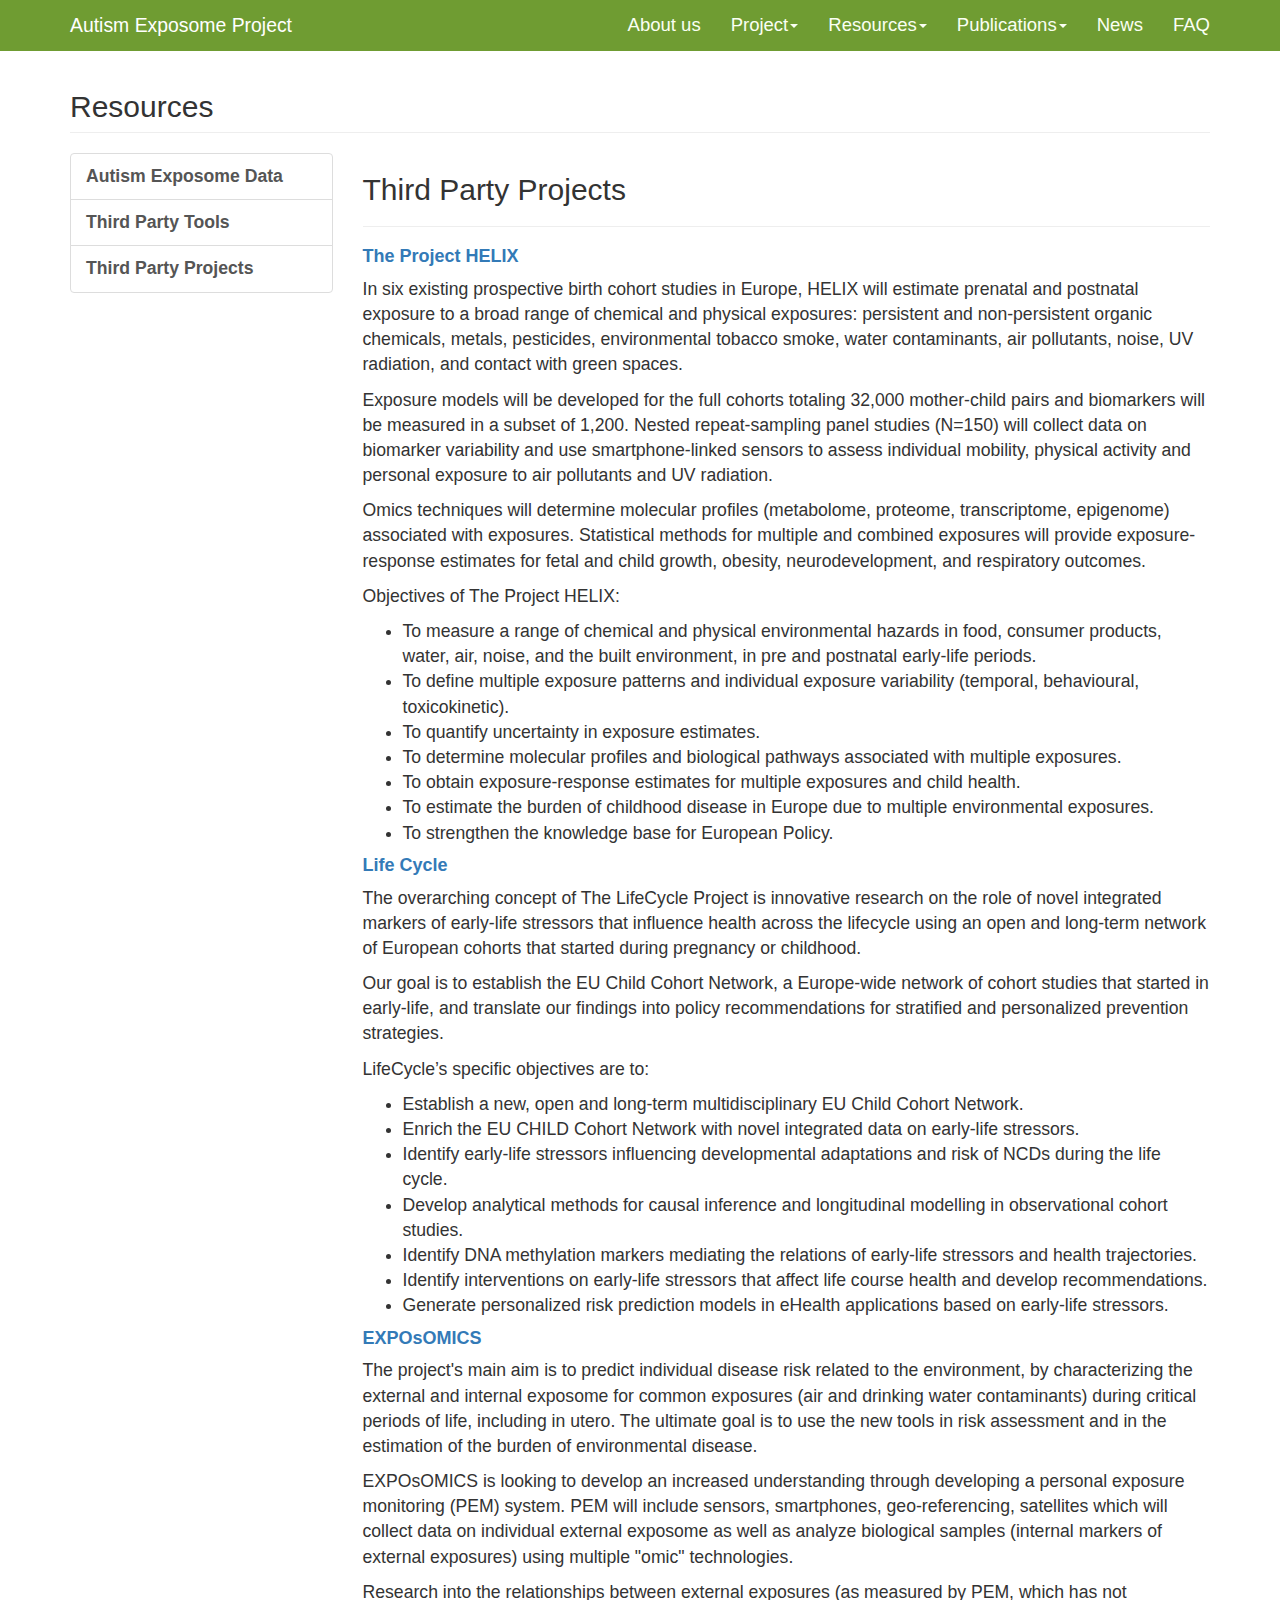
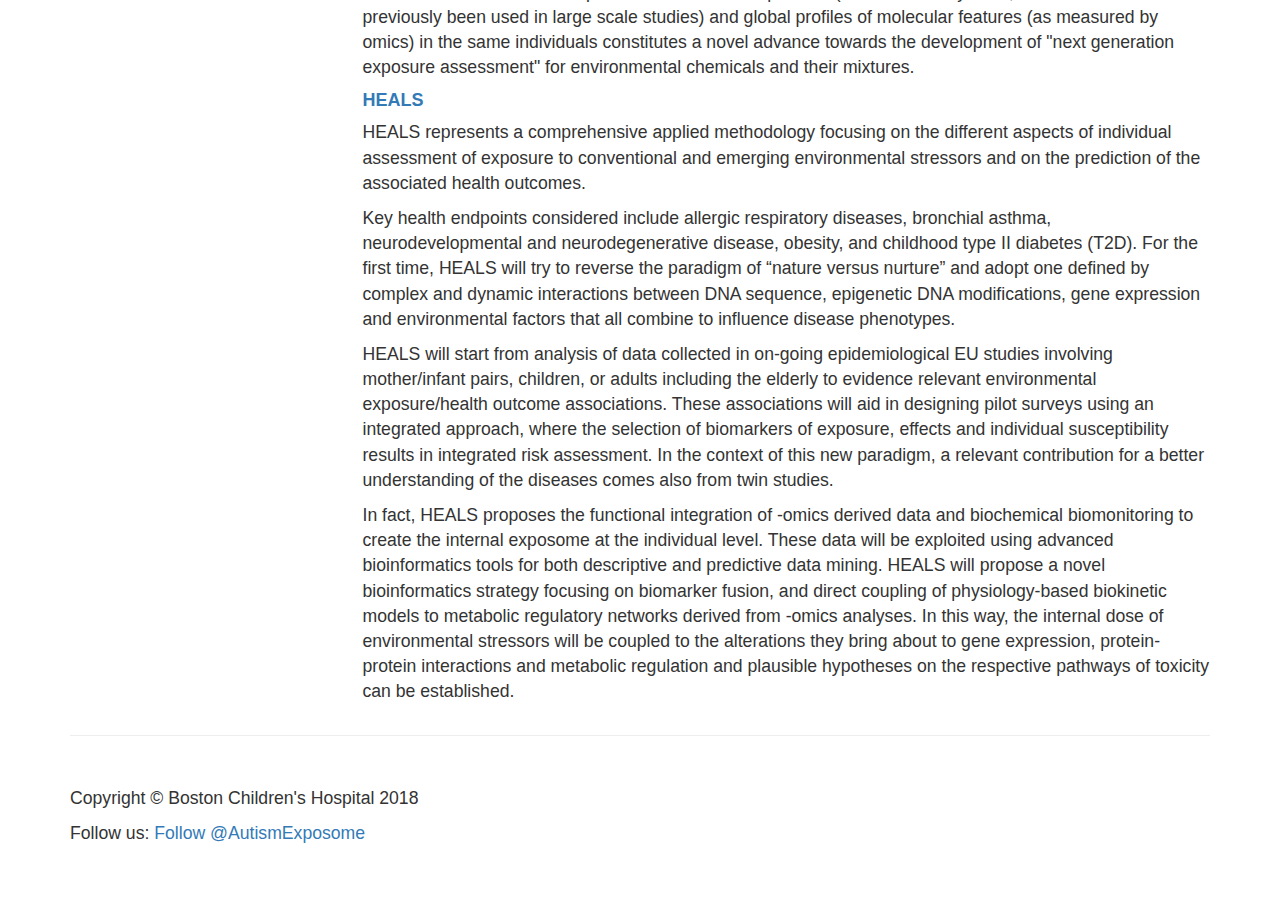
<file: sidebar-external-projects.html>
<!DOCTYPE html>
<html lang="en">

<head>

    <meta charset="utf-8">
    <meta http-equiv="X-UA-Compatible" content="IE=edge">
    <meta name="viewport" content="width=device-width, initial-scale=1">
    <meta name="description" content="">
    <meta name="author" content="">

    <title>Autism Exposome Project</title>

    <!-- Bootstrap Core CSS -->
    <link href="css/bootstrap.min.css" rel="stylesheet">

    <!-- Custom CSS -->
    <link href="css/modern-business.css" rel="stylesheet">

    <!-- Custom Fonts -->
    <link href="font-awesome/css/font-awesome.min.css" rel="stylesheet" type="text/css">
</head>

<body>
    <!-- Navigation -->
    <nav class="navbar navbar-inverse navbar-fixed-top" role="navigation">
        <div class="container">
            <!-- Brand and toggle get grouped for better mobile display -->
            <div class="navbar-header">
                <button type="button" class="navbar-toggle" data-toggle="collapse" data-target="#bs-example-navbar-collapse-1">
                    <span class="sr-only">Toggle navigation</span>
                    <span class="icon-bar"></span>
                    <span class="icon-bar"></span>
                    <span class="icon-bar"></span>
                </button>
                <a class="navbar-brand" href="index.html">Autism Exposome Project</a> 
            </div>
            <!-- Collect the nav links, forms, and other content for toggling -->
            <div class="collapse navbar-collapse" id="bs-example-navbar-collapse-1">
                <ul class="nav navbar-nav navbar-right">
                    <li>
                        <a href="about.html">About us</a>
                    </li>
              
                    <li class="dropdown">
                        <a href="sidebar-overview.html" class="dropdown-toggle" data-toggle="dropdown">Project<b class="caret"></b></a>
                        <ul class="dropdown-menu">
                            <li>
                                <a href="sidebar-overview.html">Overview</a>
                            </li>
                            <li>
                                <a href="sidebar-approaches-LC.html">Approaches</a>
                            </li>
                        </ul>
                    </li>
                    <li class="dropdown">
                        <a href="sidebar-publications.html" class="dropdown-toggle" data-toggle="dropdown">Resources<b class="caret"></b></a>
                        <ul class="dropdown-menu">
                            <li>
                                <a href="sidebar-data.html">Autism Exposome Data</a>
                            </li>
                            <li>
                                <a href="sidebar-tool.html">Third Party Tools</a>
                            </li>
                            </li>
                            <li>
                                <a href="sidebar-external-projects.html">Third Party Projects</a>
                            </li>
                        </ul>
                    </li>
                    <li class="dropdown">
                        <a href="sidebar-publications.html" class="dropdown-toggle" data-toggle="dropdown">Publications<b class="caret"></b></a>
                        <ul class="dropdown-menu">
                            <li>
                                <a href="sidebar-publications.html">Autism Exposome Project</a>
                            </li>
                            <li>
                                <a href="sidebar-publications-third.html">Other Relevant Publications</a>
                            </li>
                            <li>
                                <a href="sidebar-link.html">Important Links</a>
                            </li>
                        </ul>
                    </li>
                    <li class="dropdown">
                        <a href="news.html">News</b></a>
                    </li>
                    <li>
                        <a href="faq.html">FAQ</a>
                    </li>
                </ul>
            </div>
            <!-- /.navbar-collapse -->
        </div>
        <!-- /.container -->
    </nav>
    

    <!-- Page Content -->
    <div class="container">

        <!-- Page Heading/Breadcrumbs -->
        <div class="row">
            <div class="col-lg-12">
                <h2 class="page-header">Resources</h2>
            </div>
        </div>
        <!-- /.row -->

        <!-- Content Row -->
        <div class="row">
            <!-- Sidebar Column -->
             <div class="col-md-3">
                <div class="list-group">
                <a href="sidebar-data.html" class="list-group-item"><strong>Autism Exposome Data</strong></a>
                <a href="sidebar-tool.html" class="list-group-item"><strong>Third Party Tools</strong></a>
                <a href="sidebar-external-projects.html" class="list-group-item"><strong>Third Party Projects</strong></a>
                </div>
            </div>

            <div class="col-md-9">
                <h2 name="Data">Third Party Projects</h2>
                <hr>
                <!--<h3>European Projects</h3>-->
                <h4><a name="helix" target="_black" href="http://www.projecthelix.eu"><strong>The Project HELIX</strong></a></h4>
                <p>In six existing prospective birth cohort studies in Europe, HELIX will estimate prenatal and postnatal exposure to a broad range of chemical and physical exposures: persistent and non-persistent organic chemicals, metals, pesticides, environmental tobacco smoke, water contaminants, air pollutants, noise, UV radiation, and contact with green spaces.</p>
                <p>Exposure models will be developed for the full cohorts totaling 32,000 mother-child pairs and biomarkers will be measured in a subset of 1,200. Nested repeat-sampling panel studies (N=150) will collect data on biomarker variability and use smartphone-linked sensors to assess individual mobility, physical activity and personal exposure to air pollutants and UV radiation.</p>
                <p>Omics techniques will determine molecular profiles (metabolome, proteome, transcriptome, epigenome) associated with exposures. Statistical methods for multiple and combined exposures will provide exposure-response estimates for fetal and child growth, obesity, neurodevelopment, and respiratory outcomes. 
                <p>Objectives of The Project HELIX:</p>
                <ul>
                    <li>To measure a range of chemical and physical environmental hazards in food, consumer products, water, air, noise, and the built environment, in pre and postnatal early-life periods.</li>
                    <li>To define multiple exposure patterns and individual exposure variability (temporal, behavioural, toxicokinetic).</li>
                    <li>To quantify uncertainty in exposure estimates.</li>
                    <li>To determine molecular profiles and biological pathways associated with multiple exposures.</li>
                    <li>To obtain exposure-response estimates for multiple exposures and child health.</li>
                    <li>To estimate the burden of childhood disease in Europe due to multiple environmental exposures.</li>
                    <li>To strengthen the knowledge base for European Policy.</li>
                </ul>


                <h4><a tname="lifecyle" arget="_blank" href="https://lifecycle-project.eu/"><strong>Life Cycle</strong></a></h4>
                <p>The overarching concept of The LifeCycle Project is innovative research on the role of novel integrated markers of early-life stressors that influence health across the lifecycle using an open and long-term network of European cohorts that started during pregnancy or childhood.</p>
                <p>Our goal is to establish the EU Child Cohort Network, a Europe-wide network of cohort studies that started in early-life, and translate our findings into policy recommendations for stratified and personalized prevention strategies.</p>
                <p>LifeCycle’s specific objectives are to:</p>
                <ul>
                    <li>Establish a new, open and long-term multidisciplinary EU Child Cohort Network. </li>
                    <li>Enrich the EU CHILD Cohort Network with novel integrated data on early-life stressors.</li>
                    <li>Identify early-life stressors influencing developmental adaptations and risk of NCDs during the life cycle.</li>
                    <li>Develop analytical methods for causal inference and longitudinal modelling in observational cohort studies.</li>
                    <li>Identify DNA methylation markers mediating the relations of early-life stressors and health trajectories.</li>
                    <li>Identify interventions on early-life stressors that affect life course health and develop recommendations.</li>
                    <li>Generate personalized risk prediction models in eHealth applications based on early-life stressors.</li>
                </ul>


                <h4><a name="exposomics" target="_blank" href="http://www.exposomicsproject.eu/"><strong>EXPOsOMICS</strong></a></h4>
                <p>The project's main aim is to predict individual disease risk related to the environment, by characterizing the external and internal exposome for common exposures (air and drinking water contaminants) during critical periods of life, including in utero. The ultimate goal is to use the new tools in risk assessment and in the estimation of the burden of environmental disease.</p>
                <p>EXPOsOMICS is looking to develop an increased understanding through developing a personal exposure monitoring (PEM) system. PEM will include sensors, smartphones, geo-referencing, satellites which will collect data on individual external exposome as well as analyze biological samples (internal markers of external exposures) using multiple "omic" technologies.</p>
                <p>Research into the relationships between external exposures (as measured by PEM, which has not previously been used in large scale studies) and global profiles of molecular features (as measured by omics) in the same individuals constitutes a novel advance towards the development of "next generation exposure assessment" for environmental chemicals and their mixtures.</p>
                

                <h4><a name="heals" tarjet="_blank", href="www.heals-eu.eu/"><strong>HEALS</strong></a></h4>
                <p>HEALS represents a comprehensive applied methodology focusing on the different aspects of individual assessment of exposure to conventional and emerging environmental stressors and on the prediction of the associated health outcomes. </p>
                <p>Key health endpoints considered  include allergic respiratory diseases, bronchial asthma, neurodevelopmental and neurodegenerative disease, obesity, and childhood type II diabetes (T2D). For the first time, HEALS will try to reverse the paradigm of “nature versus nurture” and adopt one defined by complex and dynamic interactions between DNA sequence, epigenetic DNA modifications, gene expression and environmental factors that all combine to influence disease phenotypes.</p>
                <p>HEALS will start from analysis of data collected in on-going epidemiological EU studies involving mother/infant pairs, children, or adults including the elderly to evidence relevant environmental exposure/health outcome associations. These associations will aid in designing pilot surveys using an integrated approach, where the selection of biomarkers of exposure, effects and individual susceptibility results in integrated risk assessment. In the context of this new paradigm, a relevant contribution for a better understanding of the diseases comes also from twin studies.</p>
                <p>In fact, HEALS proposes the functional integration of -omics derived data and biochemical biomonitoring to create the internal exposome at the individual level. These data will be exploited using advanced bioinformatics tools for both descriptive and predictive data mining. HEALS will propose a novel bioinformatics strategy focusing on biomarker fusion, and direct coupling of physiology-based biokinetic models to metabolic regulatory networks derived from -omics analyses. In this way, the internal dose of environmental stressors will be coupled to the alterations they bring about to gene expression, protein-protein interactions and metabolic regulation and plausible hypotheses on the respective pathways of toxicity can be established.</p>
            </div>

                       
            <!-- Marketing Icons Section -->
            <!-- <div class="col-md-4">
                <div class="panel panel-default">
                    <div class="panel-heading">
                        <h4><i class="fa fa-fw fa-compass"></i>Data source 1</h4>
                    </div>
                    <div class="panel-body">
                        <p>coming soon</p>
                        <a href="#" class="btn btn-default">Download</a>
                    </div>
                </div>
            </div>
            <div class="col-md-4">
                <div class="panel panel-default">
                    <div class="panel-heading">
                        <h4><i class="fa fa-fw fa-compass"></i> Data source 2</h4>
                    </div>
                    <div class="panel-body">
                        <p>coming soon</p>
                        <a href="#" class="btn btn-default">Download</a>
                    </div>
                </div>
            </div>
            <div class="col-md-4">
                <div class="panel panel-default">
                    <div class="panel-heading">
                        <h4><i class="fa fa-fw fa-compass"></i> Data source 3</h4>
                    </div>
                    <div class="panel-body">
                        <p>coming soon</p>
                        <a href="#" class="btn btn-default">Download</a>
                    </div>
                </div>
            </div> -->
        </div>
        <!-- /.row -->

        <hr>

        <!-- Footer -->
       <footer>
            <div class="row">
                <div class="col-lg-12">
                    <p>Copyright &copy; Boston Children's Hospital 2018 </p>
                    <p>Follow us: <a href="https://twitter.com/AutismExposome" class="twitter-follow-button" data-show-count="false">Follow @AutismExposome</a>
                     <script>!function(d,s,id){var js,fjs=d.getElementsByTagName(s)[0],p=/^http:/.test(d.location)?'http':'https';if(!d.getElementById(id)){js=d.createElement(s);js.id=id;js.src=p+'://platform.twitter.com/widgets.js';fjs.parentNode.insertBefore(js,fjs);}}(document, 'script', 'twitter-wjs');</script> 
                     </p>
                </div>
            </div>
        </footer>

    </div>
    <!-- /.container -->

    <!-- jQuery -->
    <script src="js/jquery.js"></script>

    <!-- Bootstrap Core JavaScript -->
    <script src="js/bootstrap.min.js"></script>

</body>

</html>
</file>
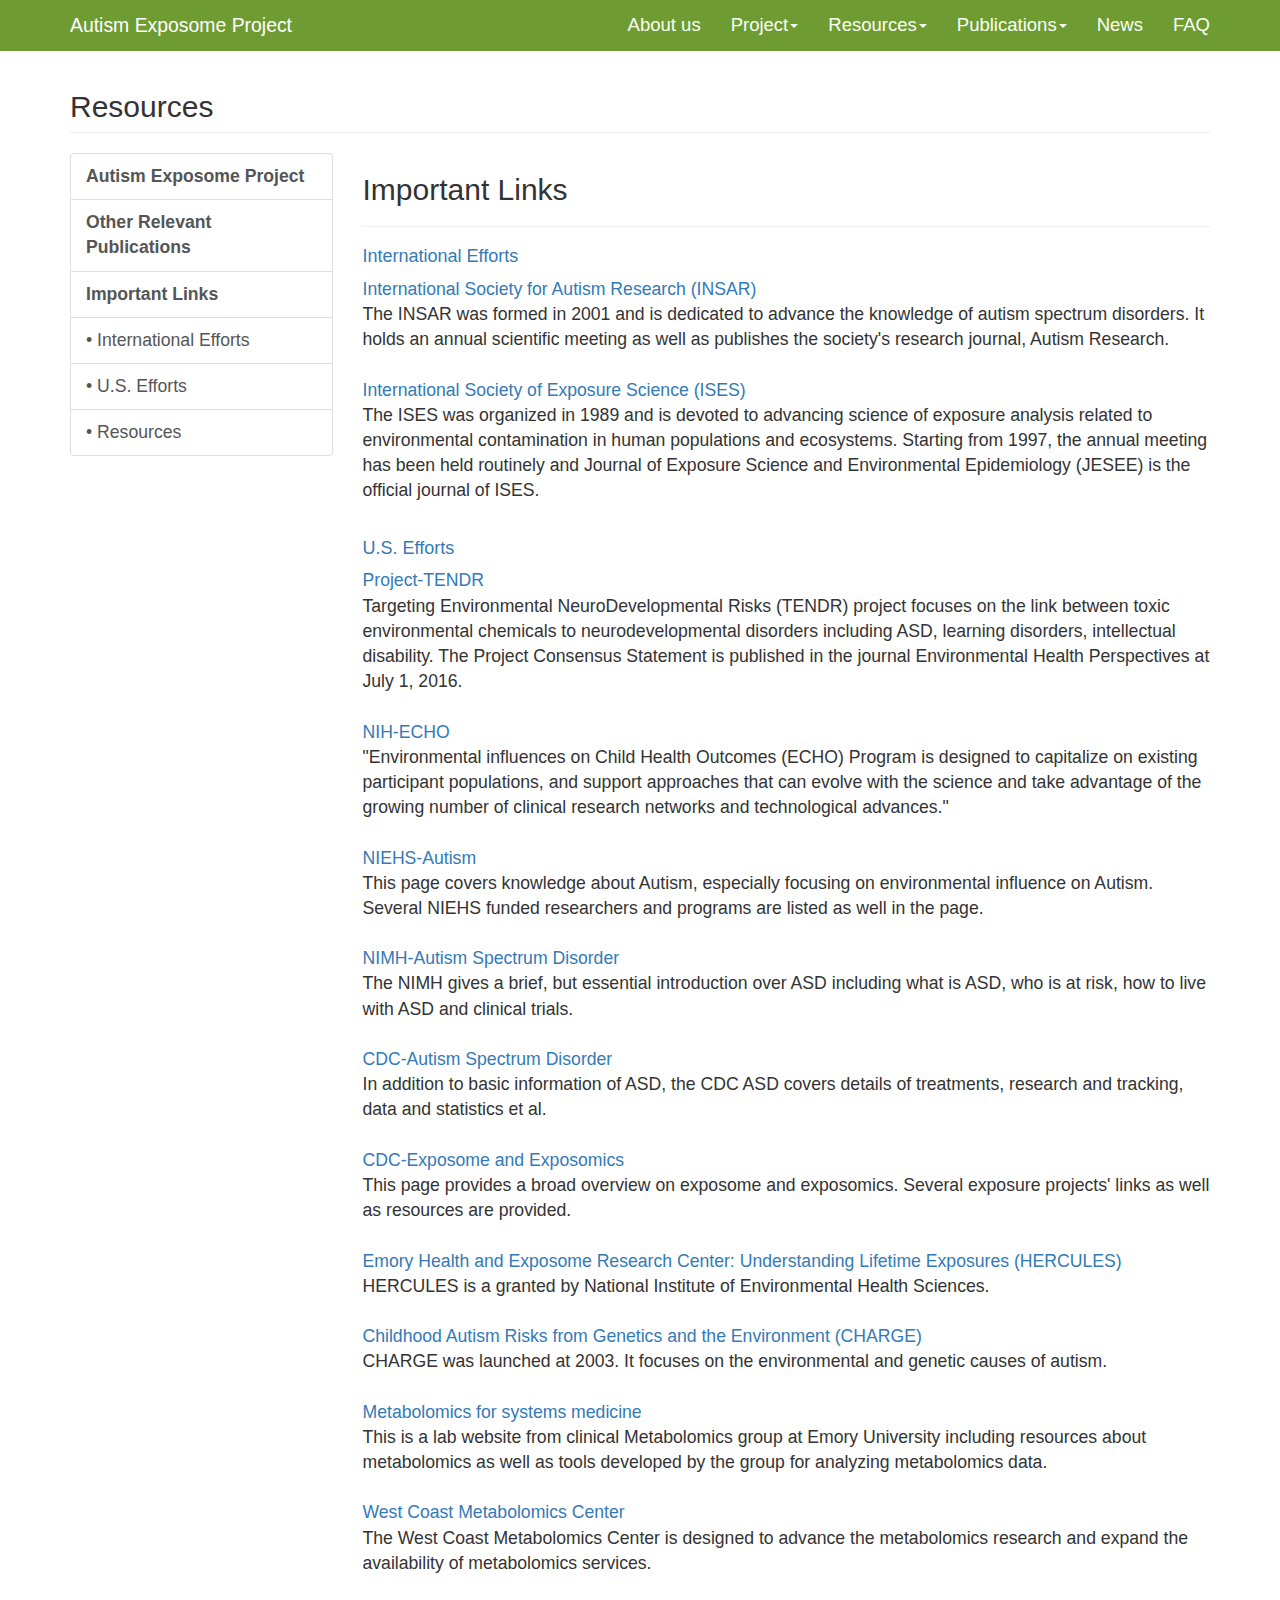
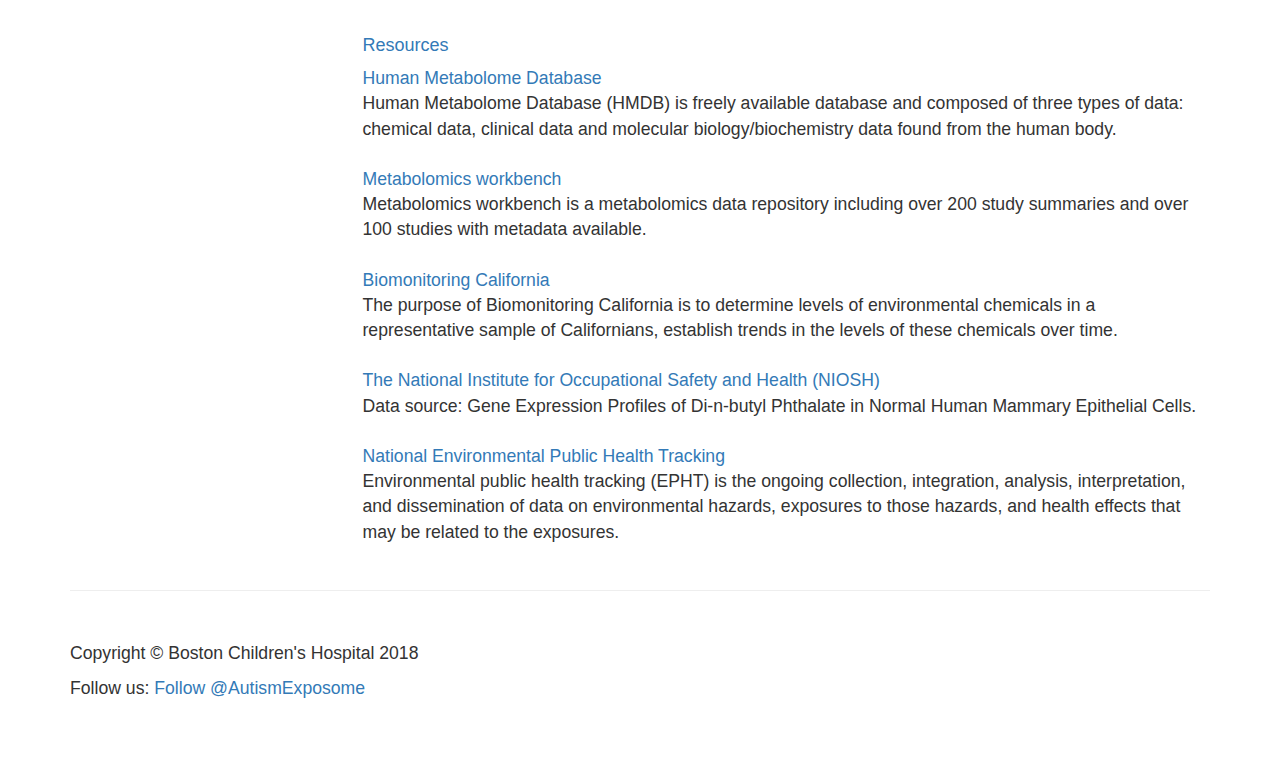
<file: sidebar-link.html>
<!DOCTYPE html>
<html lang="en">

<head>

    <meta charset="utf-8">
    <meta http-equiv="X-UA-Compatible" content="IE=edge">
    <meta name="viewport" content="width=device-width, initial-scale=1">
    <meta name="description" content="">
    <meta name="author" content="">

    <title>Autism Exposome Project</title>

    <!-- Bootstrap Core CSS -->
    <link href="css/bootstrap.min.css" rel="stylesheet">

    <!-- Custom CSS -->
    <link href="css/modern-business.css" rel="stylesheet">

    <!-- Custom Fonts -->
    <link href="font-awesome/css/font-awesome.min.css" rel="stylesheet" type="text/css">

    <!-- HTML5 Shim and Respond.js IE8 support of HTML5 elements and media queries -->
    <!-- WARNING: Respond.js doesn't work if you view the page via file:// -->
    <!--[if lt IE 9]>
        <script src="https://oss.maxcdn.com/libs/html5shiv/3.7.0/html5shiv.js"></script>
        <script src="https://oss.maxcdn.com/libs/respond.js/1.4.2/respond.min.js"></script>
    <![endif]-->

</head>

<body>

    <!-- Navigation -->
    <nav class="navbar navbar-inverse navbar-fixed-top" role="navigation">
        <div class="container">
            <!-- Brand and toggle get grouped for better mobile display -->
            <div class="navbar-header">
                <button type="button" class="navbar-toggle" data-toggle="collapse" data-target="#bs-example-navbar-collapse-1">
                    <span class="sr-only">Toggle navigation</span>
                    <span class="icon-bar"></span>
                    <span class="icon-bar"></span>
                    <span class="icon-bar"></span>
                </button>
                <a class="navbar-brand" href="index.html">Autism Exposome Project</a> 
            </div>
            <!-- Collect the nav links, forms, and other content for toggling -->
            <div class="collapse navbar-collapse" id="bs-example-navbar-collapse-1">
                <ul class="nav navbar-nav navbar-right">
                    <li>
                        <a href="about.html">About us</a>
                    </li>
              
                    <li class="dropdown">
                        <a href="sidebar-overview.html" class="dropdown-toggle" data-toggle="dropdown">Project<b class="caret"></b></a>
                        <ul class="dropdown-menu">
                            <li>
                                <a href="sidebar-overview.html">Overview</a>
                            </li>
                            <li>
                                <a href="sidebar-approaches-LC.html">Approaches</a>
                            </li>
                        </ul>
                    </li>
                    <li class="dropdown">
                        <a href="sidebar-publications.html" class="dropdown-toggle" data-toggle="dropdown">Resources<b class="caret"></b></a>
                        <ul class="dropdown-menu">
                            <li>
                                <a href="sidebar-data.html">Autism Exposome Data</a>
                            </li>
                            <li>
                                <a href="sidebar-tool.html">Third Party Tools</a>
                            </li>
                            </li>
                            <li>
                                <a href="sidebar-external-projects.html">Third Party Projects</a>
                            </li>
                        </ul>
                    </li>
                    <li class="dropdown">
                        <a href="sidebar-publications.html" class="dropdown-toggle" data-toggle="dropdown">Publications<b class="caret"></b></a>
                        <ul class="dropdown-menu">
                            <li>
                                <a href="sidebar-publications.html">Autism Exposome Project</a>
                            </li>
                            <li>
                                <a href="sidebar-publications-third.html">Other Relevant Publications</a>
                            </li>
                            <li>
                                <a href="sidebar-link.html">Important Links</a>
                            </li>
                        </ul>
                    </li>
                    <li class="dropdown">
                        <a href="news.html">News</b></a>
                    </li>
                    <li>
                        <a href="faq.html">FAQ</a>
                    </li>
                </ul>
            </div>
            <!-- /.navbar-collapse -->
        </div>
        <!-- /.container -->
    </nav>
    

    <!-- Page Content -->
    <div class="container">

        <!-- Page Heading/Breadcrumbs -->
        <div class="row">
            <div class="col-lg-12">
                <h2 class="page-header">Resources</h2>
            </div>
        </div>
        <!-- /.row -->

        <!-- Content Row -->
        <div class="row">
            <!-- Sidebar Column -->
             <div class="col-md-3">
                <div class="list-group">
                <a href="sidebar-publications.html" class="list-group-item"><strong>Autism Exposome Project</strong></a>
                <a href="sidebar-publications-third.html" class="list-group-item"><strong>Other Relevant Publications</strong></a>
                <a href="sidebar-link.html" class="list-group-item"><strong>Important Links</strong></a>
                <a href="sidebar-link.html#international" class="list-group-item">&bull; International Efforts</a>
                <a href="sidebar-link.html#us" class="list-group-item">&bull; U.S. Efforts</a>
                <a href="sidebar-link.html#resources" class="list-group-item">&bull; Resources</a>
                </div>
            </div>

            <!-- Content Column -->
            <div class="col-md-9">
                <h2 name="Links">Important Links</h2>
                <hr>
                <h4><a name="international">International Efforts</a></h4>
                 <a target="_blank" href="http://www.autism-insar.org/">International Society for Autism Research (INSAR)</a> <br>
                The INSAR was formed in 2001 and is dedicated to advance the knowledge of autism spectrum disorders. It holds an annual scientific meeting as well as publishes the society's research journal, Autism Research. <br><br>
                <a target="_blank" href="https://www.intlexposurescience.org/">International Society of Exposure Science (ISES)</a> <br>
                The ISES was organized in 1989 and is devoted to advancing science of exposure analysis related to environmental contamination in human populations and ecosystems. Starting from 1997, the annual meeting has been held routinely and Journal of Exposure Science and Environmental Epidemiology (JESEE) is the official journal of ISES. <br><br>
               

                <h4><a name="us">U.S. Efforts</a></h4>
                 <a target="_blank" href="http://projecttendr.com/"> Project-TENDR</a> <br>
                Targeting Environmental NeuroDevelopmental Risks (TENDR) project focuses on the link between toxic environmental chemicals to neurodevelopmental disorders including ASD, learning disorders, intellectual disability. The Project Consensus Statement is published in the journal Environmental Health Perspectives at July 1, 2016. <br> <br>
                <a target="_blank" href="https://www.nih.gov/echo">NIH-ECHO</a> <br>
                "Environmental influences on Child Health Outcomes (ECHO) Program is designed to capitalize on existing participant populations, and support approaches that can evolve with the science and take advantage of the growing number of clinical research networks and technological advances."  <br> <br>
                 <a target="_blank" href="http://www.niehs.nih.gov/health/topics/conditions/autism/">NIEHS-Autism</a> <br>
                This page covers knowledge about Autism, especially focusing on environmental influence on Autism. Several NIEHS funded researchers and programs are listed as well in the page.<br> <br>
                <a target="_blank" href="http://www.nimh.nih.gov/health/topics/autism-spectrum-disorders-asd/index.shtml">NIMH-Autism Spectrum Disorder</a> <br>
                The NIMH gives a brief, but essential introduction over ASD including what is ASD, who is at risk, how to live with ASD and clinical trials. <br><br>
                <a target="_blank" href="http://www.cdc.gov/ncbddd/autism/index.html">CDC-Autism Spectrum Disorder</a> <br>
                In addition to basic information of ASD, the CDC ASD covers details of treatments, research and tracking, data and statistics et al. <br><br>

                <a target="_blank" href="http://www.cdc.gov/niosh/topics/exposome/">CDC-Exposome and Exposomics</a> <br>
                This page provides a broad overview on exposome and exposomics. Several exposure projects' links as well as resources are provided. <br><br>
                <a target="_blank" href="http://emoryhercules.com/">Emory Health and Exposome Research Center: Understanding Lifetime Exposures (HERCULES)</a> <br>
                HERCULES is a granted by National Institute of Environmental Health Sciences.<br><br>
                <a target="_blank" href="http://beincharge.ucdavis.edu/">Childhood Autism Risks from Genetics and the Environment (CHARGE)</a> <br>
                CHARGE was launched at 2003. It focuses on the environmental and genetic causes of autism.  <br><br>
                <a target="_blank" href="http://clinicalmetabolomics.org/init/default/index/">Metabolomics for systems medicine</a> <br>
                This is a lab website from clinical Metabolomics group at Emory University including resources about metabolomics as well as tools developed by the group for analyzing metabolomics data.<br><br>
                <a target="_blank" href="http://metabolomics.ucdavis.edu/">West Coast Metabolomics Center</a> <br>
                The West Coast Metabolomics Center is designed to advance the metabolomics research and expand the availability of metabolomics services.<br><br>
                <br>
                <!-- <h4>EU Efforts</h4>
                <a target="_blank" href="http://www.exposomicsproject.eu/">EXPOsOMICS</a> <br>
                EXPOsOMICS is an European Commission funded project. It currently focuses on the effects of water contaminates and air pollution. <br><br>
                <a target="_blank" href="http://www.projecthelix.eu/">HELIX</a> <br>
                HELIX is an European Commission funded project which aims to understand how early-life environmental exposures impact child health across Europe. <br><br>
                <a target="_blank" href="http://www.heals-eu.eu/">HEALS</a> <br>
                HEALS stands for health and environment-wide associations based on large population surveys.<br><br>
                <br>
                <br> -->
                <h4><a name="resources">Resources</a></h4>
                <a target="_blank" href="http://www.hmdb.ca/">Human Metabolome Database</a> <br>
                Human Metabolome Database (HMDB) is freely available database and composed of three types of data: chemical data, clinical data and molecular biology/biochemistry data found from the human body. <br><br>
                <a target="_blank" href="http://www.metabolomicsworkbench.org/">Metabolomics workbench</a> <br>
                Metabolomics workbench is a metabolomics data repository including over 200 study summaries and over 100 studies with metadata available. <br><br>
                 <a target="_blank" href="http://www.biomonitoring.ca.gov/">Biomonitoring California</a> <br>
                The purpose of Biomonitoring California is to determine levels of environmental chemicals in a representative sample of Californians, establish trends in the levels of these chemicals over time. <br><br>
                 <a target="_blank" href="http://www.cdc.gov/niosh/data/datasets/1001/">The National Institute for Occupational Safety and Health (NIOSH)</a> <br>
                Data source: Gene Expression Profiles of Di-n-butyl Phthalate in Normal Human Mammary Epithelial Cells.<br><br>
                <a target="_blank" href="http://www.cdc.gov/NCEH/tracking/trackbiomon.htm">National Environmental Public Health Tracking</a> <br>
                Environmental public health tracking (EPHT) is the ongoing collection, integration, analysis, interpretation, and dissemination of data on environmental hazards, exposures to those hazards, and health effects that may be related to the exposures.<br><br>
                <!-- this is the original text-->
            </div>
        </div>
        <!-- /.row -->

        <hr>

        <!-- Footer -->
        <footer>
            <div class="row">
                <div class="col-lg-12">
                       <p>Copyright &copy; Boston Children's Hospital 2018 </p>
                    <p>Follow us: <a target="_blank" href="https://twitter.com/AutismExposome" class="twitter-follow-button" data-show-count="false">Follow @AutismExposome</a>
                     <script>!function(d,s,id){var js,fjs=d.getElementsByTagName(s)[0],p=/^http:/.test(d.location)?'http':'https';if(!d.getElementById(id)){js=d.createElement(s);js.id=id;js.src=p+'://platform.twitter.com/widgets.js';fjs.parentNode.insertBefore(js,fjs);}}(document, 'script', 'twitter-wjs');</script> 
                     </p>
                </div>
            </div>
        </footer>

    </div>
    <!-- /.container -->

    <!-- jQuery -->
    <script src="js/jquery.js"></script>

    <!-- Bootstrap Core JavaScript -->
    <script src="js/bootstrap.min.js"></script>

</body>

</html>
</file>
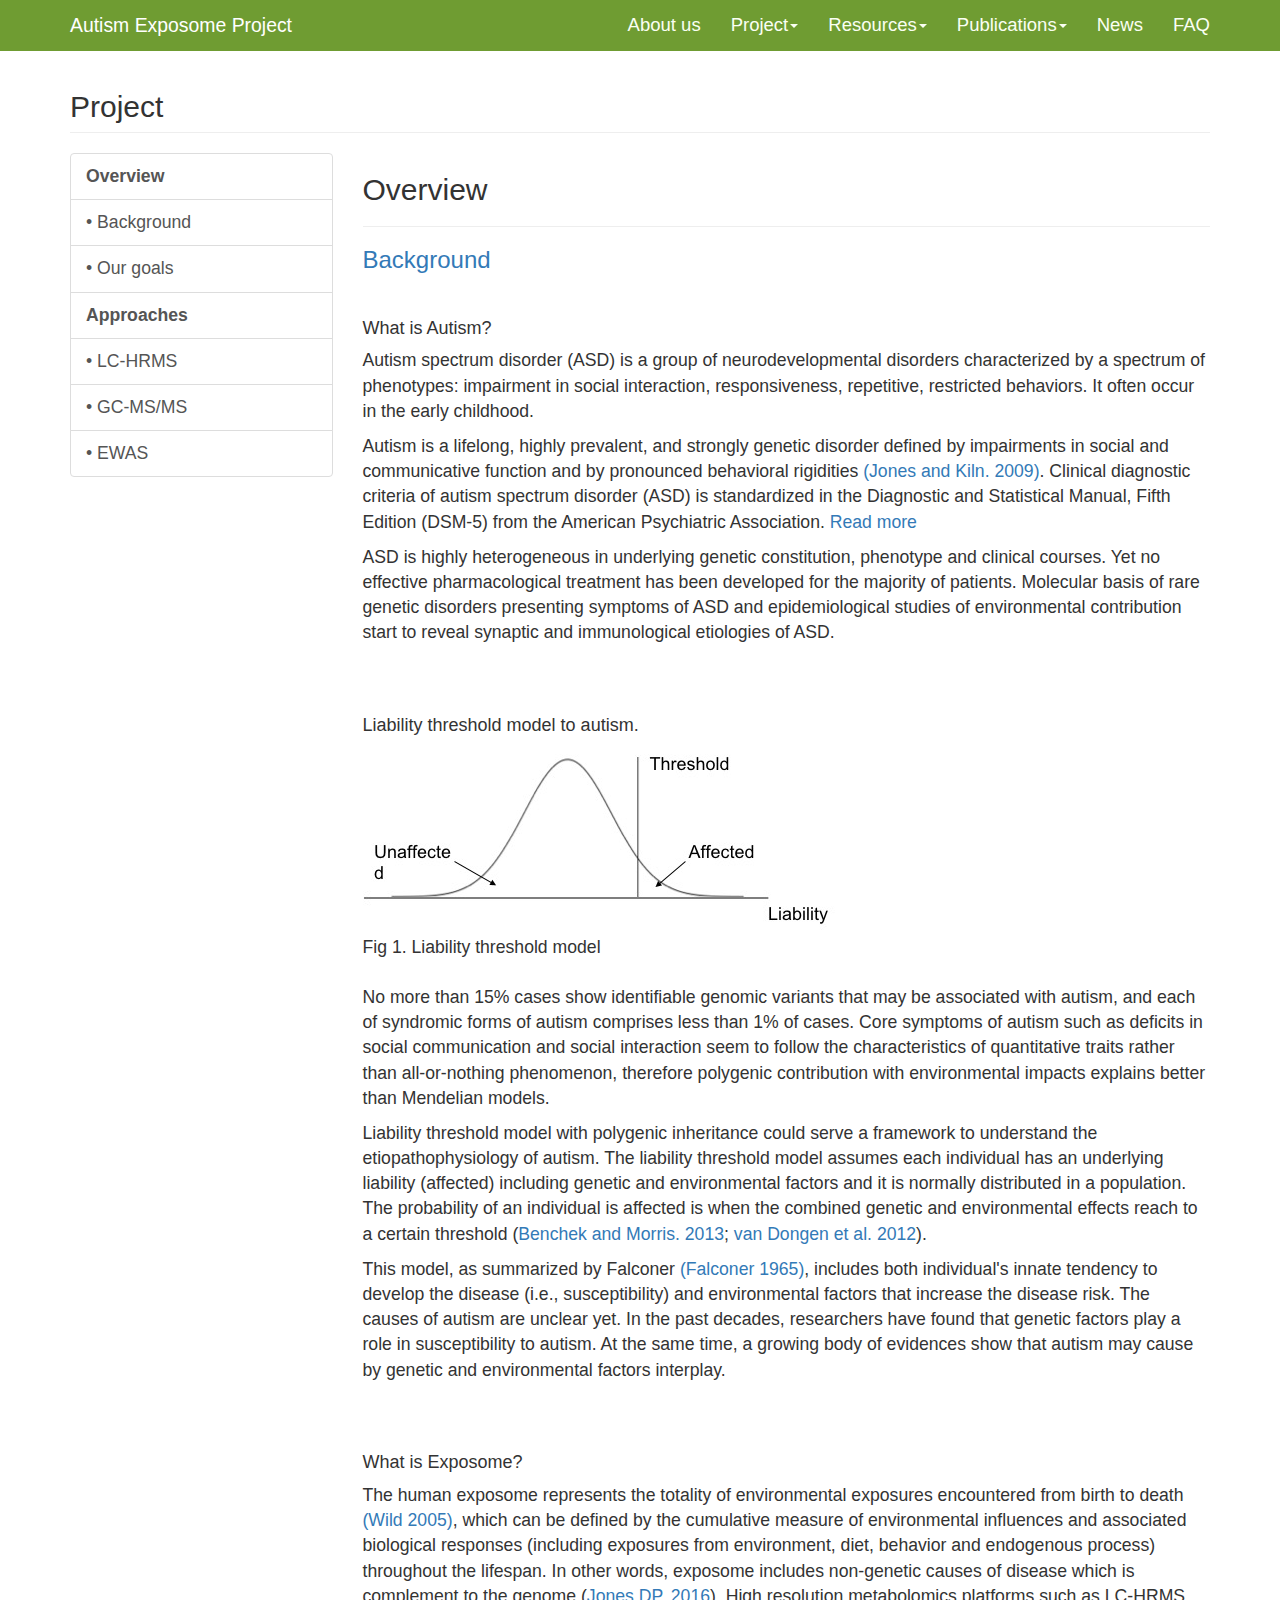
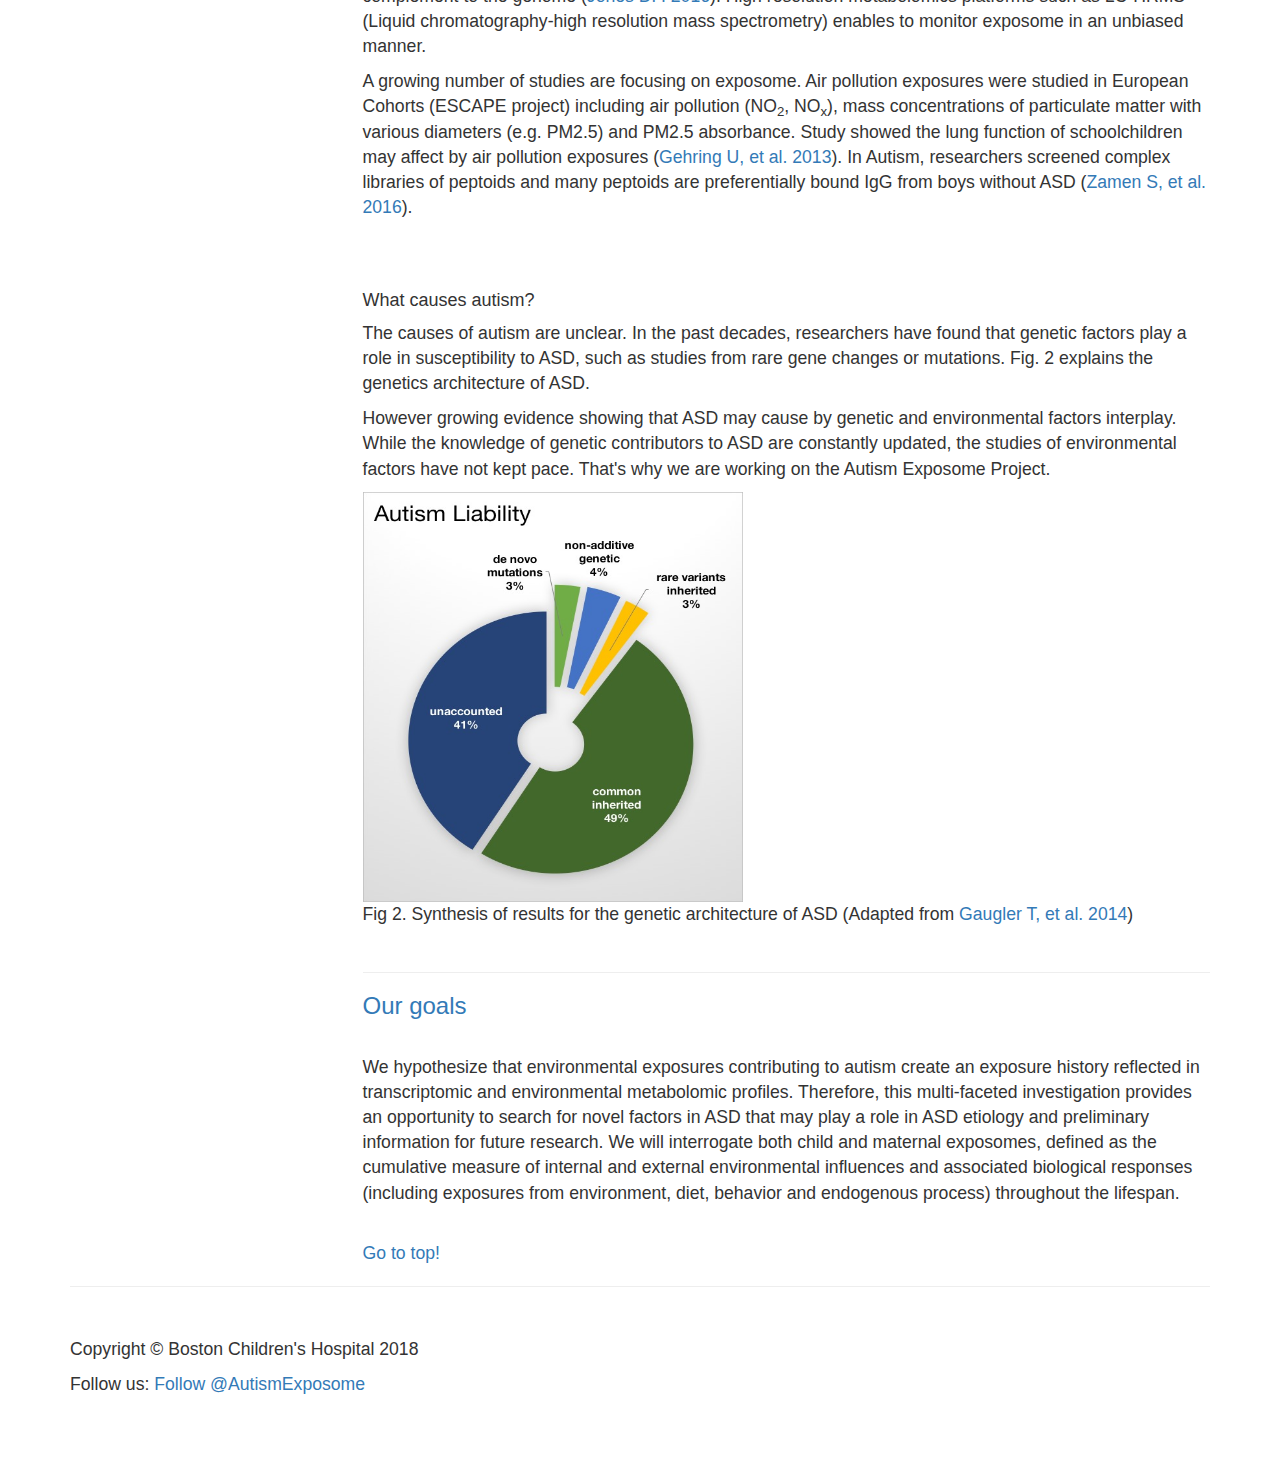
<file: sidebar-overview.html>
<!DOCTYPE html>
<html lang="en">

<head>

    <meta charset="utf-8">
    <meta http-equiv="X-UA-Compatible" content="IE=edge">
    <meta name="viewport" content="width=device-width, initial-scale=1">
    <meta name="description" content="">
    <meta name="author" content="">

    <title>Autism Exposome Project</title>

    <!-- Bootstrap Core CSS -->
    <link href="css/bootstrap.min.css" rel="stylesheet">

    <!-- Custom CSS -->
    <link href="css/modern-business.css" rel="stylesheet">

    <!-- Custom Fonts -->
    <link href="font-awesome/css/font-awesome.min.css" rel="stylesheet" type="text/css">

    <!-- HTML5 Shim and Respond.js IE8 support of HTML5 elements and media queries -->
    <!-- WARNING: Respond.js doesn't work if you view the page via file:// -->
    <!--[if lt IE 9]>
        <script src="https://oss.maxcdn.com/libs/html5shiv/3.7.0/html5shiv.js"></script>
        <script src="https://oss.maxcdn.com/libs/respond.js/1.4.2/respond.min.js"></script>
    <![endif]-->

</head>

<body>
    <!-- Navigation -->
    <nav class="navbar navbar-inverse navbar-fixed-top" role="navigation">
        <div class="container">
            <!-- Brand and toggle get grouped for better mobile display -->
            <div class="navbar-header">
                <button type="button" class="navbar-toggle" data-toggle="collapse" data-target="#bs-example-navbar-collapse-1">
                    <span class="sr-only">Toggle navigation</span>
                    <span class="icon-bar"></span>
                    <span class="icon-bar"></span>
                    <span class="icon-bar"></span>
                </button>
                <a class="navbar-brand" href="index.html">Autism Exposome Project</a> 
            </div>
            <!-- Collect the nav links, forms, and other content for toggling -->
            <div class="collapse navbar-collapse" id="bs-example-navbar-collapse-1">
                <ul class="nav navbar-nav navbar-right">
                    <li>
                        <a href="about.html">About us</a>
                    </li>
              
                    <li class="dropdown">
                        <a href="sidebar-overview.html" class="dropdown-toggle" data-toggle="dropdown">Project<b class="caret"></b></a>
                        <ul class="dropdown-menu">
                            <li>
                                <a href="sidebar-overview.html">Overview</a>
                            </li>
                            <li>
                                <a href="sidebar-approaches-LC.html">Approaches</a>
                            </li>
                        </ul>
                    </li>
                    <li class="dropdown">
                        <a href="sidebar-publications.html" class="dropdown-toggle" data-toggle="dropdown">Resources<b class="caret"></b></a>
                        <ul class="dropdown-menu">
                            <li>
                                <a href="sidebar-data.html">Autism Exposome Data</a>
                            </li>
                            <li>
                                <a href="sidebar-tool.html">Third Party Tools</a>
                            </li>
                            </li>
                            <li>
                                <a href="sidebar-external-projects.html">Third Party Projects</a>
                            </li>
                        </ul>
                    </li>
                    <li class="dropdown">
                        <a href="sidebar-publications.html" class="dropdown-toggle" data-toggle="dropdown">Publications<b class="caret"></b></a>
                        <ul class="dropdown-menu">
                            <li>
                                <a href="sidebar-publications.html">Autism Exposome Project</a>
                            </li>
                            <li>
                                <a href="sidebar-publications-third.html">Other Relevant Publications</a>
                            </li>
                            <li>
                                <a href="sidebar-link.html">Important Links</a>
                            </li>
                        </ul>
                    </li>
                    <li class="dropdown">
                        <a href="news.html">News</b></a>
                    </li>
                    <li>
                        <a href="faq.html">FAQ</a>
                    </li>
                </ul>
            </div>
            <!-- /.navbar-collapse -->
        </div>
        <!-- /.container -->
    </nav>
    

    <!-- Page Content -->
    <div class="container">

        <!-- Page Heading/Breadcrumbs -->
        <div class="row">
            <div class="col-lg-12">
                <h2 class="page-header">Project</h2>
            </div>
        </div>
        <!-- /.row -->

        <!-- Content Row -->
        <div class="row">
          <!-- Sidebar Column -->
              <div class="col-md-3">
                <div class="list-group">
                <a href="sidebar-overview.html" class="list-group-item"><strong>Overview</strong></a>

                <a href="sidebar-overview.html#backgrounds" class="list-group-item">&bull; Background</a>

                <a href="sidebar-overview.html#aims" class="list-group-item">&bull; Our goals</a>
                <a href="sidebar-approaches-LC.html" class="list-group-item"><strong>Approaches</strong></a>
                <a href="sidebar-approaches-LC.html" class="list-group-item">&bull; LC-HRMS</a>
                <a href="sidebar-approaches-GC.html" class="list-group-item">&bull; GC-MS/MS</a>
                <a href="sidebar-approaches-EWAS.html" class="list-group-item">&bull; EWAS</a>
                </div>
            </div>
  
            <!-- Content Column -->
            <div class="col-md-9">
                <h2>Overview</h2>
                <hr>
                <h3><a name="background" id="top">Background</a></h3>
                <br>
                <h4>What is Autism?</h4>

                <p>Autism spectrum disorder (ASD) is a group of neurodevelopmental disorders characterized by a spectrum of phenotypes: impairment in social interaction, responsiveness, repetitive, restricted behaviors. It often occur in the early childhood. </p>
                <p>Autism is a lifelong, highly prevalent, and strongly genetic disorder defined by impairments in social and communicative function and by pronounced behavioral rigidities <a target="_blank" href="http://www.ncbi.nlm.nih.gov/pubmed/19395902">(Jones and Kiln. 2009)</a>. Clinical diagnostic criteria of autism spectrum disorder (ASD) is standardized in the Diagnostic and Statistical Manual, Fifth Edition (DSM-5) from the American Psychiatric Association. <a target="_blank" href="http://www.cdc.gov/ncbddd/autism/hcp-dsm.html"> Read more </a></p>
                <p>ASD is highly heterogeneous in underlying genetic constitution, phenotype and clinical courses. Yet no effective pharmacological treatment has been developed for the majority of patients. Molecular basis of rare genetic disorders presenting symptoms of ASD and epidemiological studies of environmental contribution start to reveal synaptic and immunological etiologies of ASD. </p>
                <br>
                <br>
                <h4>Liability threshold model to autism.</h4>
                <figure>
                     <img class="img-responsive"  src="img/liability.jpg" alt="">
                    <figcaptiond align=center> Fig 1. Liability threshold model</cite></figcaption>
                </figure>
                <br>
                <p> No more than 15% cases show identifiable genomic variants that may be associated with autism, and each of syndromic forms of autism comprises less than 1% of cases. Core symptoms of autism such as deficits in social communication and social interaction seem to follow the characteristics of quantitative traits rather than all-or-nothing phenomenon, therefore polygenic contribution with environmental impacts explains better than Mendelian models.</p>
                <!--source: http://www.ncbi.nlm.nih.gov/pmc/articles/PMC3843952/ http://www.nature.com/nrg/journal/v13/n9/fig_tab/nrg3243_F1.html -->
                <p>Liability threshold model with polygenic inheritance could serve a framework to understand the etiopathophysiology of autism. The liability threshold model assumes each individual has an underlying liability (affected) including genetic and environmental factors and it is normally distributed in a population. The probability of an individual is affected is when the combined genetic and environmental effects reach to a certain threshold (<a target="_blank" href="http://www.ncbi.nlm.nih.gov/pmc/articles/PMC3843952/ ">Benchek and Morris. 2013</a>; <a target="_blank" href="http://www.nature.com/nrg/journal/v13/n9/fig_tab/nrg3243_F1.html"> van Dongen et al. 2012</a>).</p>
                <p>This model, as summarized by Falconer <a target="_blank" href="http://www.ncbi.nlm.nih.gov/pubmed/6056557">(Falconer 1965)</a>, includes both individual's innate tendency to develop the disease (i.e., susceptibility) and environmental factors that increase the disease risk. The causes of autism are unclear yet. In the past decades, researchers have found that genetic factors play a role in susceptibility to autism. At the same time, a growing body of evidences show that autism may cause by genetic and environmental factors interplay.</p>
                <br>
                <br>
                <h4>What is Exposome?</h4>
                <p>The human exposome represents the totality of environmental exposures encountered from birth to death <a target="_blank" href="http://www.ncbi.nlm.nih.gov/pubmed/?term=16103423">(Wild 2005)</a>, which can be defined by the cumulative measure of environmental influences and associated biological responses (including exposures from environment, diet, behavior and endogenous process) throughout the lifespan. In other words, exposome includes non-genetic causes of disease which is complement to the genome (<a target="_blank" href="http://www.sciencedirect.com/science/article/pii/S2214750015300871">Jones DP. 2016</a>). High resolution metabolomics platforms such as LC-HRMS (Liquid chromatography-high resolution mass spectrometry) enables to monitor exposome in an unbiased manner. </p> 
                <p>A growing number of studies are focusing on exposome. Air pollution exposures were studied in European Cohorts (ESCAPE project) including air pollution (NO<sub>2</sub>, NO<sub>x</sub>), mass concentrations of particulate matter with various diameters (e.g. PM2.5) and PM2.5 absorbance. Study showed the lung function of schoolchildren may affect by air pollution exposures (<a target="_blank" href="http://ehp.niehs.nih.gov/1306770/">Gehring U, et al. 2013</a>). In Autism, researchers screened complex libraries of peptoids and many peptoids are preferentially bound IgG from boys without ASD (<a target="_blank" href="http://www.nature.com/articles/srep19164">Zamen S, et al. 2016</a>). </p>
                <br>
                <br>
                <h4>What causes autism?</h4>   
                <p>The causes of autism are unclear. In the past decades, researchers have found that genetic factors play a role in susceptibility to ASD, such as studies from rare gene changes or mutations. Fig. 2 explains the genetics architecture of ASD.</p> 
                <p>However growing evidence showing that ASD may cause by genetic and environmental factors interplay. While the knowledge of genetic contributors to ASD are constantly updated, the studies of environmental factors have not kept pace. That's why we are working on the Autism Exposome Project.</p>
                <figure>
                    <img class="img-responsive"  style="width: 380px; height: 410px;" src="img/ASD_liability.jpg" alt="">
                    <figcaptiond align=center> Fig 2. Synthesis of results for the genetic architecture of ASD (Adapted from <a target="_blank" href ="http://www.nature.com/ng/journal/v46/n8/full/ng.3039.html"> Gaugler T, et al. 2014</a>)</figcaption>
                </figure>
                <br>
                <hr>
                <h3><a name="aims">Our goals</a></h3>
                <br>
                <p>We hypothesize that environmental exposures contributing to autism create an exposure history reflected in transcriptomic and environmental metabolomic profiles. Therefore, this multi-faceted investigation provides an opportunity to search for novel factors in ASD that may play a role in ASD etiology and preliminary information for future research. We will interrogate both child and maternal exposomes, defined as the cumulative measure of internal and external environmental influences and associated biological responses (including exposures from environment, diet, behavior and endogenous process) throughout the lifespan.</p>
                <br>
            
              <!-- Image Header -->
                <!--   <figure class="overview-aim">
                    <img class="img-responsive" src="img/aimNew.jpg" alt="">
                    <figcaption align=center> Fig 3. Gene-environment interaction in ASD <cite>(Adapted from Rappaport. 2014)</cite>. </figcaption>
                </figure> -->
        
               
               <a href="#top">Go to top!</a>

            </div>
        </div>
        <!-- /.row -->

        <hr>

        <!-- Footer -->
       <footer>
            <div class="row">
                <div class="col-lg-12">
                    <p>Copyright &copy; Boston Children's Hospital 2018 </p>
                    <p>Follow us: <a target="_blank" href="https://twitter.com/AutismExposome" class="twitter-follow-button" data-show-count="false">Follow @AutismExposome</a>
                     <script>!function(d,s,id){var js,fjs=d.getElementsByTagName(s)[0],p=/^http:/.test(d.location)?'http':'https';if(!d.getElementById(id)){js=d.createElement(s);js.id=id;js.src=p+'://platform.twitter.com/widgets.js';fjs.parentNode.insertBefore(js,fjs);}}(document, 'script', 'twitter-wjs');</script> 
                     </p>
                </div>
            </div>
        </footer>

    </div>
    <!-- /.container -->

    <!-- jQuery -->
    <script src="js/jquery.js"></script>

    <!-- Bootstrap Core JavaScript -->
    <script src="js/bootstrap.min.js"></script>

</body>

</html>
</file>
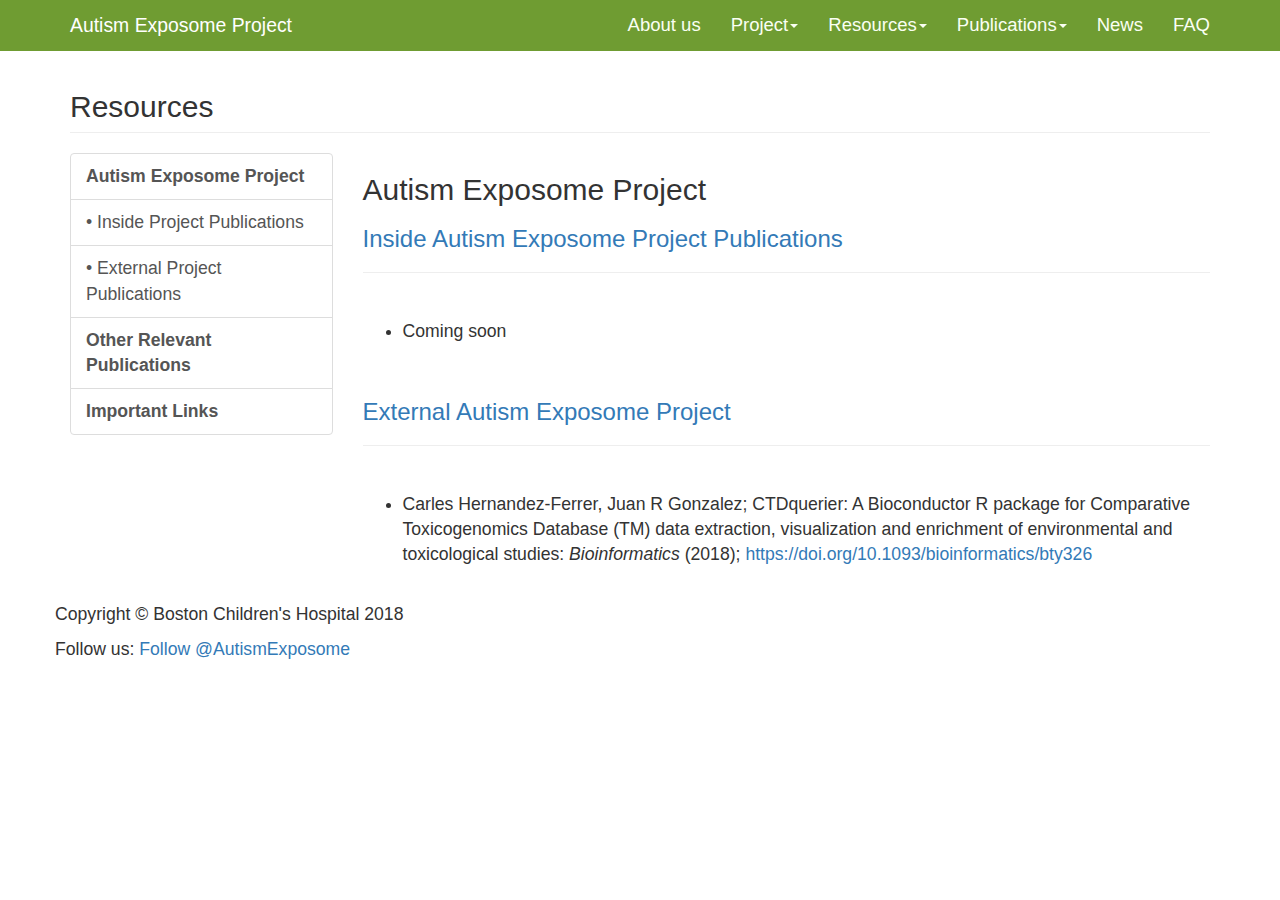
<file: sidebar-publications.html>
<!DOCTYPE html>
<html lang="en">

<head>

    <meta charset="utf-8">
    <meta http-equiv="X-UA-Compatible" content="IE=edge">
    <meta name="viewport" content="width=device-width, initial-scale=1">
    <meta name="description" content="">
    <meta name="author" content="">

    <title>Autism Exposome Project</title>

    <!-- Bootstrap Core CSS -->
    <link href="css/bootstrap.min.css" rel="stylesheet">

    <!-- Custom CSS -->
    <link href="css/modern-business.css" rel="stylesheet">

    <!-- Custom Fonts -->
    <link href="font-awesome/css/font-awesome.min.css" rel="stylesheet" type="text/css">

    <!-- HTML5 Shim and Respond.js IE8 support of HTML5 elements and media queries -->
    <!-- WARNING: Respond.js doesn't work if you view the page via file:// -->
    <!--[if lt IE 9]>
        <script src="https://oss.maxcdn.com/libs/html5shiv/3.7.0/html5shiv.js"></script>
        <script src="https://oss.maxcdn.com/libs/respond.js/1.4.2/respond.min.js"></script>
    <![endif]-->

    <!-- publication chart-->
</head>

<body>
    <!-- Navigation -->
    <nav class="navbar navbar-inverse navbar-fixed-top" role="navigation">
        <div class="container">
            <!-- Brand and toggle get grouped for better mobile display -->
            <div class="navbar-header">
                <button type="button" class="navbar-toggle" data-toggle="collapse" data-target="#bs-example-navbar-collapse-1">
                    <span class="sr-only">Toggle navigation</span>
                    <span class="icon-bar"></span>
                    <span class="icon-bar"></span>
                    <span class="icon-bar"></span>
                </button>
                <a class="navbar-brand" href="index.html">Autism Exposome Project</a> 
            </div>
            <!-- Collect the nav links, forms, and other content for toggling -->
            <div class="collapse navbar-collapse" id="bs-example-navbar-collapse-1">
                <ul class="nav navbar-nav navbar-right">
                    <li>
                        <a href="about.html">About us</a>
                    </li>
              
                    <li class="dropdown">
                        <a href="sidebar-overview.html" class="dropdown-toggle" data-toggle="dropdown">Project<b class="caret"></b></a>
                        <ul class="dropdown-menu">
                            <li>
                                <a href="sidebar-overview.html">Overview</a>
                            </li>
                            <li>
                                <a href="sidebar-approaches-LC.html">Approaches</a>
                            </li>
                        </ul>
                    </li>
                    <li class="dropdown">
                        <a href="sidebar-publications.html" class="dropdown-toggle" data-toggle="dropdown">Resources<b class="caret"></b></a>
                        <ul class="dropdown-menu">
                            <li>
                                <a href="sidebar-data.html">Autism Exposome Data</a>
                            </li>
                            <li>
                                <a href="sidebar-tool.html">Third Party Tools</a>
                            </li>
                            </li>
                            <li>
                                <a href="sidebar-external-projects.html">Third Party Projects</a>
                            </li>
                        </ul>
                    </li>
                    <li class="dropdown">
                        <a href="sidebar-publications.html" class="dropdown-toggle" data-toggle="dropdown">Publications<b class="caret"></b></a>
                        <ul class="dropdown-menu">
                            <li>
                                <a href="sidebar-publications.html">Autism Exposome Project</a>
                            </li>
                            <li>
                                <a href="sidebar-publications-third.html">Other Relevant Publications</a>
                            </li>
                            <li>
                                <a href="sidebar-link.html">Important Links</a>
                            </li>
                        </ul>
                    </li>
                    <li class="dropdown">
                        <a href="news.html">News</b></a>
                    </li>
                    <li>
                        <a href="faq.html">FAQ</a>
                    </li>
                </ul>
            </div>
            <!-- /.navbar-collapse -->
        </div>
        <!-- /.container -->
    </nav>
    

    <!-- Page Content -->
    <div class="container">

        <!-- Page Heading/Breadcrumbs -->
        <div class="row">
            <div class="col-lg-12">
                <h2 class="page-header" id="top">Resources</h2>
            </div>
        </div>
        <!-- /.row -->

        <!-- Content Row -->
        <div class="row">
            <!-- Sidebar Column -->
             <div class="col-md-3">
                <div class="list-group">
                <a href="sidebar-publications.html" class="list-group-item"><strong>Autism Exposome Project</strong></a>
                <a href="sidebar-publications.html#inside" class="list-group-item">&bull; Inside Project Publications</a>
                <a href="sidebar-publications.html#external" class="list-group-item">&bull; External Project Publications</a>
                <a href="sidebar-publications-third.html" class="list-group-item"><strong>Other Relevant Publications</strong></a>
                <a href="sidebar-link.html" class="list-group-item"><strong>Important Links</strong></a>
                </div>
            </div>

            <!-- Content Column -->
            <div class="col-md-9">
                <h2>Autism Exposome Project</h2>
                    <h3><a name="inside">Inside Autism Exposome Project Publications</a></h3>
                    <hr>
                    <br>

                    <ul>
                        <li>Coming soon</li>
                    </ul>

                    <br>
                    <h3><a name="external">External Autism Exposome Project</a></h3>
                    <hr>
                    <br>
                    <ul>
                        <li>Carles Hernandez-Ferrer, Juan R Gonzalez; CTDquerier: A Bioconductor R package for Comparative Toxicogenomics Database (TM) data extraction, visualization and enrichment of environmental and toxicological studies: <em>Bioinformatics</em> (2018); <a href="https://doi.org/10.1093/bioinformatics/bty326" target="_blank">https://doi.org/10.1093/bioinformatics/bty326</a></li>
                    </ul>
                    <br>
            </li></ul>
            </div>
        <!-- /.row -->

        <hr>

        <!-- Footer -->
      <footer>
            <div class="row">
                <div class="col-lg-12">
                     <p>Copyright &copy; Boston Children's Hospital 2018 </p>
                    <p>Follow us: <a target="_blank" href="https://twitter.com/AutismExposome" class="twitter-follow-button" data-show-count="false">Follow @AutismExposome</a>
                     <script>!function(d,s,id){var js,fjs=d.getElementsByTagName(s)[0],p=/^http:/.test(d.location)?'http':'https';if(!d.getElementById(id)){js=d.createElement(s);js.id=id;js.src=p+'://platform.twitter.com/widgets.js';fjs.parentNode.insertBefore(js,fjs);}}(document, 'script', 'twitter-wjs');</script> 
                     </p>
                </div>
            </div>
        </footer>

    </div>
    <!-- /.container -->

    <!-- jQuery -->
    <script src="js/jquery.js"></script>

    <!-- Bootstrap Core JavaScript -->
    <script src="js/bootstrap.min.js"></script>

</body>

</html>
</file>
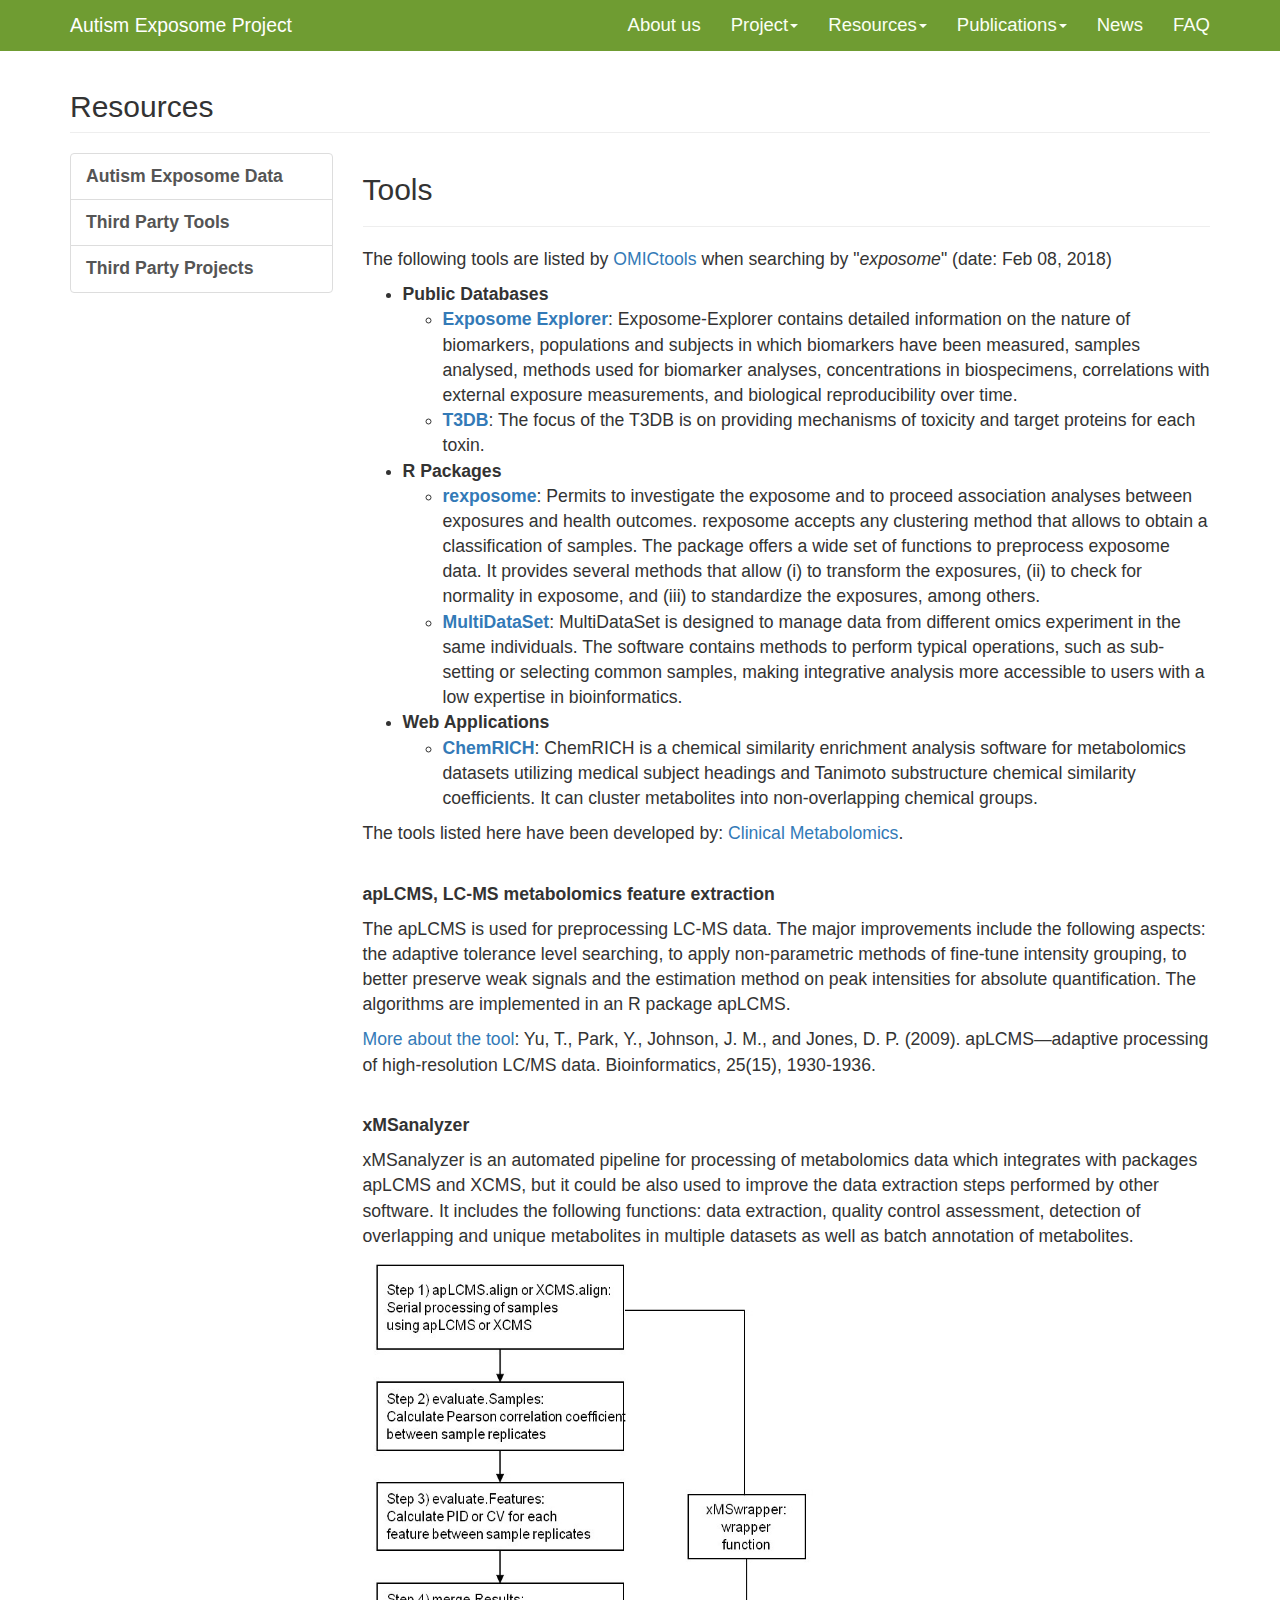
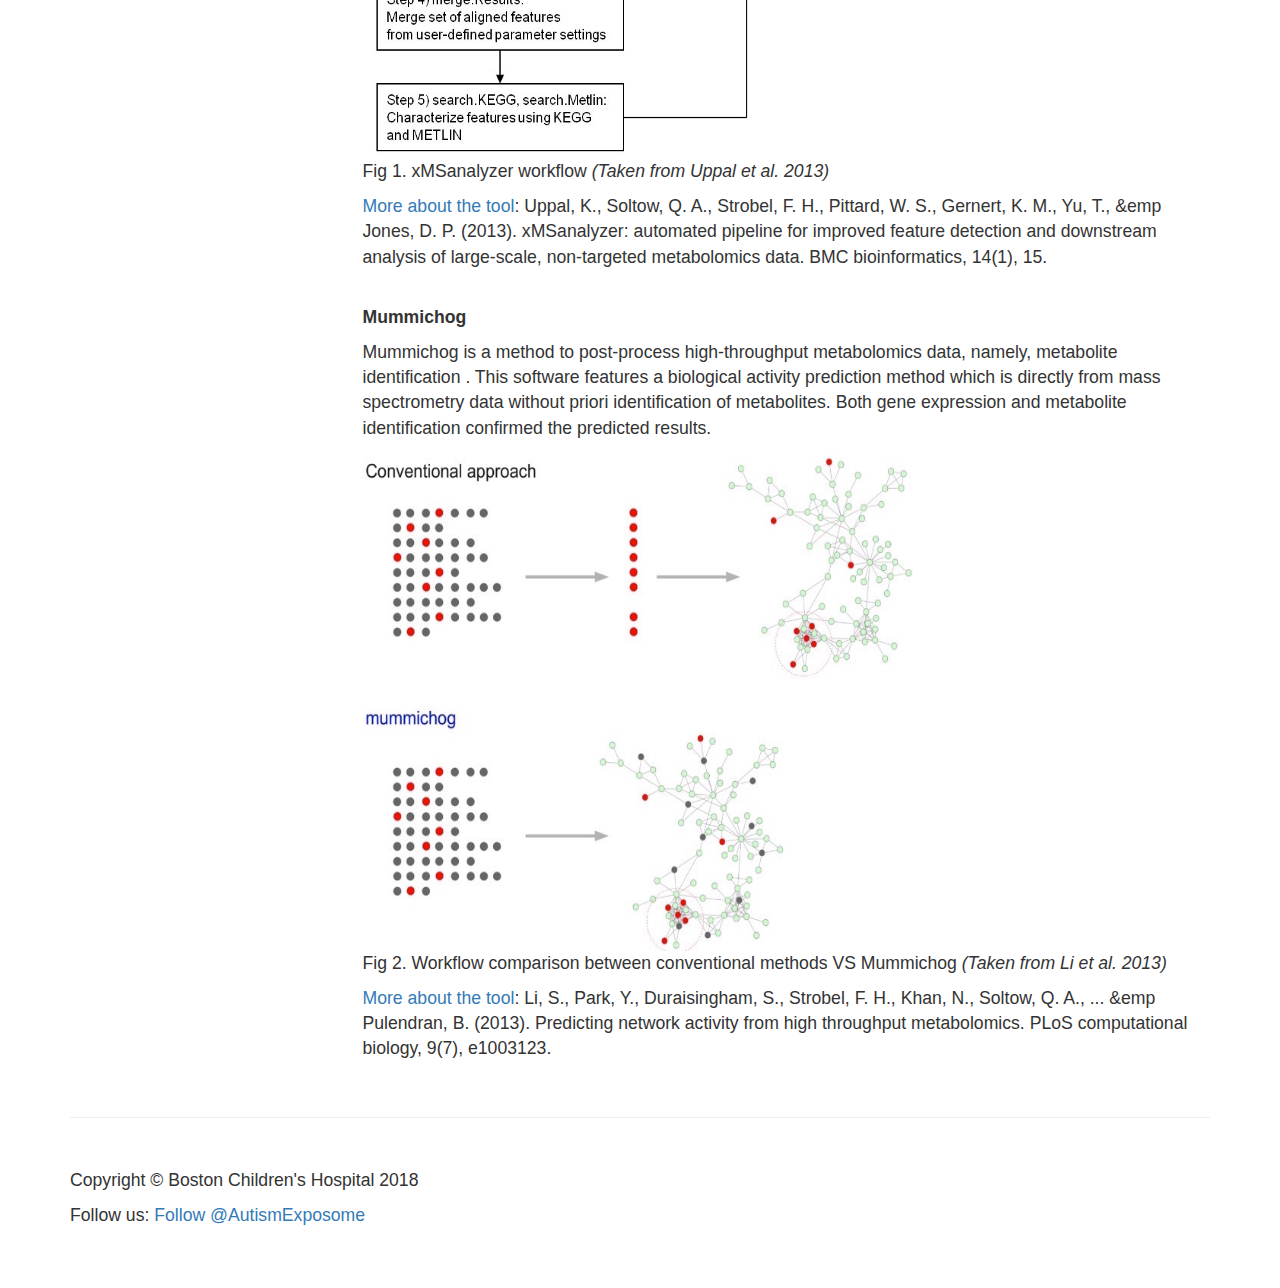
<file: sidebar-tool.html>
<!DOCTYPE html>
<html lang="en">

<head>

    <meta charset="utf-8">
    <meta http-equiv="X-UA-Compatible" content="IE=edge">
    <meta name="viewport" content="width=device-width, initial-scale=1">
    <meta name="description" content="">
    <meta name="author" content="">

    <title>Autism Exposome Project</title>

    <!-- Bootstrap Core CSS -->
    <link href="css/bootstrap.min.css" rel="stylesheet">

    <!-- Custom CSS -->
    <link href="css/modern-business.css" rel="stylesheet">

    <!-- Custom Fonts -->
    <link href="font-awesome/css/font-awesome.min.css" rel="stylesheet" type="text/css">

    <!-- HTML5 Shim and Respond.js IE8 support of HTML5 elements and media queries -->
    <!-- WARNING: Respond.js doesn't work if you view the page via file:// -->
    <!--[if lt IE 9]>
        <script src="https://oss.maxcdn.com/libs/html5shiv/3.7.0/html5shiv.js"></script>
        <script src="https://oss.maxcdn.com/libs/respond.js/1.4.2/respond.min.js"></script>
    <![endif]-->

</head>

<body>
    <!-- Navigation -->
    <nav class="navbar navbar-inverse navbar-fixed-top" role="navigation">
        <div class="container">
            <!-- Brand and toggle get grouped for better mobile display -->
            <div class="navbar-header">
                <button type="button" class="navbar-toggle" data-toggle="collapse" data-target="#bs-example-navbar-collapse-1">
                    <span class="sr-only">Toggle navigation</span>
                    <span class="icon-bar"></span>
                    <span class="icon-bar"></span>
                    <span class="icon-bar"></span>
                </button>
                <a class="navbar-brand" href="index.html">Autism Exposome Project</a> 
            </div>
            <!-- Collect the nav links, forms, and other content for toggling -->
            <div class="collapse navbar-collapse" id="bs-example-navbar-collapse-1">
                <ul class="nav navbar-nav navbar-right">
                    <li>
                        <a href="about.html">About us</a>
                    </li>
              
                    <li class="dropdown">
                        <a href="sidebar-overview.html" class="dropdown-toggle" data-toggle="dropdown">Project<b class="caret"></b></a>
                        <ul class="dropdown-menu">
                            <li>
                                <a href="sidebar-overview.html">Overview</a>
                            </li>
                            <li>
                                <a href="sidebar-approaches-LC.html">Approaches</a>
                            </li>
                        </ul>
                    </li>
                    <li class="dropdown">
                        <a href="sidebar-publications.html" class="dropdown-toggle" data-toggle="dropdown">Resources<b class="caret"></b></a>
                        <ul class="dropdown-menu">
                            <li>
                                <a href="sidebar-data.html">Autism Exposome Data</a>
                            </li>
                            <li>
                                <a href="sidebar-tool.html">Third Party Tools</a>
                            </li>
                            </li>
                            <li>
                                <a href="sidebar-external-projects.html">Third Party Projects</a>
                            </li>
                        </ul>
                    </li>
                    <li class="dropdown">
                        <a href="sidebar-publications.html" class="dropdown-toggle" data-toggle="dropdown">Publications<b class="caret"></b></a>
                        <ul class="dropdown-menu">
                            <li>
                                <a href="sidebar-publications.html">Autism Exposome Project</a>
                            </li>
                            <li>
                                <a href="sidebar-publications-third.html">Other Relevant Publications</a>
                            </li>
                            <li>
                                <a href="sidebar-link.html">Important Links</a>
                            </li>
                        </ul>
                    </li>
                    <li class="dropdown">
                        <a href="news.html">News</b></a>
                    </li>
                    <li>
                        <a href="faq.html">FAQ</a>
                    </li>
                </ul>
            </div>
            <!-- /.navbar-collapse -->
        </div>
        <!-- /.container -->
    </nav>

    <!-- Page Content -->
    <div class="container">
        <!-- Page Heading/Breadcrumbs -->
        <div class="row">
            <div class="col-lg-12">
                <h2 class="page-header">Resources</h2>
            </div>
        </div>
        <!-- /.row -->

        <!-- Content Row -->
        <div class="row">
            <!-- Sidebar Column -->
             <div class="col-md-3">
                <div class="list-group">
                <a href="sidebar-data.html" class="list-group-item"><strong>Autism Exposome Data</strong></a>
                <a href="sidebar-tool.html" class="list-group-item"><strong>Third Party Tools</strong></a>
                <a href="sidebar-external-projects.html" class="list-group-item"><strong>Third Party Projects</strong></a>
                </div>
            </div>

            <!-- Content Column -->
            <div class="col-md-9">
                <h2 name="Tools">Tools</h2>
                <hr>
                <p>The following tools are listed by <a target="_black" href="https://omictools.com">OMICtools</a> when searching by "<em>exposome</em>" (date: Feb 08, 2018)</p>
                <ul>
                    <li><strong>Public Databases</strong></li>
                    <ul>
                        <li><strong><a target="_blank" href="http://exposome-explorer.iarc.fr/">Exposome Explorer</a></strong>: Exposome-Explorer contains detailed information on the nature of biomarkers, populations and subjects in which biomarkers have been measured, samples analysed, methods used for biomarker analyses, concentrations in biospecimens, correlations with external exposure measurements, and biological reproducibility over time.</li>
                        <li><strong><a target="_blank" href="http://www.t3db.ca/">T3DB</a></strong>: The focus of the T3DB is on providing mechanisms of toxicity and target proteins for each toxin.</li>
                    </ul>
                    <li><strong>R Packages</strong></li>
                    <ul>
                        <li><strong><a target="_black" href="http://bioconductor.org/packages/release/bioc/html/rexposome.html">rexposome</a></strong>: Permits to investigate the exposome and to proceed association analyses between exposures and health outcomes. rexposome accepts any clustering method that allows to obtain a classification of samples. The package offers a wide set of functions to preprocess exposome data. It provides several methods that allow (i) to transform the exposures, (ii) to check for normality in exposome, and (iii) to standardize the exposures, among others.</li>
                        <li><strong><a target="_black" href="http://bioconductor.org/packages/release/bioc/html/MultiDataSet.html">MultiDataSet</a></strong>: MultiDataSet is designed to manage data from different omics experiment in the same individuals. The software contains methods to perform typical operations, such as sub-setting or selecting common samples, making integrative analysis more accessible to users with a low expertise in bioinformatics.</li>
                    </ul>
                    <li><strong>Web Applications</strong></li>
                    <ul>
                        <li><strong><a target="_black" href="http://www.chemrich.fiehnlab.ucdavis.edu/">ChemRICH</a></strong>: ChemRICH is a chemical similarity enrichment analysis software for metabolomics datasets utilizing medical subject headings and Tanimoto substructure chemical similarity coefficients. It can cluster metabolites into non-overlapping chemical groups.</li>
                    </ul>
                </ul>
                <p>The tools listed here have been developed by: <a target="_blank" href="http://clinicalmetabolomics.org/init/default/index/"> Clinical Metabolomics</a>.</p>
                <br>
                <p><strong>apLCMS, LC-MS metabolomics feature extraction</strong></p> 
                <p>The apLCMS is used for preprocessing LC-MS data. The major improvements include the following aspects: the adaptive tolerance level searching, to apply non-parametric methods of fine-tune intensity grouping, to better preserve weak signals and the estimation method on peak intensities for absolute quantification. The algorithms are implemented in an R package apLCMS. </p> 
                <p><a target="_blank" href="http://www.ncbi.nlm.nih.gov/pmc/articles/PMC2712336/">More about the tool</a>: Yu, T., Park, Y., Johnson, J. M., and Jones, D. P. (2009). apLCMS—adaptive processing of high-resolution LC/MS data. Bioinformatics, 25(15), 1930-1936. </p> <br>

                <p><strong>xMSanalyzer</strong></p> 
                <p>xMSanalyzer is an automated pipeline for processing of metabolomics data which integrates with packages apLCMS and XCMS, but it could be also used to improve the data extraction steps performed by other software.  It includes the following functions: data extraction, quality control assessment, detection of overlapping and unique metabolites in multiple datasets as well as batch annotation of metabolites. </p> 

                    <img class="img-responsive" style="width: 450px; height: 500px; " src="img/xMSworkflow.jpg" ></img>
                    <p> Fig 1. xMSanalyzer workflow <cite>(Taken from Uppal et al. 2013)</cite></p>

                <p><a target="_blank" href="http://bmcbioinformatics.biomedcentral.com/articles/10.1186/1471-2105-14-15">More about the tool</a>: Uppal, K., Soltow, Q. A., Strobel, F. H., Pittard, W. S., Gernert, K. M., Yu, T., &emp Jones, D. P. (2013). xMSanalyzer: automated pipeline for improved feature detection and downstream analysis of large-scale, non-targeted metabolomics data. BMC bioinformatics, 14(1), 15.</p><br>

                <p><strong>Mummichog</strong></p> 
                <p>Mummichog is a method to post-process high-throughput metabolomics data, namely, metabolite identification . This software features a biological activity prediction method which is directly from mass spectrometry data without priori identification of metabolites. Both gene expression and metabolite identification confirmed the predicted results.</p> 
                                
                    <img  src="img/mummichogWorkflowComp.jpeg"  style="width: 550px; height: 500px; " class="img-responsive" ></img>
                    <p > Fig 2. Workflow comparison between conventional methods VS Mummichog <cite>(Taken from Li et al. 2013)</cite></p>
                   
              
                <p><a target="_blank" href="http://journals.plos.org/ploscompbiol/article?id=10.1371/journal.pcbi.1003123">More about the tool</a>: Li, S., Park, Y., Duraisingham, S., Strobel, F. H., Khan, N., Soltow, Q. A., ... &emp Pulendran, B. (2013). Predicting network activity from high throughput metabolomics. PLoS computational biology, 9(7), e1003123.</p><br>


            </div>
        </div>
        <!-- row -->

        <hr>

        <!-- Footer -->
        <footer>
            <div class="row">
                <div class="col-lg-12">
                      <p>Copyright &copy; Boston Children's Hospital 2018 </p>
                    <p>Follow us: <a target="_blank" href="https://twitter.com/AutismExposome" class="twitter-follow-button" data-show-count="false">Follow @AutismExposome</a>
                     <script>!function(d,s,id){var js,fjs=d.getElementsByTagName(s)[0],p=/^http:/.test(d.location)?'http':'https';if(!d.getElementById(id)){js=d.createElement(s);js.id=id;js.src=p+'://platform.twitter.com/widgets.js';fjs.parentNode.insertBefore(js,fjs);}}(document, 'script', 'twitter-wjs');</script> 
                     </p>
                </div>
            </div>
        </footer>

    </div>
    <!-- /.container -->

    <!-- jQuery -->
    <script src="js/jquery.js"></script>

    <!-- Bootstrap Core JavaScript -->
    <script src="js/bootstrap.min.js"></script>

</body>

</html>
</file>
<file: css/modern-business.css>
/*!
 * Start Bootstrap - Modern Business HTML Template (http://startbootstrap.com)
 * Code licensed under the Apache License v2.0.
 * For details, see http://www.apache.org/licenses/LICENSE-2.0.
 */

/* Global Styles */

html,
body {
    height: 100%;
    font-size: 105%;
}

body {
    padding-top: 50px; /* Required padding for .navbar-fixed-top. Remove if using .navbar-static-top. Change if height of navigation changes. */
}

.img-portfolio {
    margin-bottom: 30px;
}

.img-hover:hover {
    opacity: 0.8;
}

/* Home Page Carousel */

header.carousel {
    height: 50%;
}

header.carousel .item,
header.carousel .item.active,
header.carousel .carousel-inner {
    height: 100%;
}

header.carousel .fill {
    width: 100%;
    height:100%;
    background-position: center;
    background-size: cover;
    background-repeat: no-repeat;
   /* background: url(images/bg.jpg) no-repeat center center fixed; */
}

header.carousel .fillsvg {
    width: 100%;
    height:100%;
    background-position: center;
    background-size: 100% 70%;
    background-repeat: no-repeat;
   /* background: url(images/bg.jpg) no-repeat center center fixed; */
}


/*This is to remove the navigation dot/ pagination button */
.carousel-indicators li { visibility: hidden; }

/*Index page*/
/*Nav bar background colors*/
 .navbar.navbar-inverse.navbar-fixed-top {
    background-color: #6f9c32; /*green*/
    border-color: #6f9c32;
}

/*This is brand setting*/
.navbar.navbar-inverse.navbar-fixed-top a{
    color: #FFFFFF;
    font-size: 110%;
}

/* mouse highlight colors*/
.nav.navbar-nav.navbar-right li a:hover,
.nav.navbar-nav.navbar-right li a:visited
{
    background-color: #327b9c; /*blue*/
}

.dropdown-menu{
    background-color: #6f9c32;  
    font-size: 100%; 
}
.dropdown-menu  li  a:hover,
.dropdown-menu  li  a:focus,
.dropdown-menu  li  a:visited{
  background-color: #327b9c;
}



/*this is the color of texts from right side */
#bs-example-navbar-collapse-1 ul li a{
    color: #fafff3;
     font-size: 105%;
} 



/*Index page right side bar*/
.well{
    border-style:none;
    background-color: #FFFFFF;

}

.well h4{
    background-color: #6f9c32; 
    text-align: center;
    color: #FFFFFF;
    line-height: 1.9;

}
.well h4 a{
    color: #FFFFFF;
}


/*Index page dynamic scroller*/
.well #pscroller1{
    border:initial;
    width: 90%;
    background-color: #FFFFFF;
    height: 100px;
}

/*Overview page*/
figure.overview-aim{
    display: inline-block;
    margin: 20px; /* adjust as needed */
}
figure img.img-overview-aim {
    vertical-align: center;
    height: 400px;

}
figure figcaption.cap-overview-aim {
    
    text-align: center;
}

/*Index page with five logos*/
.col-xs-15,
.col-sm-15,
.col-md-15,
.col-lg-15 {
    position: relative;
    min-height: 1px;
    padding-right: 10px;
    padding-left: 10px;
}

.col-xs-15 {
    width: 20%;
    float: left;
}
@media (min-width: 768px) {
.col-sm-15 {
        width: 20%;
        float: left;
    }
}
@media (min-width: 992px) {
    .col-md-15 {
        width: 20%;
        float: left;
    }
}
@media (min-width: 1200px) {
    .col-lg-15 {
        width: 20%;
        float: left;
    }
}


/* Footer Styles */

footer {
    margin: 50px 0;
}

/* Responsive Styles */

@media(max-width:991px) {
    .customer-img,
    .img-related {
        margin-bottom: 30px;
    }
}

@media(max-width:767px) {
    .img-portfolio {
        margin-bottom: 15px;
    }

    header.carousel .carousel {
        height: 70%;
    }
}
</file>
